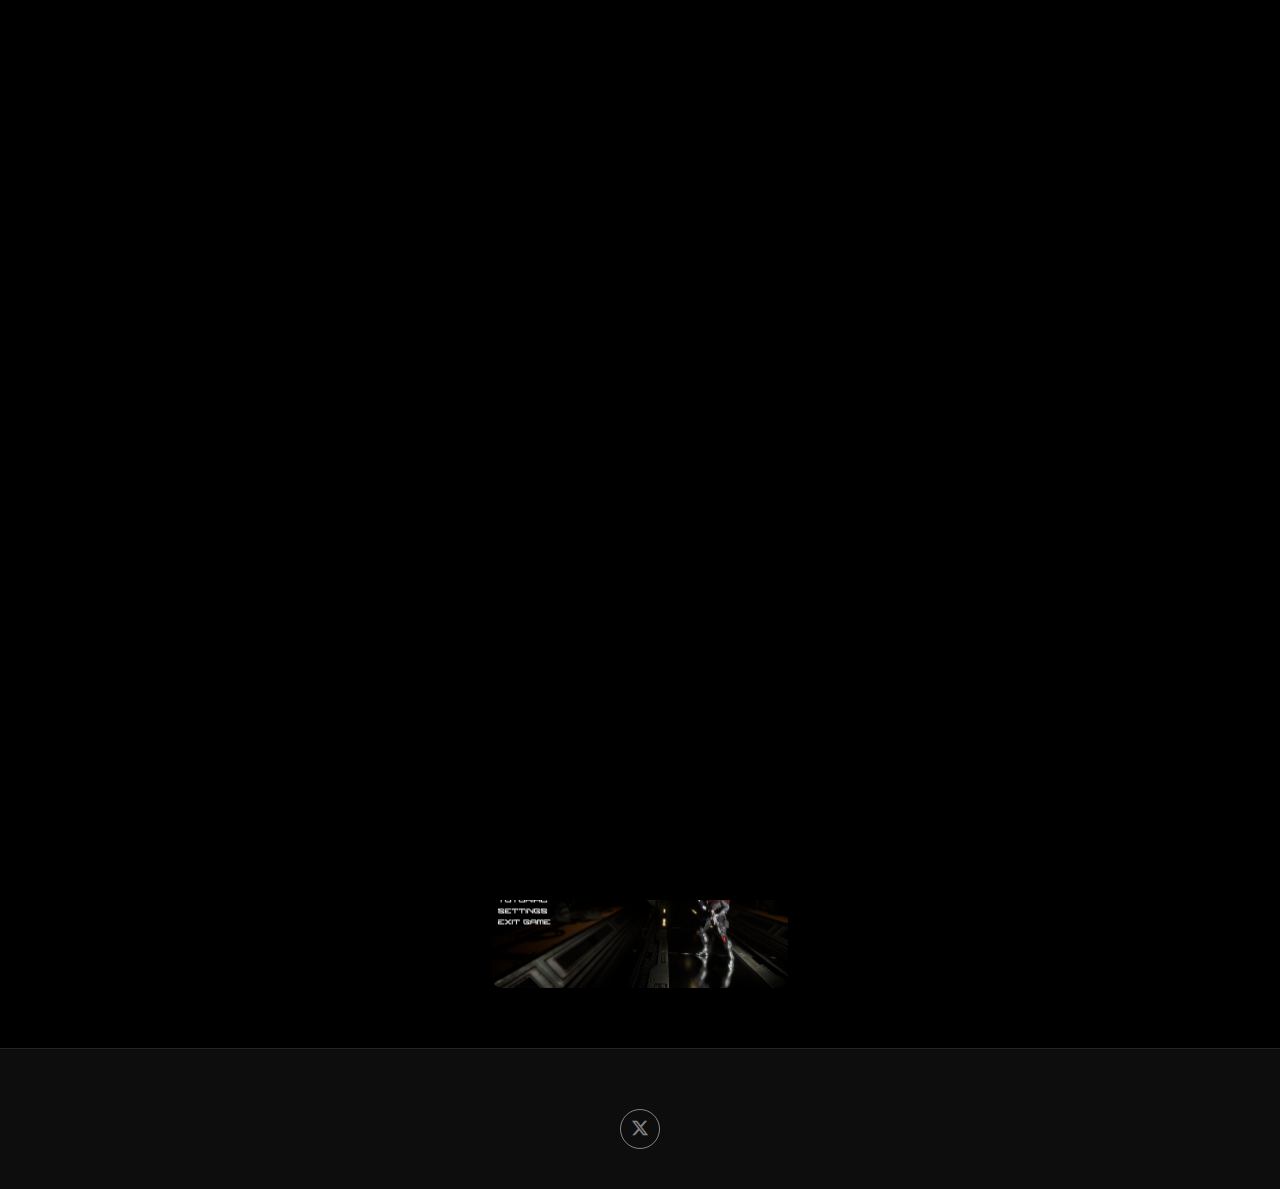
<file: index.html>
<!DOCTYPE html>
<html lang="en">

<head>
  <meta charset="utf-8">
  <meta content="width=device-width, initial-scale=1.0" name="viewport">
  <title>Home - Jimmy Hypi Portfolio</title>
  <meta name="description" content="">
  <meta name="keywords" content="">

  <!-- Favicons -->
  <link href="assets/img/favicon.png" rel="icon">
  <link href="assets/img/apple-touch-icon.png" rel="apple-touch-icon">

  <!-- Fonts -->
  <link href="https://fonts.googleapis.com" rel="preconnect">
  <link href="https://fonts.gstatic.com" rel="preconnect" crossorigin>
  <link
    href="https://fonts.googleapis.com/css2?family=Roboto:ital,wght@0,100;0,300;0,400;0,500;0,700;0,900;1,100;1,300;1,400;1,500;1,700;1,900&family=Inter:wght@100;200;300;400;500;600;700;800;900&family=Cardo:ital,wght@0,400;0,700;1,400;1,700&display=swap"
    rel="stylesheet">

  <!-- Vendor CSS Files -->
  <link href="assets/vendor/bootstrap/css/bootstrap.min.css" rel="stylesheet">
  <link href="assets/vendor/bootstrap-icons/bootstrap-icons.css" rel="stylesheet">
  <link href="assets/vendor/aos/aos.css" rel="stylesheet">
  <link href="assets/vendor/glightbox/css/glightbox.min.css" rel="stylesheet">
  <link href="assets/vendor/swiper/swiper-bundle.min.css" rel="stylesheet">

  <!-- Main CSS File -->
  <link href="assets/css/main.css" rel="stylesheet">

  <!-- =======================================================
  * Template Name: PhotoFolio
  * Template URL: https://bootstrapmade.com/photofolio-bootstrap-photography-website-template/
  * Updated: Aug 07 2024 with Bootstrap v5.3.3
  * Author: BootstrapMade.com
  * License: https://bootstrapmade.com/license/
  ======================================================== -->
</head>

<body class="index-page">

  <header id="header" class="header d-flex align-items-center sticky-top">
    <div class="container-fluid position-relative d-flex align-items-center justify-content-between">

      <a href="index.html" class="logo d-flex align-items-center me-auto me-xl-0 title-intro">
        <!-- Uncomment the line below if you also wish to use an image logo -->
        <!-- <img src="assets/img/logo.png" alt=""> -->
        <!-- <i class="bi bi-camera"></i> -->
        <h1 class="sitename"> Jimmy Hypi - Portfolio</h1>
      </a>

      <nav id="navmenu" class="navmenu">
        <ul>
          <li><a href="index.html" class="active">Home<br></a></li>
          <!--<li><a href="about.html">About</a></li>-->
          <!--<li class="dropdown"><a href="gallery.html"><span>Gallery</span> <i
                class="bi bi-chevron-down toggle-dropdown"></i></a>
            <ul>
              <li><a href="gallery.html">Nature</a></li>
              <li><a href="gallery.html">People</a></li>
              <li><a href="gallery.html">Architecture</a></li>
              <li><a href="gallery.html">Animals</a></li>
              <li><a href="gallery.html">Sports</a></li>
              <li><a href="gallery.html">Travel</a></li>
              <li class="dropdown"><a href="#"><span>Deep Dropdown</span> <i
                    class="bi bi-chevron-down toggle-dropdown"></i></a>
                <ul>
                  <li><a href="#">Deep Dropdown 1</a></li>
                  <li><a href="#">Deep Dropdown 2</a></li>
                  <li><a href="#">Deep Dropdown 3</a></li>
                  <li><a href="#">Deep Dropdown 4</a></li>
                  <li><a href="#">Deep Dropdown 5</a></li>
                </ul>
              </li>
            </ul>
          </li> -->
          <!--<li><a href="services.html">Services</a></li>-->
          <li><a href="contact.html">Contact</a></li>
        </ul>
        <i class="mobile-nav-toggle d-xl-none bi bi-list"></i>
      </nav>

      <div class="header-social-links">
        <a href="#" class="twitter"><i class="bi bi-twitter-x"></i></a>
        <!--<a href="#" class="facebook"><i class="bi bi-facebook"></i></a>-->
        <!--<a href="#" class="instagram"><i class="bi bi-instagram"></i></a>-->
        <!--<a href="#" class="linkedin"><i class="bi bi-linkedin"></i></a>-->
      </div>

    </div>
  </header>

  <main class="main">

    <!-- Hero Section -->
    <section id="hero" class="hero section">

      <div class="container">
        <div class="row justify-content-center">
          <div class="col-lg-6 text-center" data-aos="fade-up" data-aos-delay="100">
            <!--<h2><span>I'm </span><span class="underlight">Jimmy Hypi</span> a Professional<span> Photographer from New
                York City</span></h2>-->
            <h2>Selection of Projects</h2>
            <p>The following is a selection of projects that I find relevant in showcasing a part of my skillset</p>
            <a href="contact.html" class="btn-get-started">Available for Hire<br></a>
          </div>
        </div>
      </div>

    </section><!-- /Hero Section -->

    <!-- Gallery Section -->
    <section id="gallery" class="gallery section">

      <div class="container-fluid" data-aos="fade-up" data-aos-delay="100">

        <div class="row gy-4 justify-content-center">

          <div class="col-xl-3 col-lg-4 col-md-6">
            <div class="gallery-item h-100">
              <img src="assets/img/gallery/ai1.png" class="img-fluid" alt="">
              <div class="gallery-links d-flex align-items-center justify-content-center">
                <a href="assets/img/gallery/ai1.png" title="2D Renderer to implement an AI Technique"
                  class="glightbox preview-link"><i class="bi bi-arrows-angle-expand"></i></a>
                <a href="pokemonai.html" class="details-link"><i class="bi bi-link-45deg"></i></a>
              </div>
            </div>
          </div><!-- End Gallery Item -->

          <div class="col-xl-3 col-lg-4 col-md-6">
            <div class="gallery-item h-100">
              <img src="assets/img/gallery/lollo_g.jpg" class="img-fluid" alt="">
              <div class="gallery-links d-flex align-items-center justify-content-center">
                <a href="assets/img/gallery/lollo_g.jpg" title="Gallery 2" class="glightbox preview-link"><i
                    class="bi bi-arrows-angle-expand"></i></a>
                <a href="lollo.html" class="details-link"><i class="bi bi-link-45deg"></i></a>
              </div>
            </div>
          </div><!-- End Gallery Item -->

          <div class="col-xl-3 col-lg-4 col-md-6">
            <div class="gallery-item h-100">
              <img src="assets/img/gallery/software_renderer.png" class="img-fluid" alt="">
              <div class="gallery-links d-flex align-items-center justify-content-center">
                <a href="assets/img/gallery/software_renderer.png" title="Gallery 3" class="glightbox preview-link"><i
                    class="bi bi-arrows-angle-expand"></i></a>
                <a href="3drenderer.html" class="details-link"><i class="bi bi-link-45deg"></i></a>
              </div>
            </div>
          </div><!-- End Gallery Item -->

          <div class="col-xl-3 col-lg-4 col-md-6">
            <div class="gallery-item h-100">
              <img src="assets/img/gallery/open1.png" class="img-fluid" alt="">
              <div class="gallery-links d-flex align-items-center justify-content-center">
                <a href="assets/img/gallery/open1.png" title="Gallery 4" class="glightbox preview-link"><i
                    class="bi bi-arrows-angle-expand"></i></a>
                <a href="pesqinqe.html" class="details-link"><i class="bi bi-link-45deg"></i></a>
              </div>
            </div>
          </div><!-- End Gallery Item -->

          <div class="col-xl-3 col-lg-4 col-md-6">
            <div class="gallery-item h-100">
              <img src="assets/img/gallery/title.png" class="img-fluid" alt="">
              <div class="gallery-links d-flex align-items-center justify-content-center">
                <a href="assets/img/gallery/title.png" title="Gallery 5" class="glightbox preview-link"><i
                    class="bi bi-arrows-angle-expand"></i></a>
                <a href="mdsc.html" class="details-link"><i class="bi bi-link-45deg"></i></a>
              </div>
            </div>
          </div><!-- End Gallery Item -->

          <!--<div class="col-xl-3 col-lg-4 col-md-6">
            <div class="gallery-item h-100">
              <img src="assets/img/gallery/gallery-6.jpg" class="img-fluid" alt="">
              <div class="gallery-links d-flex align-items-center justify-content-center">
                <a href="assets/img/gallery/gallery-6.jpg" title="Gallery 6" class="glightbox preview-link"><i
                    class="bi bi-arrows-angle-expand"></i></a>
                <a href="gallery-single.html" class="details-link"><i class="bi bi-link-45deg"></i></a>
              </div>
            </div>
          </div>--><!-- End Gallery Item -->

          <!--<div class="col-xl-3 col-lg-4 col-md-6">
            <div class="gallery-item h-100">
              <img src="assets/img/gallery/gallery-7.jpg" class="img-fluid" alt="">
              <div class="gallery-links d-flex align-items-center justify-content-center">
                <a href="assets/img/gallery/gallery-7.jpg" title="Gallery 7" class="glightbox preview-link"><i
                    class="bi bi-arrows-angle-expand"></i></a>
                <a href="gallery-single.html" class="details-link"><i class="bi bi-link-45deg"></i></a>
              </div>
            </div>
          </div>--><!-- End Gallery Item -->

          <!--<div class="col-xl-3 col-lg-4 col-md-6">
            <div class="gallery-item h-100">
              <img src="assets/img/gallery/gallery-8-2.jpg" class="img-fluid" alt="">
              <div class="gallery-links d-flex align-items-center justify-content-center">
                <a href="assets/img/gallery/gallery-8-2.jpg" title="Gallery 8" class="glightbox preview-link"><i
                    class="bi bi-arrows-angle-expand"></i></a>
                <a href="gallery-single.html" class="details-link"><i class="bi bi-link-45deg"></i></a>
              </div>
            </div>
          </div>--><!-- End Gallery Item -->

        </div>

      </div>

    </section><!-- /Gallery Section -->
  </main>

  <footer id="footer" class="footer">

    <div class="container">
      <div class="copyright text-center ">
      </div>
      <div class="social-links d-flex justify-content-center">
        <a href=""><i class="bi bi-twitter-x"></i></a>
        <!--<a href=""><i class="bi bi-facebook"></i></a>
        <a href=""><i class="bi bi-instagram"></i></a>
        <a href=""><i class="bi bi-linkedin"></i></a>-->
      </div>
    </div>

  </footer>

  <!-- Scroll Top -->
  <a href="#" id="scroll-top" class="scroll-top d-flex align-items-center justify-content-center"><i
      class="bi bi-arrow-up-short"></i></a>

  <!-- Preloader -->
  <div id="preloader">
    <div class="line"></div>
  </div>

  <!-- Vendor JS Files -->
  <script src="assets/vendor/bootstrap/js/bootstrap.bundle.min.js"></script>
  <script src="assets/vendor/php-email-form/validate.js"></script>
  <script src="assets/vendor/aos/aos.js"></script>
  <script src="assets/vendor/glightbox/js/glightbox.min.js"></script>
  <script src="assets/vendor/swiper/swiper-bundle.min.js"></script>

  <!-- Main JS File -->
  <script src="assets/js/main.js"></script>

</body>

</html>
</file>
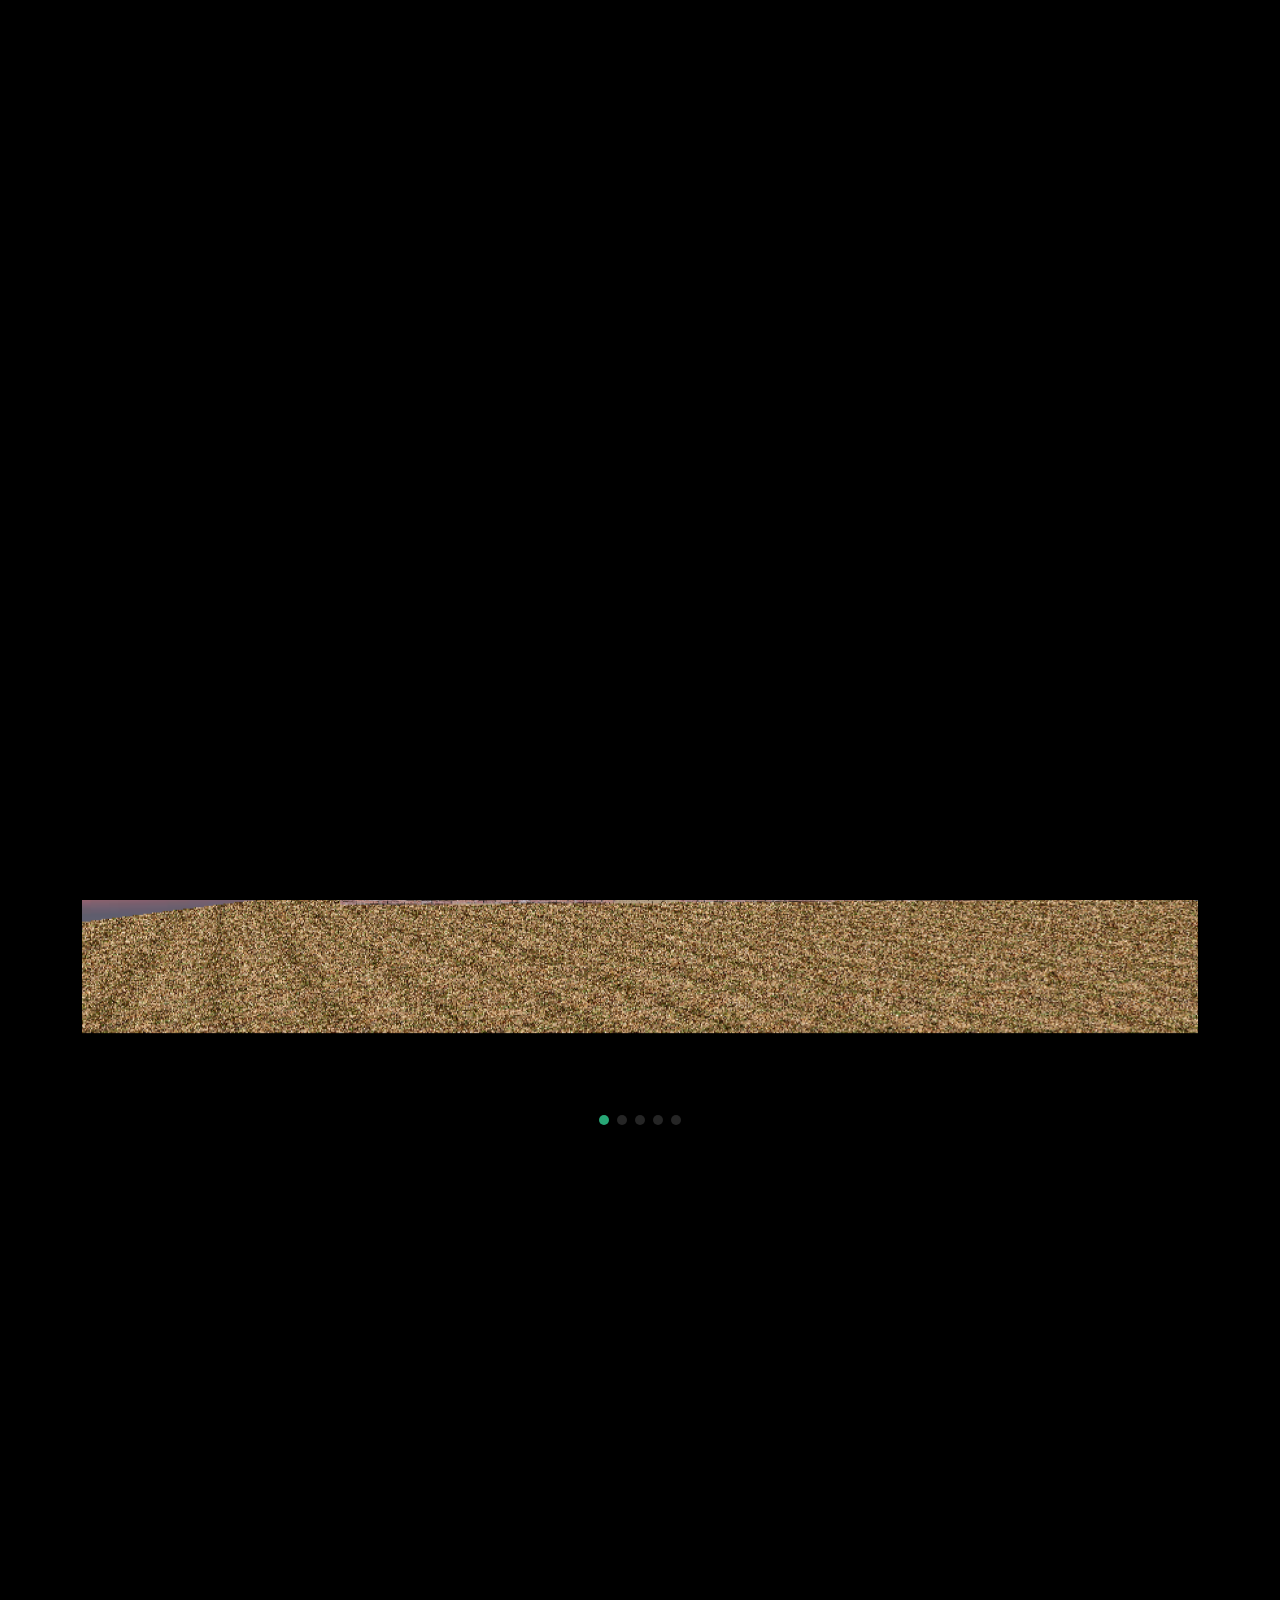
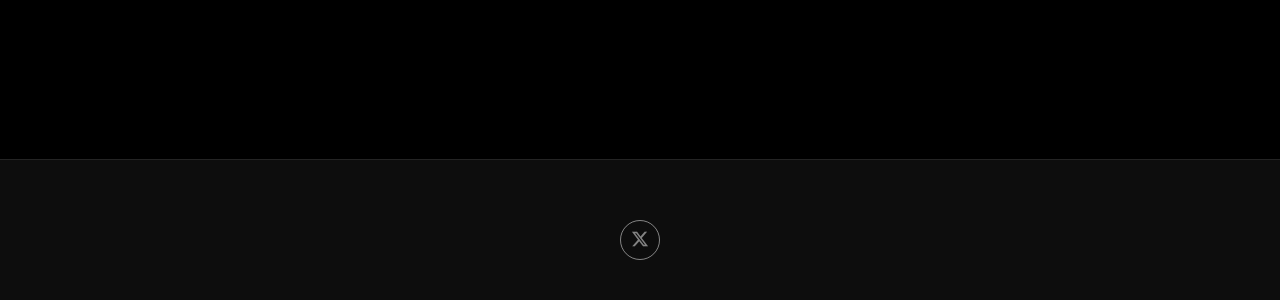
<file: 3drenderer.html>
<!DOCTYPE html>
<html lang="en">

<head>
  <meta charset="utf-8">
  <meta content="width=device-width, initial-scale=1.0" name="viewport">
  <title>3D Rendering Software - Jimmy Hypi Portfolio</title>
  <meta name="description" content="">
  <meta name="keywords" content="">

  <!-- Favicons -->
  <link href="assets/img/favicon.png" rel="icon">
  <link href="assets/img/apple-touch-icon.png" rel="apple-touch-icon">

  <!-- Fonts -->
  <link href="https://fonts.googleapis.com" rel="preconnect">
  <link href="https://fonts.gstatic.com" rel="preconnect" crossorigin>
  <link
    href="https://fonts.googleapis.com/css2?family=Roboto:ital,wght@0,100;0,300;0,400;0,500;0,700;0,900;1,100;1,300;1,400;1,500;1,700;1,900&family=Inter:wght@100;200;300;400;500;600;700;800;900&family=Cardo:ital,wght@0,400;0,700;1,400;1,700&display=swap"
    rel="stylesheet">

  <!-- Vendor CSS Files -->
  <link href="assets/vendor/bootstrap/css/bootstrap.min.css" rel="stylesheet">
  <link href="assets/vendor/bootstrap-icons/bootstrap-icons.css" rel="stylesheet">
  <link href="assets/vendor/aos/aos.css" rel="stylesheet">
  <link href="assets/vendor/glightbox/css/glightbox.min.css" rel="stylesheet">
  <link href="assets/vendor/swiper/swiper-bundle.min.css" rel="stylesheet">

  <!-- Main CSS File -->
  <link href="assets/css/main.css" rel="stylesheet">

  <!-- =======================================================
  * Template Name: PhotoFolio
  * Template URL: https://bootstrapmade.com/photofolio-bootstrap-photography-website-template/
  * Updated: Aug 07 2024 with Bootstrap v5.3.3
  * Author: BootstrapMade.com
  * License: https://bootstrapmade.com/license/
  ======================================================== -->
</head>

<body class="gallery-single-page">

  <header id="header" class="header d-flex align-items-center sticky-top">
    <div class="container-fluid position-relative d-flex align-items-center justify-content-between">

      <a href="index.html" class="logo d-flex align-items-center me-auto me-xl-0 title-intro">
        <!-- Uncomment the line below if you also wish to use an image logo -->
        <!-- <img src="assets/img/logo.png" alt=""> -->
        <h1 class="sitename">Jimmy Hypi - Portfolio</h1>
      </a>

      <nav id="navmenu" class="navmenu">
        <ul>
          <li><a href="index.html">Home<br></a></li>
          <!--<li><a href="about.html">About</a></li>-->
          <li><a href="contact.html">Contact</a></li>
        </ul>
        <i class="mobile-nav-toggle d-xl-none bi bi-list"></i>
      </nav>

      <div class="header-social-links">
        <a href="#" class="twitter"><i class="bi bi-twitter-x"></i></a>
        <!--<a href="#" class="facebook"><i class="bi bi-facebook"></i></a>
        <a href="#" class="instagram"><i class="bi bi-instagram"></i></a>
        <a href="#" class="linkedin"><i class="bi bi-linkedin"></i></a>-->
      </div>

    </div>
  </header>

  <main class="main">

    <!-- Page Title -->
    <div class="page-title" data-aos="fade">
      <div class="heading">
        <div class="container">
          <div class="row d-flex justify-content-center text-center">
            <div class="col-lg-8">
              <h1>3D Rendering Software</h1>
              <p class="mb-0"> In this project I used Rust to develop a 3D Rendering Application capable of creating a
                scene with different textured polygons rendered in a coherent 3D world.</p>
              <a href="contact.html" class="cta-btn">Available for Hire<br></a>
            </div>
          </div>
        </div>
      </div>
      <nav class="breadcrumbs">
        <div class="container">
          <ol>
            <li><a href="index.html">Home</a></li>
            <li class="current">3D Rendering Software</li>
          </ol>
        </div>
      </nav>
    </div><!-- End Page Title -->


    <!-- Gallery Details Section -->
    <section id="gallery-details" class="gallery-details section">

      <div class="container" data-aos="fade-up">

        <div class="portfolio-details-slider swiper init-swiper">
          <script type="application/json" class="swiper-config">
            {
              "loop": true,
              "speed": 600,
              "autoplay": {
                "delay": 5000
              },
              "slidesPerView": "auto",
              "navigation": {
                "nextEl": ".swiper-button-next",
                "prevEl": ".swiper-button-prev"
              },
              "pagination": {
                "el": ".swiper-pagination",
                "type": "bullets",
                "clickable": true
              }
            }
          </script>
          <div class="swiper-wrapper align-items-center">
            <div class="swiper-slide">
              <img src="assets/img/gallery/r2.png" alt="">
            </div>

            <div class="swiper-slide">
              <img src="assets/img/gallery/r3.png" alt="">
            </div>

            <div class="swiper-slide">
              <img src="assets/img/gallery/r1.png" alt="">
            </div>

            <div class="swiper-slide">
              <img src="assets/img/gallery/r4.png" alt="">
            </div>

            <div class="swiper-slide">
              <img src="assets/img/gallery/r5.png" alt="">
            </div>
            <!--
            <div class="swiper-slide">
              <img src="assets/img/gallery/gallery-11.jpg" alt="">
            </div>

            <div class="swiper-slide">
              <img src="assets/img/gallery/gallery-12.jpg" alt="">
            </div>

            <div class="swiper-slide">
              <img src="assets/img/gallery/gallery-13.jpg" alt="">
            </div>

            <div class="swiper-slide">
              <img src="assets/img/gallery/gallery-14.jpg" alt="">
            </div>
          -->
          </div>
          <div class="swiper-button-prev"></div>
          <div class="swiper-button-next"></div>
          <div class="swiper-pagination"></div>
        </div>

        <div class="row justify-content-between gy-4 mt-4">

          <div class="col-lg-8" data-aos="fade-up">
            <div class="portfolio-description">
              <h2>3D Rendering Software</h2>
              <p>
                In this project I decided to explore the challanges of computer graphics by developing a 3D renderer
                from scratch using Rust.
                No external graphics APIs are used, as drawing algorithms are implemented and shown in the screen using
                SDL2 that offers low-level access to the video buffer. The main goal of the project is to get expertise
                with 3D computer graphics that is at the core of Game Development. In particular, vector mathematics,
                polygon rasterization techniques, perspective projections and texture mapping.
              <ul>
                <li>Rust is not an Object Oriented Programming language: this required critical thinking on the design
                  of the code in terms of System Programming</li>
                <li>Renders polygons in the world and applies textures accounting for perspective corrections.</li>
                <li>Handles user input to get a first-person view over the world. The user can translate in the 3D space
                  and rotate along all 3 axis.</li>
                <li>Vector math implemented from scratch</li>
              </ul>
              </p>

              <h2>Expertise gained</h2>
              <ul>
                <li>Fundamentals of a Game Engine</li>
                <li>Hands-on experience on computer graphics fundamentals</li>
                <li>Challanges of 3D graphics</li>
              </ul>
            </div>
          </div>

          <div class="col-lg-3" data-aos="fade-up" data-aos-delay="100">
            <div class="portfolio-info">
              <h3>Project information</h3>
              <ul>
                <li><strong>Category</strong>Game Development Fundamentals</li>
                <li><strong>Project date</strong> September, 2022</li>
                <!--<li><strong>Project URL</strong> <a
                    href="https://github.com/jimmy-hypi/LorenzoIlMagnifico">https://github.com/jimmy-hypi/LorenzoIlMagnifico</a>
                </li>-->
                <!--<li><a href="#" class="btn-visit align-self-start">Visit Website</a></li>-->
              </ul>
            </div>
          </div>

        </div>

      </div>

    </section><!-- /Gallery Details Section -->

  </main>

  <footer id="footer" class="footer">

    <div class="container">
      <div class="copyright text-center ">
      </div>
      <div class="social-links d-flex justify-content-center">
        <a href=""><i class="bi bi-twitter-x"></i></a>
      </div>
    </div>

  </footer>

  <!-- Scroll Top -->
  <a href="#" id="scroll-top" class="scroll-top d-flex align-items-center justify-content-center"><i
      class="bi bi-arrow-up-short"></i></a>

  <!-- Preloader -->
  <div id="preloader">
    <div class="line"></div>
  </div>

  <!-- Vendor JS Files -->
  <script src="assets/vendor/bootstrap/js/bootstrap.bundle.min.js"></script>
  <script src="assets/vendor/php-email-form/validate.js"></script>
  <script src="assets/vendor/aos/aos.js"></script>
  <script src="assets/vendor/glightbox/js/glightbox.min.js"></script>
  <script src="assets/vendor/swiper/swiper-bundle.min.js"></script>

  <!-- Main JS File -->
  <script src="assets/js/main.js"></script>

</body>

</html>
</file>
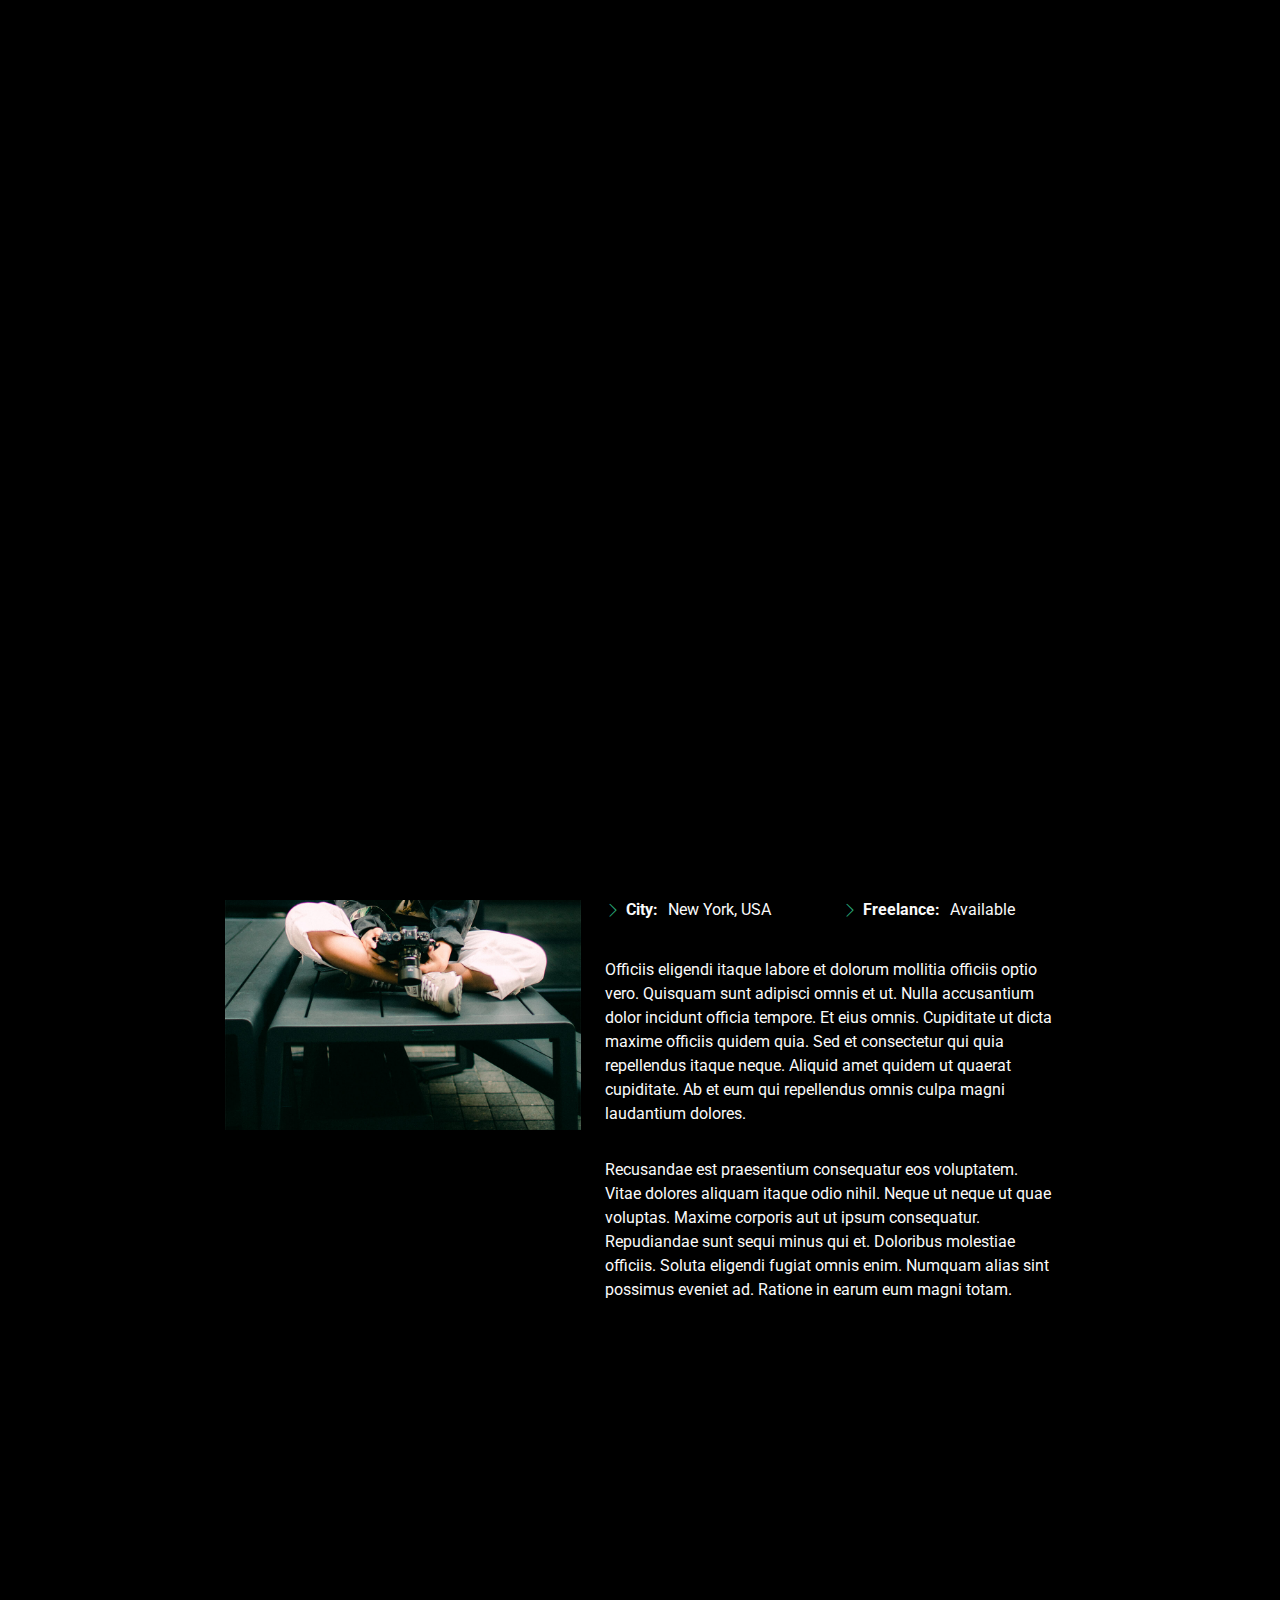
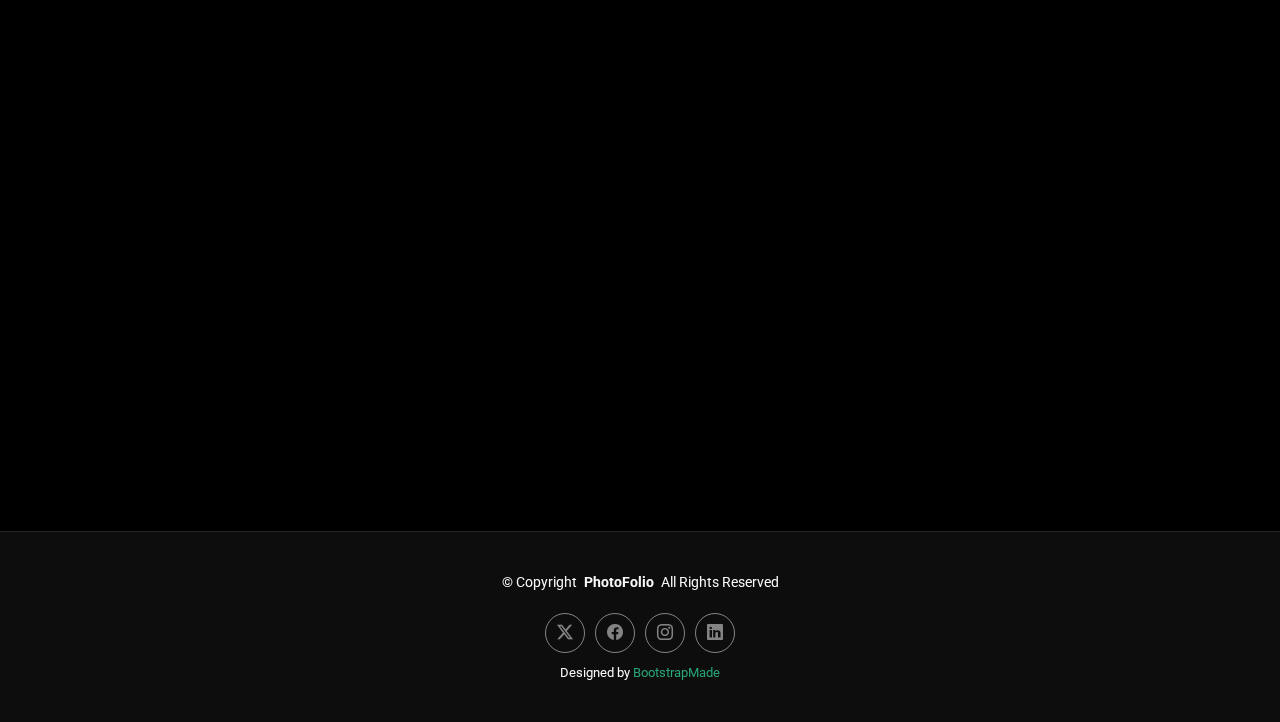
<file: about.html>
<!DOCTYPE html>
<html lang="en">

<head>
  <meta charset="utf-8">
  <meta content="width=device-width, initial-scale=1.0" name="viewport">
  <title>About - PhotoFolio Bootstrap Template</title>
  <meta name="description" content="">
  <meta name="keywords" content="">

  <!-- Favicons -->
  <link href="assets/img/favicon.png" rel="icon">
  <link href="assets/img/apple-touch-icon.png" rel="apple-touch-icon">

  <!-- Fonts -->
  <link href="https://fonts.googleapis.com" rel="preconnect">
  <link href="https://fonts.gstatic.com" rel="preconnect" crossorigin>
  <link href="https://fonts.googleapis.com/css2?family=Roboto:ital,wght@0,100;0,300;0,400;0,500;0,700;0,900;1,100;1,300;1,400;1,500;1,700;1,900&family=Inter:wght@100;200;300;400;500;600;700;800;900&family=Cardo:ital,wght@0,400;0,700;1,400;1,700&display=swap" rel="stylesheet">

  <!-- Vendor CSS Files -->
  <link href="assets/vendor/bootstrap/css/bootstrap.min.css" rel="stylesheet">
  <link href="assets/vendor/bootstrap-icons/bootstrap-icons.css" rel="stylesheet">
  <link href="assets/vendor/aos/aos.css" rel="stylesheet">
  <link href="assets/vendor/glightbox/css/glightbox.min.css" rel="stylesheet">
  <link href="assets/vendor/swiper/swiper-bundle.min.css" rel="stylesheet">

  <!-- Main CSS File -->
  <link href="assets/css/main.css" rel="stylesheet">

  <!-- =======================================================
  * Template Name: PhotoFolio
  * Template URL: https://bootstrapmade.com/photofolio-bootstrap-photography-website-template/
  * Updated: Aug 07 2024 with Bootstrap v5.3.3
  * Author: BootstrapMade.com
  * License: https://bootstrapmade.com/license/
  ======================================================== -->
</head>

<body class="about-page">

  <header id="header" class="header d-flex align-items-center sticky-top">
    <div class="container-fluid position-relative d-flex align-items-center justify-content-between">

      <a href="index.html" class="logo d-flex align-items-center me-auto me-xl-0">
        <!-- Uncomment the line below if you also wish to use an image logo -->
        <!-- <img src="assets/img/logo.png" alt=""> -->
        <i class="bi bi-camera"></i>
        <h1 class="sitename">PhotoFolio</h1>
      </a>

      <nav id="navmenu" class="navmenu">
        <ul>
          <li><a href="index.html">Home<br></a></li>
          <li><a href="about.html" class="active">About</a></li>
          <li class="dropdown"><a href="gallery.html"><span>Gallery</span> <i class="bi bi-chevron-down toggle-dropdown"></i></a>
            <ul>
              <li><a href="gallery.html">Nature</a></li>
              <li><a href="gallery.html">People</a></li>
              <li><a href="gallery.html">Architecture</a></li>
              <li><a href="gallery.html">Animals</a></li>
              <li><a href="gallery.html">Sports</a></li>
              <li><a href="gallery.html">Travel</a></li>
              <li class="dropdown"><a href="#"><span>Deep Dropdown</span> <i class="bi bi-chevron-down toggle-dropdown"></i></a>
                <ul>
                  <li><a href="#">Deep Dropdown 1</a></li>
                  <li><a href="#">Deep Dropdown 2</a></li>
                  <li><a href="#">Deep Dropdown 3</a></li>
                  <li><a href="#">Deep Dropdown 4</a></li>
                  <li><a href="#">Deep Dropdown 5</a></li>
                </ul>
              </li>
            </ul>
          </li>
          <li><a href="services.html">Services</a></li>
          <li><a href="contact.html">Contact</a></li>
        </ul>
        <i class="mobile-nav-toggle d-xl-none bi bi-list"></i>
      </nav>

      <div class="header-social-links">
        <a href="#" class="twitter"><i class="bi bi-twitter-x"></i></a>
        <a href="#" class="facebook"><i class="bi bi-facebook"></i></a>
        <a href="#" class="instagram"><i class="bi bi-instagram"></i></a>
        <a href="#" class="linkedin"><i class="bi bi-linkedin"></i></a>
      </div>

    </div>
  </header>

  <main class="main">

    <!-- Page Title -->
    <div class="page-title" data-aos="fade">
      <div class="heading">
        <div class="container">
          <div class="row d-flex justify-content-center text-center">
            <div class="col-lg-8">
              <h1>About</h1>
              <p class="mb-0">Odio et unde deleniti. Deserunt numquam exercitationem. Officiis quo odio sint voluptas consequatur ut a odio voluptatem. Sit dolorum debitis veritatis natus dolores. Quasi ratione sint. Sit quaerat ipsum dolorem.</p>
              <a href="contact.html" class="cta-btn">Available for Hire<br></a>
            </div>
          </div>
        </div>
      </div>
      <nav class="breadcrumbs">
        <div class="container">
          <ol>
            <li><a href="index.html">Home</a></li>
            <li class="current">About</li>
          </ol>
        </div>
      </nav>
    </div><!-- End Page Title -->

    <!-- About Section -->
    <section id="about" class="about section">

      <div class="container" data-aos="fade-up" data-aos-delay="100">

        <div class="row gy-4 justify-content-center">
          <div class="col-lg-4">
            <img src="assets/img/profile-img.jpg" class="img-fluid" alt="">
          </div>
          <div class="col-lg-5 content">
            <h2>UI/UX DesiProfessional Photographer from New Yorkgner &amp; Web Developer.</h2>
            <p class="fst-italic py-3">
              Lorem ipsum dolor sit amet, consectetur adipiscing elit, sed do eiusmod tempor incididunt ut labore et dolore
              magna aliqua.
            </p>
            <div class="row">
              <div class="col-lg-6">
                <ul>
                  <li><i class="bi bi-chevron-right"></i> <strong>Birthday:</strong> <span>1 May 1995</span></li>
                  <li><i class="bi bi-chevron-right"></i> <strong>Website:</strong> <span>www.example.com</span></li>
                  <li><i class="bi bi-chevron-right"></i> <strong>Phone:</strong> <span>+123 456 7890</span></li>
                  <li><i class="bi bi-chevron-right"></i> <strong>City:</strong> <span>New York, USA</span></li>
                </ul>
              </div>
              <div class="col-lg-6">
                <ul>
                  <li><i class="bi bi-chevron-right"></i> <strong>Age:</strong> <span>30</span></li>
                  <li><i class="bi bi-chevron-right"></i> <strong>Degree:</strong> <span>Master</span></li>
                  <li><i class="bi bi-chevron-right"></i> <strong>Email:</strong> <span>email@example.com</span></li>
                  <li><i class="bi bi-chevron-right"></i> <strong>Freelance:</strong> <span>Available</span></li>
                </ul>
              </div>
            </div>
            <p class="py-3">
              Officiis eligendi itaque labore et dolorum mollitia officiis optio vero. Quisquam sunt adipisci omnis et ut. Nulla accusantium dolor incidunt officia tempore. Et eius omnis.
              Cupiditate ut dicta maxime officiis quidem quia. Sed et consectetur qui quia repellendus itaque neque. Aliquid amet quidem ut quaerat cupiditate. Ab et eum qui repellendus omnis culpa magni laudantium dolores.
            </p>
            <p class="m-0">
              Recusandae est praesentium consequatur eos voluptatem. Vitae dolores aliquam itaque odio nihil. Neque ut neque ut quae voluptas. Maxime corporis aut ut ipsum consequatur. Repudiandae sunt sequi minus qui et. Doloribus molestiae officiis.
              Soluta eligendi fugiat omnis enim. Numquam alias sint possimus eveniet ad. Ratione in earum eum magni totam.
            </p>
          </div>
        </div>

      </div>

    </section><!-- /About Section -->

    <!-- Testimonials Section -->
    <section id="testimonials" class="testimonials section">

      <!-- Section Title -->
      <div class="container section-title" data-aos="fade-up">
        <h2>Testimonials</h2>
        <p>What they are saying</p>
      </div><!-- End Section Title -->

      <div class="container" data-aos="fade-up" data-aos-delay="100">

        <div class="swiper init-swiper">
          <script type="application/json" class="swiper-config">
            {
              "loop": true,
              "speed": 600,
              "autoplay": {
                "delay": 5000
              },
              "slidesPerView": "auto",
              "pagination": {
                "el": ".swiper-pagination",
                "type": "bullets",
                "clickable": true
              },
              "breakpoints": {
                "320": {
                  "slidesPerView": 1,
                  "spaceBetween": 40
                },
                "1200": {
                  "slidesPerView": 3,
                  "spaceBetween": 1
                }
              }
            }
          </script>
          <div class="swiper-wrapper">

            <div class="swiper-slide">
              <div class="testimonial-item">
                <div class="stars">
                  <i class="bi bi-star-fill"></i><i class="bi bi-star-fill"></i><i class="bi bi-star-fill"></i><i class="bi bi-star-fill"></i><i class="bi bi-star-fill"></i>
                </div>
                <p>
                  Proin iaculis purus consequat sem cure digni ssim donec porttitora entum suscipit rhoncus. Accusantium quam, ultricies eget id, aliquam eget nibh et. Maecen aliquam, risus at semper.
                </p>
                <div class="profile mt-auto">
                  <img src="assets/img/testimonials/testimonials-1.jpg" class="testimonial-img" alt="">
                  <h3>Saul Goodman</h3>
                  <h4>Ceo &amp; Founder</h4>
                </div>
              </div>
            </div><!-- End testimonial item -->

            <div class="swiper-slide">
              <div class="testimonial-item">
                <div class="stars">
                  <i class="bi bi-star-fill"></i><i class="bi bi-star-fill"></i><i class="bi bi-star-fill"></i><i class="bi bi-star-fill"></i><i class="bi bi-star-fill"></i>
                </div>
                <p>
                  Export tempor illum tamen malis malis eram quae irure esse labore quem cillum quid cillum eram malis quorum velit fore eram velit sunt aliqua noster fugiat irure amet legam anim culpa.
                </p>
                <div class="profile mt-auto">
                  <img src="assets/img/testimonials/testimonials-2.jpg" class="testimonial-img" alt="">
                  <h3>Sara Wilsson</h3>
                  <h4>Designer</h4>
                </div>
              </div>
            </div><!-- End testimonial item -->

            <div class="swiper-slide">
              <div class="testimonial-item">
                <div class="stars">
                  <i class="bi bi-star-fill"></i><i class="bi bi-star-fill"></i><i class="bi bi-star-fill"></i><i class="bi bi-star-fill"></i><i class="bi bi-star-fill"></i>
                </div>
                <p>
                  Enim nisi quem export duis labore cillum quae magna enim sint quorum nulla quem veniam duis minim tempor labore quem eram duis noster aute amet eram fore quis sint minim.
                </p>
                <div class="profile mt-auto">
                  <img src="assets/img/testimonials/testimonials-3.jpg" class="testimonial-img" alt="">
                  <h3>Jena Karlis</h3>
                  <h4>Store Owner</h4>
                </div>
              </div>
            </div><!-- End testimonial item -->

            <div class="swiper-slide">
              <div class="testimonial-item">
                <div class="stars">
                  <i class="bi bi-star-fill"></i><i class="bi bi-star-fill"></i><i class="bi bi-star-fill"></i><i class="bi bi-star-fill"></i><i class="bi bi-star-fill"></i>
                </div>
                <p>
                  Fugiat enim eram quae cillum dolore dolor amet nulla culpa multos export minim fugiat minim velit minim dolor enim duis veniam ipsum anim magna sunt elit fore quem dolore labore illum veniam.
                </p>
                <div class="profile mt-auto">
                  <img src="assets/img/testimonials/testimonials-4.jpg" class="testimonial-img" alt="">
                  <h3>Matt Brandon</h3>
                  <h4>Freelancer</h4>
                </div>
              </div>
            </div><!-- End testimonial item -->

            <div class="swiper-slide">
              <div class="testimonial-item">
                <div class="stars">
                  <i class="bi bi-star-fill"></i><i class="bi bi-star-fill"></i><i class="bi bi-star-fill"></i><i class="bi bi-star-fill"></i><i class="bi bi-star-fill"></i>
                </div>
                <p>
                  Quis quorum aliqua sint quem legam fore sunt eram irure aliqua veniam tempor noster veniam enim culpa labore duis sunt culpa nulla illum cillum fugiat legam esse veniam culpa fore nisi cillum quid.
                </p>
                <div class="profile mt-auto">
                  <img src="assets/img/testimonials/testimonials-5.jpg" class="testimonial-img" alt="">
                  <h3>John Larson</h3>
                  <h4>Entrepreneur</h4>
                </div>
              </div>
            </div><!-- End testimonial item -->

          </div>
          <div class="swiper-pagination"></div>
        </div>

      </div>

    </section><!-- /Testimonials Section -->

  </main>

  <footer id="footer" class="footer">

    <div class="container">
      <div class="copyright text-center ">
        <p>© <span>Copyright</span> <strong class="px-1 sitename">PhotoFolio</strong> <span>All Rights Reserved</span></p>
      </div>
      <div class="social-links d-flex justify-content-center">
        <a href=""><i class="bi bi-twitter-x"></i></a>
        <a href=""><i class="bi bi-facebook"></i></a>
        <a href=""><i class="bi bi-instagram"></i></a>
        <a href=""><i class="bi bi-linkedin"></i></a>
      </div>
      <div class="credits">
        <!-- All the links in the footer should remain intact. -->
        <!-- You can delete the links only if you've purchased the pro version. -->
        <!-- Licensing information: https://bootstrapmade.com/license/ -->
        <!-- Purchase the pro version with working PHP/AJAX contact form: [buy-url] -->
        Designed by <a href="https://bootstrapmade.com/">BootstrapMade</a>
      </div>
    </div>

  </footer>

  <!-- Scroll Top -->
  <a href="#" id="scroll-top" class="scroll-top d-flex align-items-center justify-content-center"><i class="bi bi-arrow-up-short"></i></a>

  <!-- Preloader -->
  <div id="preloader">
    <div class="line"></div>
  </div>

  <!-- Vendor JS Files -->
  <script src="assets/vendor/bootstrap/js/bootstrap.bundle.min.js"></script>
  <script src="assets/vendor/php-email-form/validate.js"></script>
  <script src="assets/vendor/aos/aos.js"></script>
  <script src="assets/vendor/glightbox/js/glightbox.min.js"></script>
  <script src="assets/vendor/swiper/swiper-bundle.min.js"></script>

  <!-- Main JS File -->
  <script src="assets/js/main.js"></script>

</body>

</html>
</file>
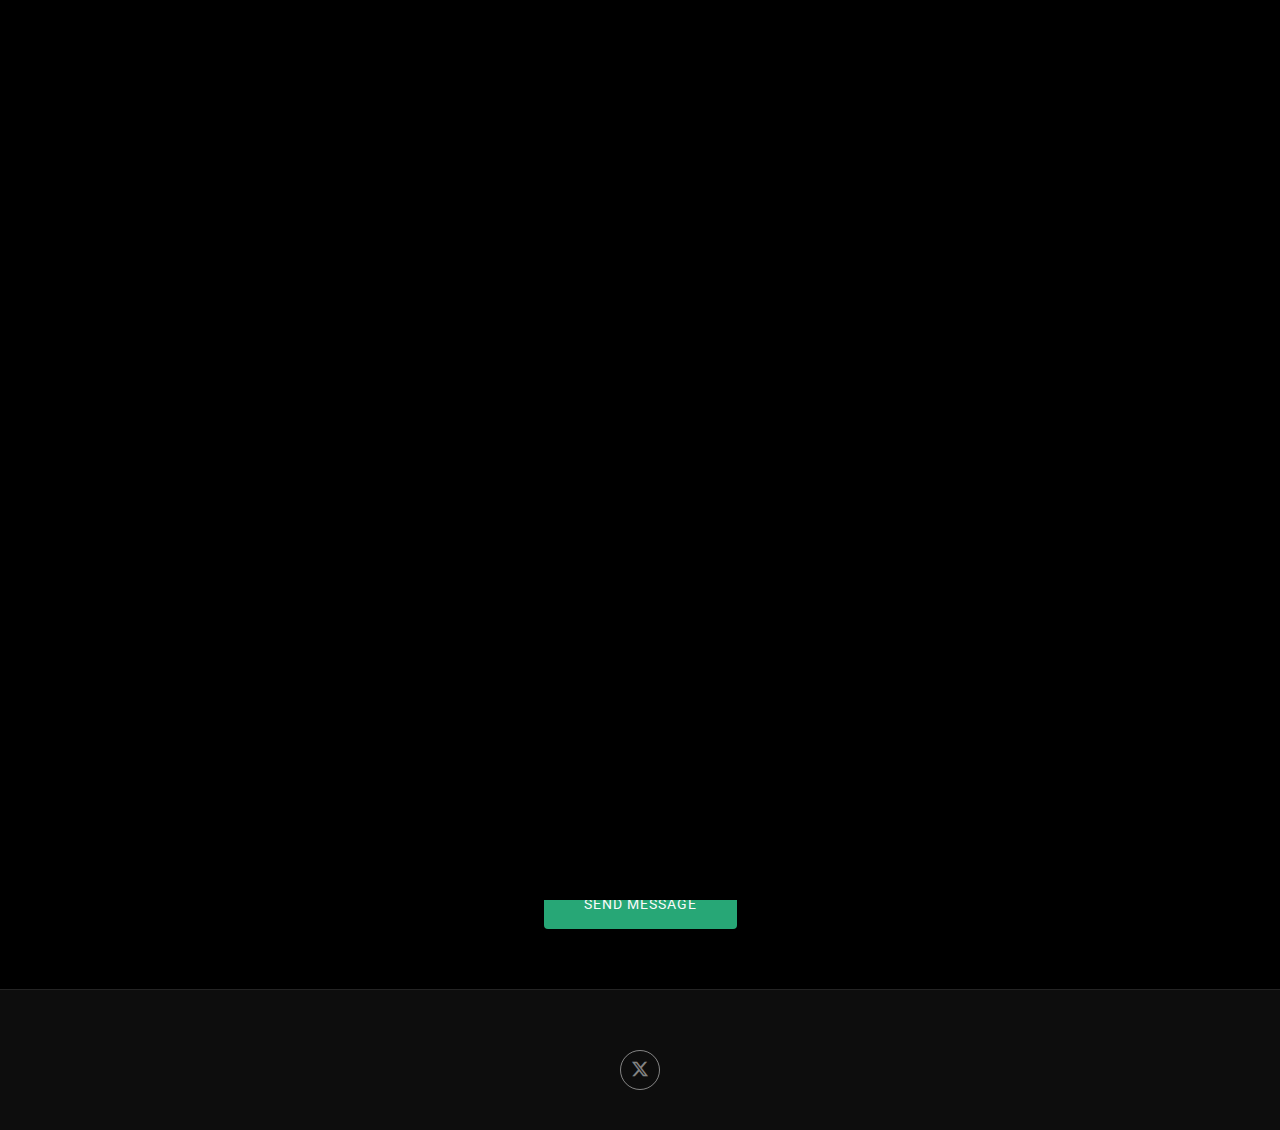
<file: contact.html>
<!DOCTYPE html>
<html lang="en">

<head>
  <meta charset="utf-8">
  <meta content="width=device-width, initial-scale=1.0" name="viewport">
  <title>Contact - Jimmy Hypi Portfolio</title>
  <meta name="description" content="">
  <meta name="keywords" content="">

  <!-- Favicons -->
  <link href="assets/img/favicon.png" rel="icon">
  <link href="assets/img/apple-touch-icon.png" rel="apple-touch-icon">

  <!-- Fonts -->
  <link href="https://fonts.googleapis.com" rel="preconnect">
  <link href="https://fonts.gstatic.com" rel="preconnect" crossorigin>
  <link
    href="https://fonts.googleapis.com/css2?family=Roboto:ital,wght@0,100;0,300;0,400;0,500;0,700;0,900;1,100;1,300;1,400;1,500;1,700;1,900&family=Inter:wght@100;200;300;400;500;600;700;800;900&family=Cardo:ital,wght@0,400;0,700;1,400;1,700&display=swap"
    rel="stylesheet">

  <!-- Vendor CSS Files -->
  <link href="assets/vendor/bootstrap/css/bootstrap.min.css" rel="stylesheet">
  <link href="assets/vendor/bootstrap-icons/bootstrap-icons.css" rel="stylesheet">
  <link href="assets/vendor/aos/aos.css" rel="stylesheet">
  <link href="assets/vendor/glightbox/css/glightbox.min.css" rel="stylesheet">
  <link href="assets/vendor/swiper/swiper-bundle.min.css" rel="stylesheet">

  <!-- Main CSS File -->
  <link href="assets/css/main.css" rel="stylesheet">

  <!-- =======================================================
  * Template Name: PhotoFolio
  * Template URL: https://bootstrapmade.com/photofolio-bootstrap-photography-website-template/
  * Updated: Aug 07 2024 with Bootstrap v5.3.3
  * Author: BootstrapMade.com
  * License: https://bootstrapmade.com/license/
  ======================================================== -->
</head>

<body class="contact-page">

  <header id="header" class="header d-flex align-items-center sticky-top">
    <div class="container-fluid position-relative d-flex align-items-center justify-content-between">

      <a href="index.html" class="logo d-flex align-items-center me-auto me-xl-0">
        <!-- Uncomment the line below if you also wish to use an image logo -->
        <!-- <img src="assets/img/logo.png" alt=""> -->
        <!--<i class="bi bi-camera"></i>-->
        <h1 class="sitename">Jimmy Hypi - Portfolio</h1>
      </a>

      <nav id="navmenu" class="navmenu">
        <ul>
          <li><a href="index.html">Home<br></a></li>
          <!--<li><a href="about.html">About</a></li>-->
          <!--          <li class="dropdown"><a href="gallery.html"><span>Gallery</span> <i
                class="bi bi-chevron-down toggle-dropdown"></i></a>
            <ul>
              <li><a href="gallery.html">Nature</a></li>
              <li><a href="gallery.html">People</a></li>
              <li><a href="gallery.html">Architecture</a></li>
              <li><a href="gallery.html">Animals</a></li>
              <li><a href="gallery.html">Sports</a></li>
              <li><a href="gallery.html">Travel</a></li>
              <li class="dropdown"><a href="#"><span>Deep Dropdown</span> <i
                    class="bi bi-chevron-down toggle-dropdown"></i></a>
                <ul>
                  <li><a href="#">Deep Dropdown 1</a></li>
                  <li><a href="#">Deep Dropdown 2</a></li>
                  <li><a href="#">Deep Dropdown 3</a></li>
                  <li><a href="#">Deep Dropdown 4</a></li>
                  <li><a href="#">Deep Dropdown 5</a></li>
                </ul>
              </li>
            </ul>
          </li>
          <li><a href="services.html">Services</a></li>-->
          <li><a href="contact.html" class="active">Contact</a></li>
        </ul>
        <i class="mobile-nav-toggle d-xl-none bi bi-list"></i>
      </nav>

      <div class="header-social-links">
        <a href="#" class="twitter"><i class="bi bi-twitter-x"></i></a>
        <!--<a href="#" class="facebook"><i class="bi bi-facebook"></i></a>
        <a href="#" class="instagram"><i class="bi bi-instagram"></i></a>
        <a href="#" class="linkedin"><i class="bi bi-linkedin"></i></a>-->
      </div>

    </div>
  </header>

  <main class="main">

    <!-- Page Title -->
    <div class="page-title" data-aos="fade">
      <div class="heading">
        <div class="container">
          <div class="row d-flex justify-content-center text-center">
            <div class="col-lg-8">
              <h1>Contact</h1>
              <p class="mb-0"></p>
            </div>
          </div>
        </div>
      </div>
      <nav class="breadcrumbs">
        <div class="container">
          <ol>
            <li><a href="index.html">Home</a></li>
            <li class="current">Contact</li>
          </ol>
        </div>
      </nav>
    </div><!-- End Page Title -->

    <!-- Contact Section -->
    <section id="contact" class="contact section">

      <div class="container" data-aos="fade-up" data-aos-delay="100">

        <div class="info-wrap" data-aos="fade-up" data-aos-delay="200">
          <div class="row gy-5">

            <div class="col-lg-4">
              <div class="info-item d-flex align-items-center">
                <i class="bi bi-geo-alt flex-shrink-0"></i>
                <div>
                  <h3>Location</h3>
                  <p>San Francisco, CA 94158</p>
                </div>
              </div>
            </div><!-- End Info Item -->

            <div class="col-lg-4">
              <div class="info-item d-flex align-items-center">
                <i class="bi bi-telephone flex-shrink-0"></i>
                <div>
                  <h3>Call</h3>
                  <p>+1 (424)415-2101</p>
                </div>
              </div>
            </div><!-- End Info Item -->

            <div class="col-lg-4">
              <div class="info-item d-flex align-items-center">
                <i class="bi bi-envelope flex-shrink-0"></i>
                <div>
                  <h3>Email</h3>
                  <p>jimmy.hypi@gmail.com</p>
                </div>
              </div>
            </div><!-- End Info Item -->

          </div>
        </div>

        <form action="forms/contact.php" method="post" class="php-email-form" data-aos="fade-up" data-aos-delay="300">
          <div class="row gy-4">

            <div class="col-md-6">
              <input type="text" name="name" class="form-control" placeholder="Your Name" required="">
            </div>

            <div class="col-md-6 ">
              <input type="email" class="form-control" name="email" placeholder="Your Email" required="">
            </div>

            <div class="col-md-12">
              <input type="text" class="form-control" name="subject" placeholder="Subject" required="">
            </div>

            <div class="col-md-12">
              <textarea class="form-control" name="message" rows="6" placeholder="Message" required=""></textarea>
            </div>

            <div class="col-md-12 text-center">
              <div class="loading">Loading</div>
              <div class="error-message"></div>
              <div class="sent-message">Your message has been sent. Thank you!</div>

              <button type="submit">Send Message</button>
            </div>

          </div>
        </form><!-- End Contact Form -->

      </div>

    </section><!-- /Contact Section -->

  </main>

  <footer id="footer" class="footer">

    <div class="container">
      <div class="copyright text-center ">
      </div>
      <div class="social-links d-flex justify-content-center">
        <a href=""><i class="bi bi-twitter-x"></i></a>
        <!--<a href=""><i class="bi bi-facebook"></i></a>
        <a href=""><i class="bi bi-instagram"></i></a>
        <a href=""><i class="bi bi-linkedin"></i></a>-->
      </div>
    </div>

  </footer>

  <!-- Scroll Top -->
  <a href="#" id="scroll-top" class="scroll-top d-flex align-items-center justify-content-center"><i
      class="bi bi-arrow-up-short"></i></a>

  <!-- Preloader -->
  <div id="preloader">
    <div class="line"></div>
  </div>

  <!-- Vendor JS Files -->
  <script src="assets/vendor/bootstrap/js/bootstrap.bundle.min.js"></script>
  <script src="assets/vendor/php-email-form/validate.js"></script>
  <script src="assets/vendor/aos/aos.js"></script>
  <script src="assets/vendor/glightbox/js/glightbox.min.js"></script>
  <script src="assets/vendor/swiper/swiper-bundle.min.js"></script>

  <!-- Main JS File -->
  <script src="assets/js/main.js"></script>

</body>

</html>
</file>
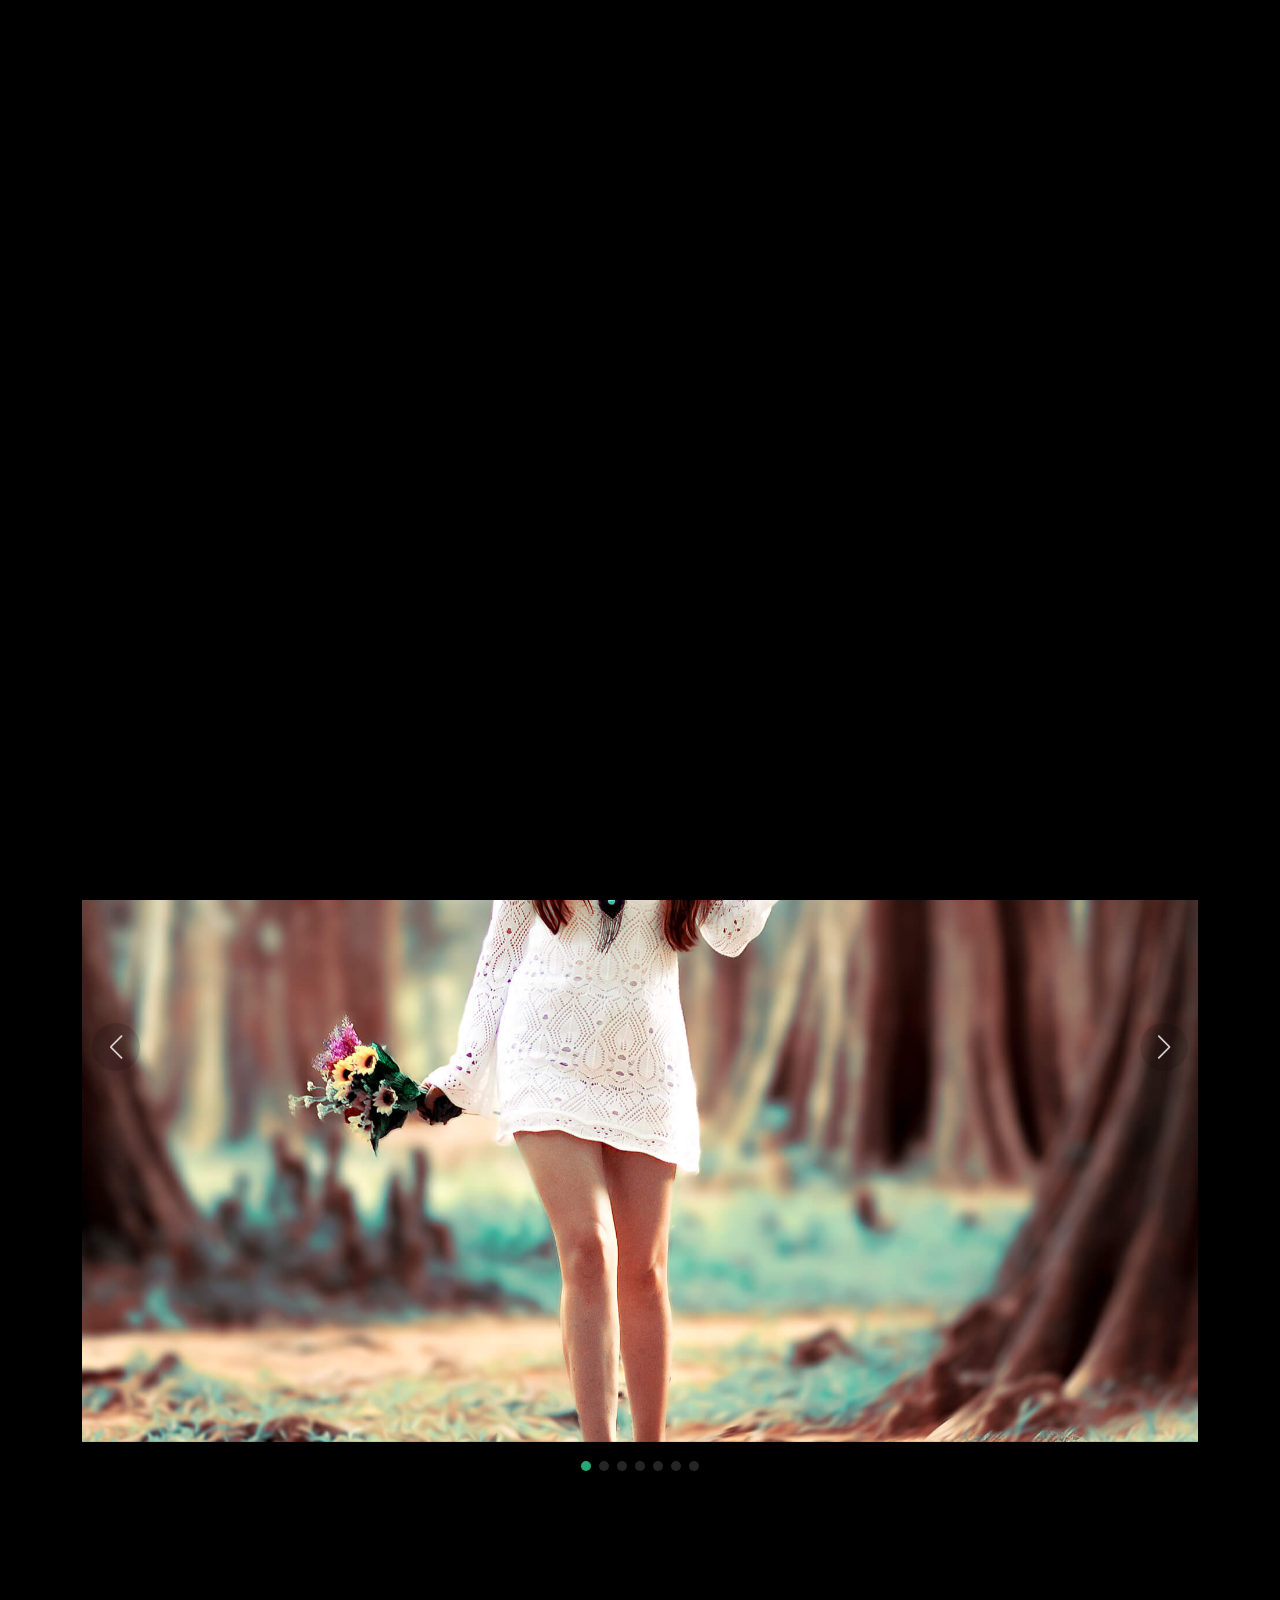
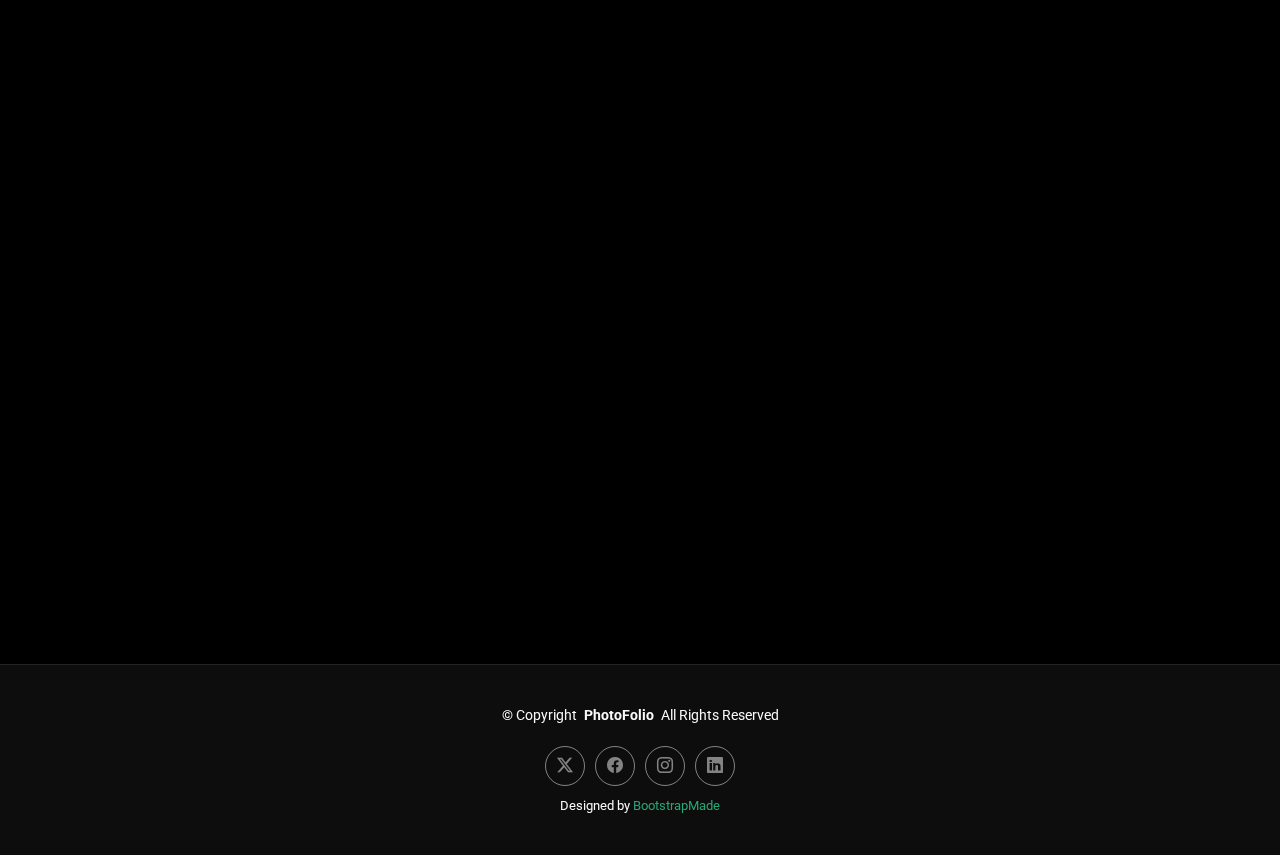
<file: gallery-single.html>
<!DOCTYPE html>
<html lang="en">

<head>
  <meta charset="utf-8">
  <meta content="width=device-width, initial-scale=1.0" name="viewport">
  <title>Gallery Single - PhotoFolio Bootstrap Template</title>
  <meta name="description" content="">
  <meta name="keywords" content="">

  <!-- Favicons -->
  <link href="assets/img/favicon.png" rel="icon">
  <link href="assets/img/apple-touch-icon.png" rel="apple-touch-icon">

  <!-- Fonts -->
  <link href="https://fonts.googleapis.com" rel="preconnect">
  <link href="https://fonts.gstatic.com" rel="preconnect" crossorigin>
  <link href="https://fonts.googleapis.com/css2?family=Roboto:ital,wght@0,100;0,300;0,400;0,500;0,700;0,900;1,100;1,300;1,400;1,500;1,700;1,900&family=Inter:wght@100;200;300;400;500;600;700;800;900&family=Cardo:ital,wght@0,400;0,700;1,400;1,700&display=swap" rel="stylesheet">

  <!-- Vendor CSS Files -->
  <link href="assets/vendor/bootstrap/css/bootstrap.min.css" rel="stylesheet">
  <link href="assets/vendor/bootstrap-icons/bootstrap-icons.css" rel="stylesheet">
  <link href="assets/vendor/aos/aos.css" rel="stylesheet">
  <link href="assets/vendor/glightbox/css/glightbox.min.css" rel="stylesheet">
  <link href="assets/vendor/swiper/swiper-bundle.min.css" rel="stylesheet">

  <!-- Main CSS File -->
  <link href="assets/css/main.css" rel="stylesheet">

  <!-- =======================================================
  * Template Name: PhotoFolio
  * Template URL: https://bootstrapmade.com/photofolio-bootstrap-photography-website-template/
  * Updated: Aug 07 2024 with Bootstrap v5.3.3
  * Author: BootstrapMade.com
  * License: https://bootstrapmade.com/license/
  ======================================================== -->
</head>

<body class="gallery-single-page">

  <header id="header" class="header d-flex align-items-center sticky-top">
    <div class="container-fluid position-relative d-flex align-items-center justify-content-between">

      <a href="index.html" class="logo d-flex align-items-center me-auto me-xl-0">
        <!-- Uncomment the line below if you also wish to use an image logo -->
        <!-- <img src="assets/img/logo.png" alt=""> -->
        <i class="bi bi-camera"></i>
        <h1 class="sitename">PhotoFolio</h1>
      </a>

      <nav id="navmenu" class="navmenu">
        <ul>
          <li><a href="index.html">Home<br></a></li>
          <li><a href="about.html">About</a></li>
          <li class="dropdown"><a href="gallery.html"><span>Gallery</span> <i class="bi bi-chevron-down toggle-dropdown"></i></a>
            <ul>
              <li><a href="gallery.html">Nature</a></li>
              <li><a href="gallery.html">People</a></li>
              <li><a href="gallery.html">Architecture</a></li>
              <li><a href="gallery.html">Animals</a></li>
              <li><a href="gallery.html">Sports</a></li>
              <li><a href="gallery.html">Travel</a></li>
              <li class="dropdown"><a href="#"><span>Deep Dropdown</span> <i class="bi bi-chevron-down toggle-dropdown"></i></a>
                <ul>
                  <li><a href="#">Deep Dropdown 1</a></li>
                  <li><a href="#">Deep Dropdown 2</a></li>
                  <li><a href="#">Deep Dropdown 3</a></li>
                  <li><a href="#">Deep Dropdown 4</a></li>
                  <li><a href="#">Deep Dropdown 5</a></li>
                </ul>
              </li>
            </ul>
          </li>
          <li><a href="services.html">Services</a></li>
          <li><a href="contact.html">Contact</a></li>
        </ul>
        <i class="mobile-nav-toggle d-xl-none bi bi-list"></i>
      </nav>

      <div class="header-social-links">
        <a href="#" class="twitter"><i class="bi bi-twitter-x"></i></a>
        <a href="#" class="facebook"><i class="bi bi-facebook"></i></a>
        <a href="#" class="instagram"><i class="bi bi-instagram"></i></a>
        <a href="#" class="linkedin"><i class="bi bi-linkedin"></i></a>
      </div>

    </div>
  </header>

  <main class="main">

    <!-- Page Title -->
    <div class="page-title" data-aos="fade">
      <div class="heading">
        <div class="container">
          <div class="row d-flex justify-content-center text-center">
            <div class="col-lg-8">
              <h1>Gallery Single</h1>
              <p class="mb-0">Odio et unde deleniti. Deserunt numquam exercitationem. Officiis quo odio sint voluptas consequatur ut a odio voluptatem. Sit dolorum debitis veritatis natus dolores. Quasi ratione sint. Sit quaerat ipsum dolorem.</p>
              <a href="contact.html" class="cta-btn">Available for Hire<br></a>
            </div>
          </div>
        </div>
      </div>
      <nav class="breadcrumbs">
        <div class="container">
          <ol>
            <li><a href="index.html">Home</a></li>
            <li class="current">Gallery Single</li>
          </ol>
        </div>
      </nav>
    </div><!-- End Page Title -->

    <!-- Gallery Details Section -->
    <section id="gallery-details" class="gallery-details section">

      <div class="container" data-aos="fade-up">

        <div class="portfolio-details-slider swiper init-swiper">
          <script type="application/json" class="swiper-config">
            {
              "loop": true,
              "speed": 600,
              "autoplay": {
                "delay": 5000
              },
              "slidesPerView": "auto",
              "navigation": {
                "nextEl": ".swiper-button-next",
                "prevEl": ".swiper-button-prev"
              },
              "pagination": {
                "el": ".swiper-pagination",
                "type": "bullets",
                "clickable": true
              }
            }
          </script>
          <div class="swiper-wrapper align-items-center">

            <div class="swiper-slide">
              <img src="assets/img/gallery/gallery-8.jpg" alt="">
            </div>

            <div class="swiper-slide">
              <img src="assets/img/gallery/gallery-9.jpg" alt="">
            </div>

            <div class="swiper-slide">
              <img src="assets/img/gallery/gallery-10.jpg" alt="">
            </div>

            <div class="swiper-slide">
              <img src="assets/img/gallery/gallery-11.jpg" alt="">
            </div>

            <div class="swiper-slide">
              <img src="assets/img/gallery/gallery-12.jpg" alt="">
            </div>

            <div class="swiper-slide">
              <img src="assets/img/gallery/gallery-13.jpg" alt="">
            </div>

            <div class="swiper-slide">
              <img src="assets/img/gallery/gallery-14.jpg" alt="">
            </div>

          </div>
          <div class="swiper-button-prev"></div>
          <div class="swiper-button-next"></div>
          <div class="swiper-pagination"></div>
        </div>

        <div class="row justify-content-between gy-4 mt-4">

          <div class="col-lg-8" data-aos="fade-up">
            <div class="portfolio-description">
              <h2>This is an example of portfolio details</h2>
              <p>
                Autem ipsum nam porro corporis rerum. Quis eos dolorem eos itaque inventore commodi labore quia quia. Exercitationem repudiandae officiis neque suscipit non officia eaque itaque enim. Voluptatem officia accusantium nesciunt est omnis tempora consectetur dignissimos. Sequi nulla at esse enim cum deserunt eius.
              </p>
              <p>
                Amet consequatur qui dolore veniam voluptatem voluptatem sit. Non aspernatur atque natus ut cum nam et. Praesentium error dolores rerum minus sequi quia veritatis eum. Eos et doloribus doloremque nesciunt molestiae laboriosam.
              </p>

              <div class="testimonial-item">
                <p>
                  <i class="bi bi-quote quote-icon-left"></i>
                  <span>Export tempor illum tamen malis malis eram quae irure esse labore quem cillum quid cillum eram malis quorum velit fore eram velit sunt aliqua noster fugiat irure amet legam anim culpa.</span>
                  <i class="bi bi-quote quote-icon-right"></i>
                </p>
                <div>
                  <img src="assets/img/testimonials/testimonials-2.jpg" class="testimonial-img" alt="">
                  <h3>Sara Wilsson</h3>
                  <h4>Designer</h4>
                </div>
              </div>

              <p>
                Impedit ipsum quae et aliquid doloribus et voluptatem quasi. Perspiciatis occaecati earum et magnam animi. Quibusdam non qui ea vitae suscipit vitae sunt. Repudiandae incidunt cumque minus deserunt assumenda tempore. Delectus voluptas necessitatibus est.
              </p>

              <p>
                Sunt voluptatum sapiente facilis quo odio aut ipsum repellat debitis. Molestiae et autem libero. Explicabo et quod necessitatibus similique quis dolor eum. Numquam eaque praesentium rem et qui nesciunt.
              </p>

            </div>
          </div>

          <div class="col-lg-3" data-aos="fade-up" data-aos-delay="100">
            <div class="portfolio-info">
              <h3>Project information</h3>
              <ul>
                <li><strong>Category</strong> Web design</li>
                <li><strong>Client</strong> ASU Company</li>
                <li><strong>Project date</strong> 01 March, 2020</li>
                <li><strong>Project URL</strong> <a href="#">www.example.com</a></li>
                <li><a href="#" class="btn-visit align-self-start">Visit Website</a></li>
              </ul>
            </div>
          </div>

        </div>

      </div>

    </section><!-- /Gallery Details Section -->

  </main>

  <footer id="footer" class="footer">

    <div class="container">
      <div class="copyright text-center ">
        <p>© <span>Copyright</span> <strong class="px-1 sitename">PhotoFolio</strong> <span>All Rights Reserved</span></p>
      </div>
      <div class="social-links d-flex justify-content-center">
        <a href=""><i class="bi bi-twitter-x"></i></a>
        <a href=""><i class="bi bi-facebook"></i></a>
        <a href=""><i class="bi bi-instagram"></i></a>
        <a href=""><i class="bi bi-linkedin"></i></a>
      </div>
      <div class="credits">
        <!-- All the links in the footer should remain intact. -->
        <!-- You can delete the links only if you've purchased the pro version. -->
        <!-- Licensing information: https://bootstrapmade.com/license/ -->
        <!-- Purchase the pro version with working PHP/AJAX contact form: [buy-url] -->
        Designed by <a href="https://bootstrapmade.com/">BootstrapMade</a>
      </div>
    </div>

  </footer>

  <!-- Scroll Top -->
  <a href="#" id="scroll-top" class="scroll-top d-flex align-items-center justify-content-center"><i class="bi bi-arrow-up-short"></i></a>

  <!-- Preloader -->
  <div id="preloader">
    <div class="line"></div>
  </div>

  <!-- Vendor JS Files -->
  <script src="assets/vendor/bootstrap/js/bootstrap.bundle.min.js"></script>
  <script src="assets/vendor/php-email-form/validate.js"></script>
  <script src="assets/vendor/aos/aos.js"></script>
  <script src="assets/vendor/glightbox/js/glightbox.min.js"></script>
  <script src="assets/vendor/swiper/swiper-bundle.min.js"></script>

  <!-- Main JS File -->
  <script src="assets/js/main.js"></script>

</body>

</html>
</file>
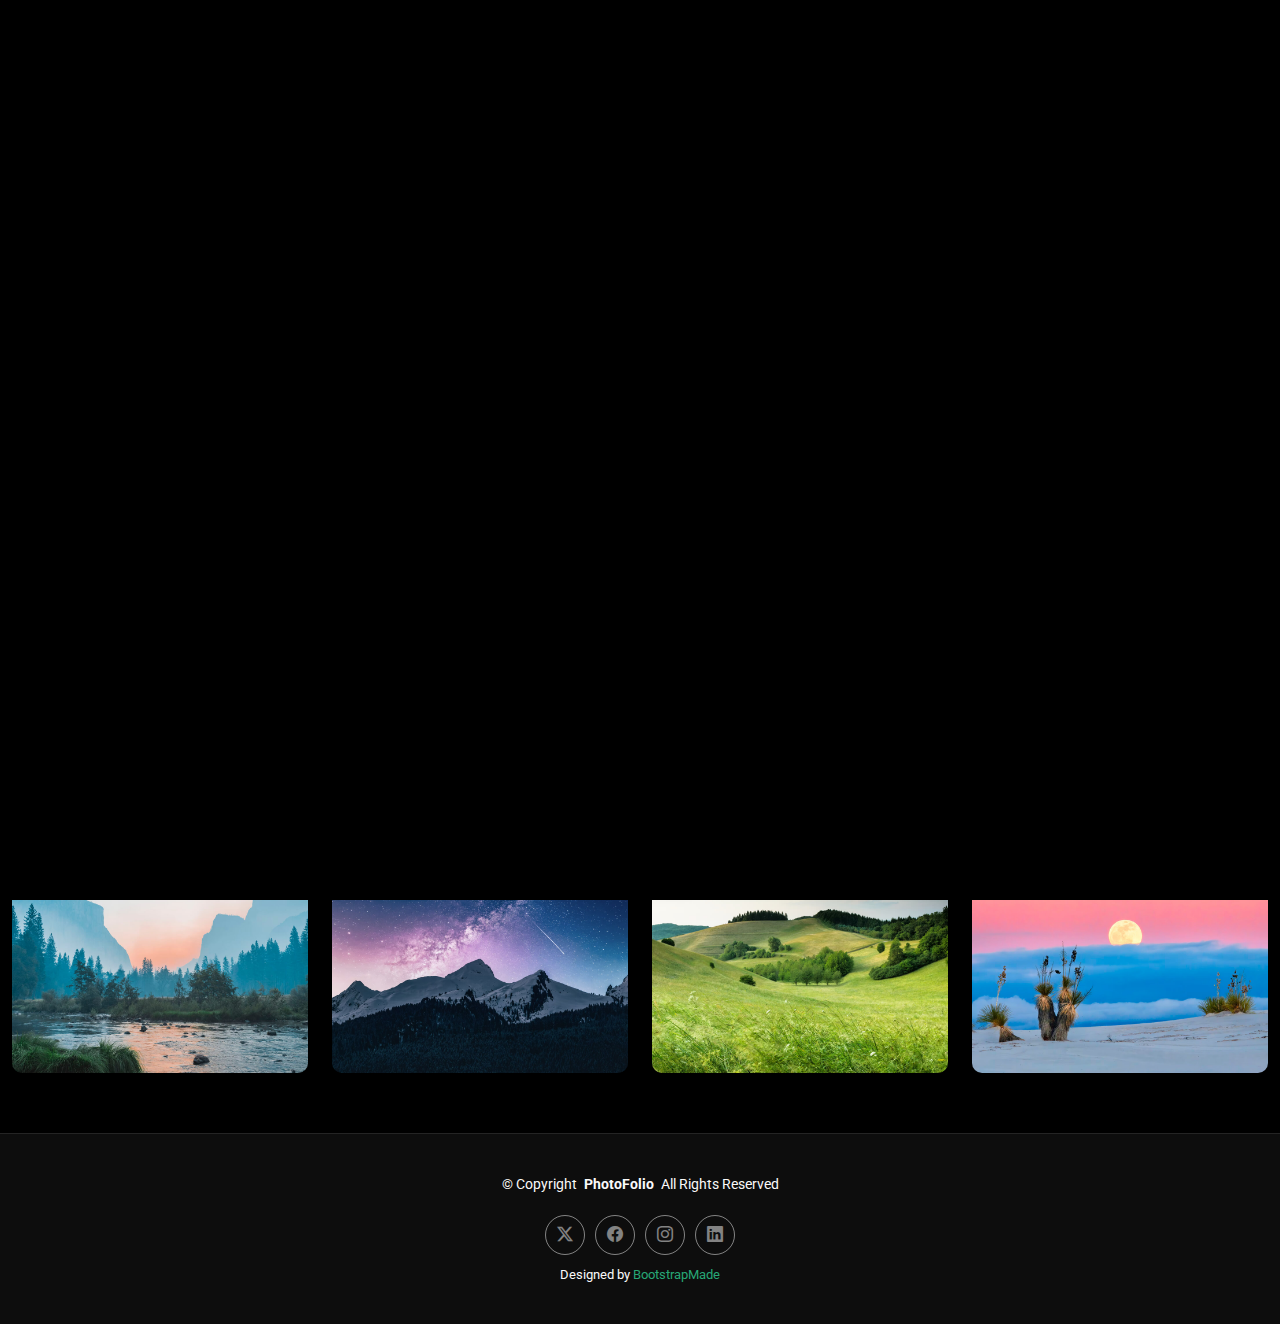
<file: gallery.html>
<!DOCTYPE html>
<html lang="en">

<head>
  <meta charset="utf-8">
  <meta content="width=device-width, initial-scale=1.0" name="viewport">
  <title>Gallery - PhotoFolio Bootstrap Template</title>
  <meta name="description" content="">
  <meta name="keywords" content="">

  <!-- Favicons -->
  <link href="assets/img/favicon.png" rel="icon">
  <link href="assets/img/apple-touch-icon.png" rel="apple-touch-icon">

  <!-- Fonts -->
  <link href="https://fonts.googleapis.com" rel="preconnect">
  <link href="https://fonts.gstatic.com" rel="preconnect" crossorigin>
  <link href="https://fonts.googleapis.com/css2?family=Roboto:ital,wght@0,100;0,300;0,400;0,500;0,700;0,900;1,100;1,300;1,400;1,500;1,700;1,900&family=Inter:wght@100;200;300;400;500;600;700;800;900&family=Cardo:ital,wght@0,400;0,700;1,400;1,700&display=swap" rel="stylesheet">

  <!-- Vendor CSS Files -->
  <link href="assets/vendor/bootstrap/css/bootstrap.min.css" rel="stylesheet">
  <link href="assets/vendor/bootstrap-icons/bootstrap-icons.css" rel="stylesheet">
  <link href="assets/vendor/aos/aos.css" rel="stylesheet">
  <link href="assets/vendor/glightbox/css/glightbox.min.css" rel="stylesheet">
  <link href="assets/vendor/swiper/swiper-bundle.min.css" rel="stylesheet">

  <!-- Main CSS File -->
  <link href="assets/css/main.css" rel="stylesheet">

  <!-- =======================================================
  * Template Name: PhotoFolio
  * Template URL: https://bootstrapmade.com/photofolio-bootstrap-photography-website-template/
  * Updated: Aug 07 2024 with Bootstrap v5.3.3
  * Author: BootstrapMade.com
  * License: https://bootstrapmade.com/license/
  ======================================================== -->
</head>

<body class="gallery-page">

  <header id="header" class="header d-flex align-items-center sticky-top">
    <div class="container-fluid position-relative d-flex align-items-center justify-content-between">

      <a href="index.html" class="logo d-flex align-items-center me-auto me-xl-0">
        <!-- Uncomment the line below if you also wish to use an image logo -->
        <!-- <img src="assets/img/logo.png" alt=""> -->
        <i class="bi bi-camera"></i>
        <h1 class="sitename">PhotoFolio</h1>
      </a>

      <nav id="navmenu" class="navmenu">
        <ul>
          <li><a href="index.html">Home<br></a></li>
          <li><a href="about.html">About</a></li>
          <li class="dropdown"><a href="gallery.html" class="active"><span>Gallery</span> <i class="bi bi-chevron-down toggle-dropdown"></i></a>
            <ul>
              <li><a href="gallery.html" class="active">Nature</a></li>
              <li><a href="gallery.html" class="active">People</a></li>
              <li><a href="gallery.html" class="active">Architecture</a></li>
              <li><a href="gallery.html" class="active">Animals</a></li>
              <li><a href="gallery.html" class="active">Sports</a></li>
              <li><a href="gallery.html" class="active">Travel</a></li>
              <li class="dropdown"><a href="#"><span>Deep Dropdown</span> <i class="bi bi-chevron-down toggle-dropdown"></i></a>
                <ul>
                  <li><a href="#">Deep Dropdown 1</a></li>
                  <li><a href="#">Deep Dropdown 2</a></li>
                  <li><a href="#">Deep Dropdown 3</a></li>
                  <li><a href="#">Deep Dropdown 4</a></li>
                  <li><a href="#">Deep Dropdown 5</a></li>
                </ul>
              </li>
            </ul>
          </li>
          <li><a href="services.html">Services</a></li>
          <li><a href="contact.html">Contact</a></li>
        </ul>
        <i class="mobile-nav-toggle d-xl-none bi bi-list"></i>
      </nav>

      <div class="header-social-links">
        <a href="#" class="twitter"><i class="bi bi-twitter-x"></i></a>
        <a href="#" class="facebook"><i class="bi bi-facebook"></i></a>
        <a href="#" class="instagram"><i class="bi bi-instagram"></i></a>
        <a href="#" class="linkedin"><i class="bi bi-linkedin"></i></a>
      </div>

    </div>
  </header>

  <main class="main">

    <!-- Page Title -->
    <div class="page-title" data-aos="fade">
      <div class="heading">
        <div class="container">
          <div class="row d-flex justify-content-center text-center">
            <div class="col-lg-8">
              <h1>Gallery</h1>
              <p class="mb-0">Odio et unde deleniti. Deserunt numquam exercitationem. Officiis quo odio sint voluptas consequatur ut a odio voluptatem. Sit dolorum debitis veritatis natus dolores. Quasi ratione sint. Sit quaerat ipsum dolorem.</p>
              <a href="contact.html" class="cta-btn">Available for Hire<br></a>
            </div>
          </div>
        </div>
      </div>
      <nav class="breadcrumbs">
        <div class="container">
          <ol>
            <li><a href="index.html">Home</a></li>
            <li class="current">Gallery</li>
          </ol>
        </div>
      </nav>
    </div><!-- End Page Title -->

    <!-- Gallery Section -->
    <section id="gallery" class="gallery section">

      <div class="container-fluid" data-aos="fade-up" data-aos-delay="100">

        <div class="row gy-4 justify-content-center">

          <div class="col-xl-3 col-lg-4 col-md-6">
            <div class="gallery-item h-100">
              <img src="assets/img/gallery/gallery-1.jpg" class="img-fluid" alt="">
              <div class="gallery-links d-flex align-items-center justify-content-center">
                <a href="assets/img/gallery/gallery-1.jpg" title="Gallery 1" class="glightbox preview-link"><i class="bi bi-arrows-angle-expand"></i></a>
                <a href="gallery-single.html" class="details-link"><i class="bi bi-link-45deg"></i></a>
              </div>
            </div>
          </div><!-- End Gallery Item -->

          <div class="col-xl-3 col-lg-4 col-md-6">
            <div class="gallery-item h-100">
              <img src="assets/img/gallery/gallery-2.jpg" class="img-fluid" alt="">
              <div class="gallery-links d-flex align-items-center justify-content-center">
                <a href="assets/img/gallery/gallery-2.jpg" title="Gallery 2" class="glightbox preview-link"><i class="bi bi-arrows-angle-expand"></i></a>
                <a href="gallery-single.html" class="details-link"><i class="bi bi-link-45deg"></i></a>
              </div>
            </div>
          </div><!-- End Gallery Item -->

          <div class="col-xl-3 col-lg-4 col-md-6">
            <div class="gallery-item h-100">
              <img src="assets/img/gallery/gallery-3.jpg" class="img-fluid" alt="">
              <div class="gallery-links d-flex align-items-center justify-content-center">
                <a href="assets/img/gallery/gallery-3.jpg" title="Gallery 3" class="glightbox preview-link"><i class="bi bi-arrows-angle-expand"></i></a>
                <a href="gallery-single.html" class="details-link"><i class="bi bi-link-45deg"></i></a>
              </div>
            </div>
          </div><!-- End Gallery Item -->

          <div class="col-xl-3 col-lg-4 col-md-6">
            <div class="gallery-item h-100">
              <img src="assets/img/gallery/gallery-4.jpg" class="img-fluid" alt="">
              <div class="gallery-links d-flex align-items-center justify-content-center">
                <a href="assets/img/gallery/gallery-4.jpg" title="Gallery 4" class="glightbox preview-link"><i class="bi bi-arrows-angle-expand"></i></a>
                <a href="gallery-single.html" class="details-link"><i class="bi bi-link-45deg"></i></a>
              </div>
            </div>
          </div><!-- End Gallery Item -->

          <div class="col-xl-3 col-lg-4 col-md-6">
            <div class="gallery-item h-100">
              <img src="assets/img/gallery/gallery-5.jpg" class="img-fluid" alt="">
              <div class="gallery-links d-flex align-items-center justify-content-center">
                <a href="assets/img/gallery/gallery-5.jpg" title="Gallery 5" class="glightbox preview-link"><i class="bi bi-arrows-angle-expand"></i></a>
                <a href="gallery-single.html" class="details-link"><i class="bi bi-link-45deg"></i></a>
              </div>
            </div>
          </div><!-- End Gallery Item -->

          <div class="col-xl-3 col-lg-4 col-md-6">
            <div class="gallery-item h-100">
              <img src="assets/img/gallery/gallery-6.jpg" class="img-fluid" alt="">
              <div class="gallery-links d-flex align-items-center justify-content-center">
                <a href="assets/img/gallery/gallery-6.jpg" title="Gallery 6" class="glightbox preview-link"><i class="bi bi-arrows-angle-expand"></i></a>
                <a href="gallery-single.html" class="details-link"><i class="bi bi-link-45deg"></i></a>
              </div>
            </div>
          </div><!-- End Gallery Item -->

          <div class="col-xl-3 col-lg-4 col-md-6">
            <div class="gallery-item h-100">
              <img src="assets/img/gallery/gallery-7.jpg" class="img-fluid" alt="">
              <div class="gallery-links d-flex align-items-center justify-content-center">
                <a href="assets/img/gallery/gallery-7.jpg" title="Gallery 7" class="glightbox preview-link"><i class="bi bi-arrows-angle-expand"></i></a>
                <a href="gallery-single.html" class="details-link"><i class="bi bi-link-45deg"></i></a>
              </div>
            </div>
          </div><!-- End Gallery Item -->

          <div class="col-xl-3 col-lg-4 col-md-6">
            <div class="gallery-item h-100">
              <img src="assets/img/gallery/gallery-8-2.jpg" class="img-fluid" alt="">
              <div class="gallery-links d-flex align-items-center justify-content-center">
                <a href="assets/img/gallery/gallery-8-2.jpg" title="Gallery 8" class="glightbox preview-link"><i class="bi bi-arrows-angle-expand"></i></a>
                <a href="gallery-single.html" class="details-link"><i class="bi bi-link-45deg"></i></a>
              </div>
            </div>
          </div><!-- End Gallery Item -->

        </div>

      </div>

    </section><!-- /Gallery Section -->

  </main>

  <footer id="footer" class="footer">

    <div class="container">
      <div class="copyright text-center ">
        <p>© <span>Copyright</span> <strong class="px-1 sitename">PhotoFolio</strong> <span>All Rights Reserved</span></p>
      </div>
      <div class="social-links d-flex justify-content-center">
        <a href=""><i class="bi bi-twitter-x"></i></a>
        <a href=""><i class="bi bi-facebook"></i></a>
        <a href=""><i class="bi bi-instagram"></i></a>
        <a href=""><i class="bi bi-linkedin"></i></a>
      </div>
      <div class="credits">
        <!-- All the links in the footer should remain intact. -->
        <!-- You can delete the links only if you've purchased the pro version. -->
        <!-- Licensing information: https://bootstrapmade.com/license/ -->
        <!-- Purchase the pro version with working PHP/AJAX contact form: [buy-url] -->
        Designed by <a href="https://bootstrapmade.com/">BootstrapMade</a>
      </div>
    </div>

  </footer>

  <!-- Scroll Top -->
  <a href="#" id="scroll-top" class="scroll-top d-flex align-items-center justify-content-center"><i class="bi bi-arrow-up-short"></i></a>

  <!-- Preloader -->
  <div id="preloader">
    <div class="line"></div>
  </div>

  <!-- Vendor JS Files -->
  <script src="assets/vendor/bootstrap/js/bootstrap.bundle.min.js"></script>
  <script src="assets/vendor/php-email-form/validate.js"></script>
  <script src="assets/vendor/aos/aos.js"></script>
  <script src="assets/vendor/glightbox/js/glightbox.min.js"></script>
  <script src="assets/vendor/swiper/swiper-bundle.min.js"></script>

  <!-- Main JS File -->
  <script src="assets/js/main.js"></script>

</body>

</html>
</file>
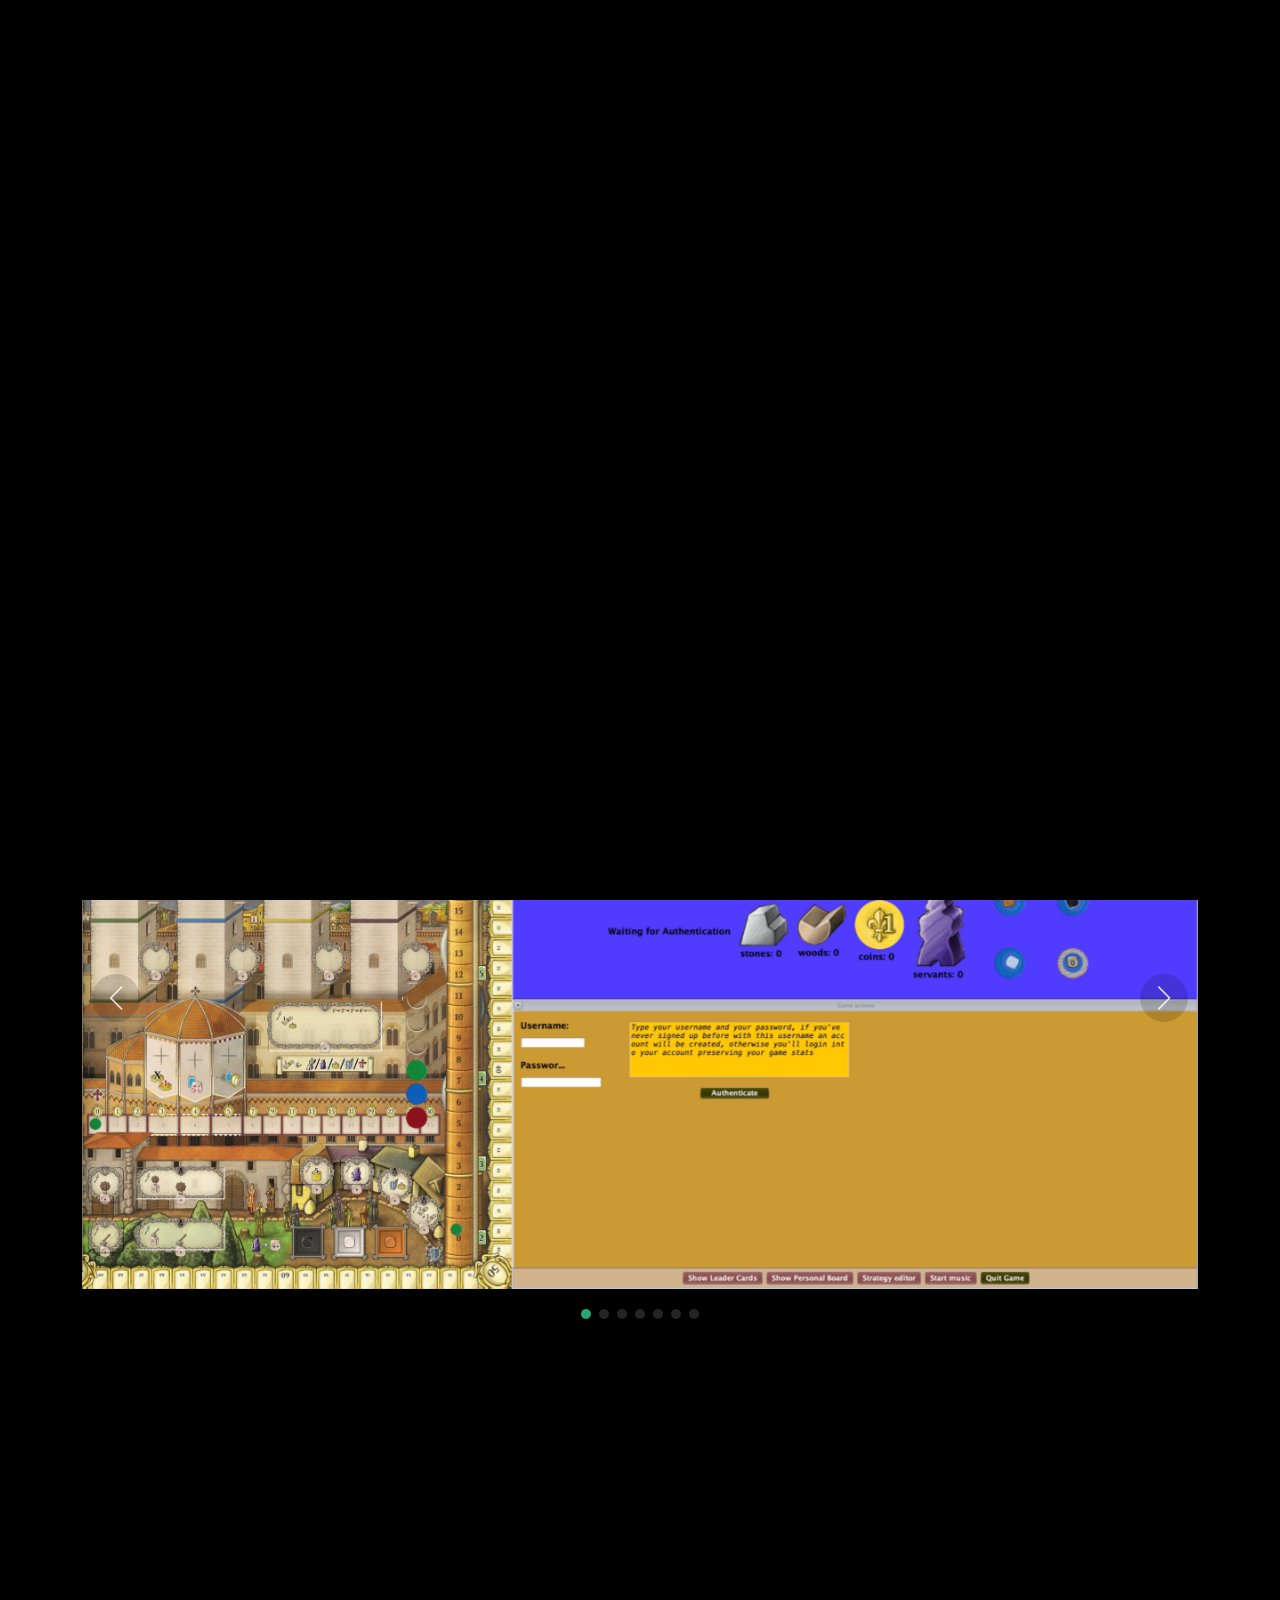
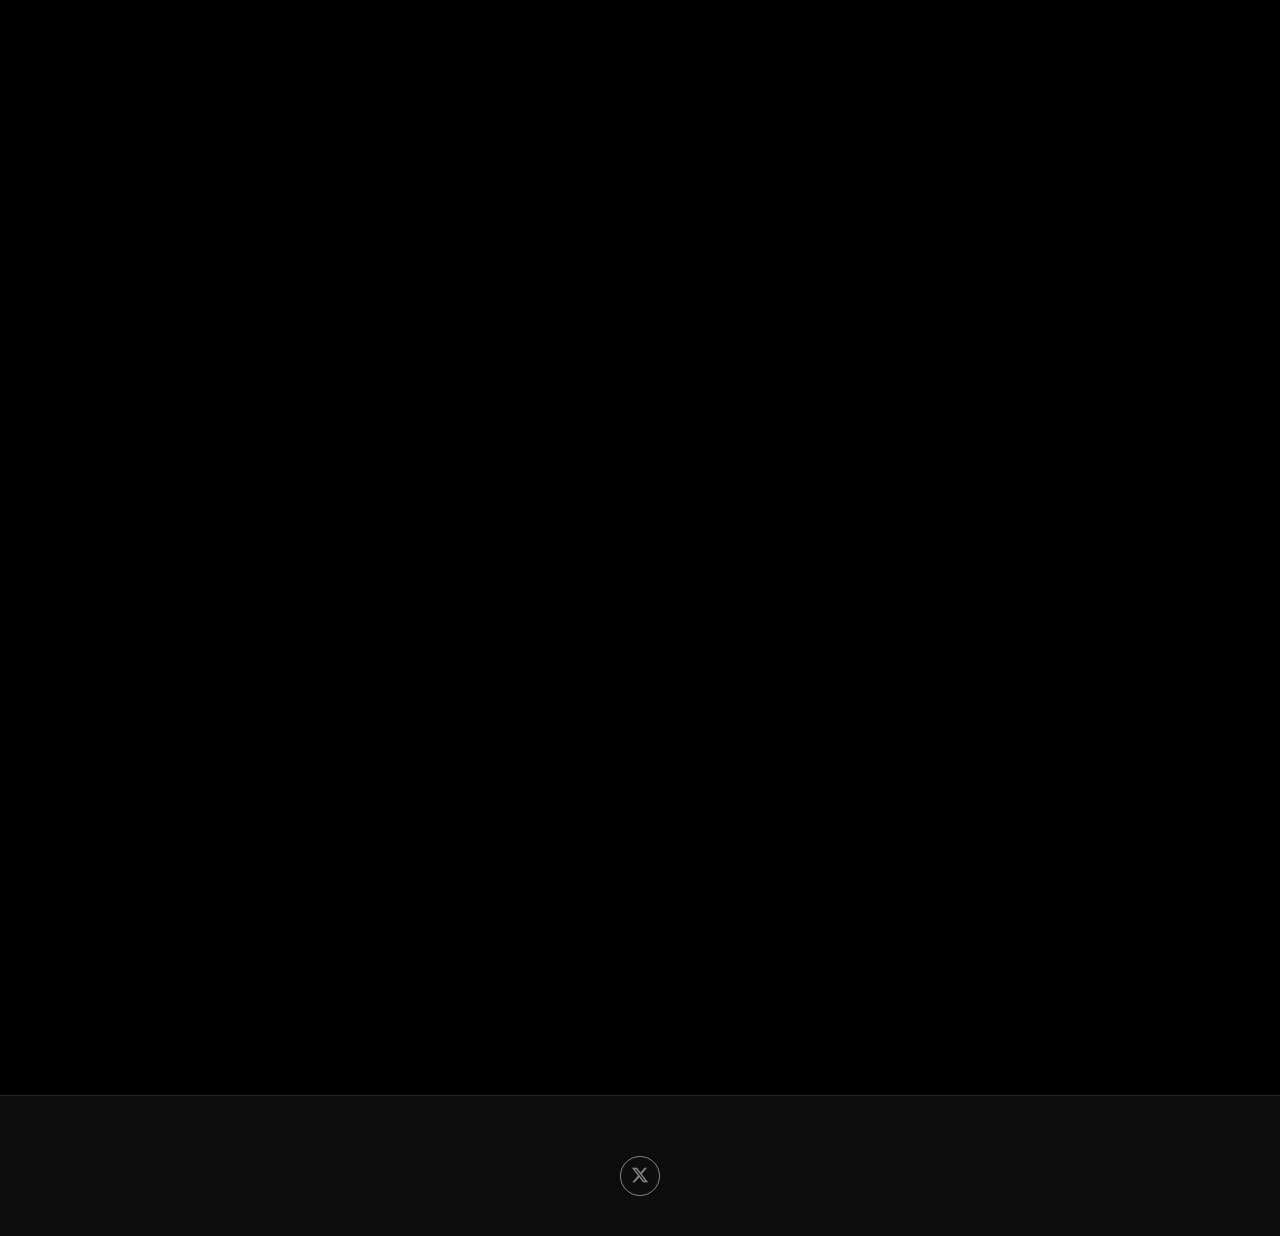
<file: lollo.html>
<!DOCTYPE html>
<html lang="en">

<head>
  <meta charset="utf-8">
  <meta content="width=device-width, initial-scale=1.0" name="viewport">
  <title>Lorenzo il Magnifico - Jimmy Hypi Portfolio</title>
  <meta name="description" content="">
  <meta name="keywords" content="">

  <!-- Favicons -->
  <link href="assets/img/favicon.png" rel="icon">
  <link href="assets/img/apple-touch-icon.png" rel="apple-touch-icon">

  <!-- Fonts -->
  <link href="https://fonts.googleapis.com" rel="preconnect">
  <link href="https://fonts.gstatic.com" rel="preconnect" crossorigin>
  <link
    href="https://fonts.googleapis.com/css2?family=Roboto:ital,wght@0,100;0,300;0,400;0,500;0,700;0,900;1,100;1,300;1,400;1,500;1,700;1,900&family=Inter:wght@100;200;300;400;500;600;700;800;900&family=Cardo:ital,wght@0,400;0,700;1,400;1,700&display=swap"
    rel="stylesheet">

  <!-- Vendor CSS Files -->
  <link href="assets/vendor/bootstrap/css/bootstrap.min.css" rel="stylesheet">
  <link href="assets/vendor/bootstrap-icons/bootstrap-icons.css" rel="stylesheet">
  <link href="assets/vendor/aos/aos.css" rel="stylesheet">
  <link href="assets/vendor/glightbox/css/glightbox.min.css" rel="stylesheet">
  <link href="assets/vendor/swiper/swiper-bundle.min.css" rel="stylesheet">

  <!-- Main CSS File -->
  <link href="assets/css/main.css" rel="stylesheet">

  <!-- =======================================================
  * Template Name: PhotoFolio
  * Template URL: https://bootstrapmade.com/photofolio-bootstrap-photography-website-template/
  * Updated: Aug 07 2024 with Bootstrap v5.3.3
  * Author: BootstrapMade.com
  * License: https://bootstrapmade.com/license/
  ======================================================== -->
</head>

<body class="gallery-single-page">

  <header id="header" class="header d-flex align-items-center sticky-top">
    <div class="container-fluid position-relative d-flex align-items-center justify-content-between">

      <a href="index.html" class="logo d-flex align-items-center me-auto me-xl-0 title-intro">
        <!-- Uncomment the line below if you also wish to use an image logo -->
        <!-- <img src="assets/img/logo.png" alt=""> -->
        <h1 class="sitename">Jimmy Hypi - Portfolio</h1>
      </a>

      <nav id="navmenu" class="navmenu">
        <ul>
          <li><a href="index.html">Home<br></a></li>
          <!--<li><a href="about.html">About</a></li>-->
          <li><a href="contact.html">Contact</a></li>
        </ul>
        <i class="mobile-nav-toggle d-xl-none bi bi-list"></i>
      </nav>

      <div class="header-social-links">
        <a href="#" class="twitter"><i class="bi bi-twitter-x"></i></a>
        <!--<a href="#" class="facebook"><i class="bi bi-facebook"></i></a>
        <a href="#" class="instagram"><i class="bi bi-instagram"></i></a>
        <a href="#" class="linkedin"><i class="bi bi-linkedin"></i></a>-->
      </div>

    </div>
  </header>

  <main class="main">

    <!-- Page Title -->
    <div class="page-title" data-aos="fade">
      <div class="heading">
        <div class="container">
          <div class="row d-flex justify-content-center text-center">
            <div class="col-lg-8">
              <h1>Lorenzo il Magnifico<br>The Board Game</h1>
              <p class="mb-0"> The focus of the project is to leverage Object Oriented Programming and Design Patterns
                to develop a multiplayer game of <a
                  href="https://craniocreations.it/en/product/lorenzo-il-magnifico-new-edition"> Lorenzo il Magnifico
                </a>.</p>
              <a href="contact.html" class="cta-btn">Available for Hire<br></a>
            </div>
          </div>
        </div>
      </div>
      <nav class="breadcrumbs">
        <div class="container">
          <ol>
            <li><a href="index.html">Home</a></li>
            <li class="current">Lorenzo il Magnifico</li>
          </ol>
        </div>
      </nav>
    </div><!-- End Page Title -->


    <!-- Gallery Details Section -->
    <section id="gallery-details" class="gallery-details section">

      <div class="container" data-aos="fade-up">

        <div class="portfolio-details-slider swiper init-swiper">
          <script type="application/json" class="swiper-config">
            {
              "loop": true,
              "speed": 600,
              "autoplay": {
                "delay": 5000
              },
              "slidesPerView": "auto",
              "navigation": {
                "nextEl": ".swiper-button-next",
                "prevEl": ".swiper-button-prev"
              },
              "pagination": {
                "el": ".swiper-pagination",
                "type": "bullets",
                "clickable": true
              }
            }
          </script>
          <div class="swiper-wrapper align-items-center">
            <div class="swiper-slide">
              <img src="assets/img/gallery/due.jpeg" alt="">
            </div>

            <div class="swiper-slide">
              <img src="assets/img/gallery/tre.jpeg" alt="">
            </div>

            <div class="swiper-slide">
              <img src="assets/img/gallery/quattro.jpeg" alt="">
            </div>

            <div class="swiper-slide">
              <img src="assets/img/gallery/cinque.jpeg" alt="">
            </div>

            <div class="swiper-slide">
              <img src="assets/img/gallery/sei.jpeg" alt="">
            </div>

            <div class="swiper-slide">
              <img src="assets/img/gallery/sette.jpeg" alt="">
            </div>

            <div class="swiper-slide">
              <img src="assets/img/gallery/otto.jpeg" alt="">
            </div>
            <!--
            <div class="swiper-slide">
              <img src="assets/img/gallery/gallery-11.jpg" alt="">
            </div>

            <div class="swiper-slide">
              <img src="assets/img/gallery/gallery-12.jpg" alt="">
            </div>

            <div class="swiper-slide">
              <img src="assets/img/gallery/gallery-13.jpg" alt="">
            </div>

            <div class="swiper-slide">
              <img src="assets/img/gallery/gallery-14.jpg" alt="">
            </div>
          -->
          </div>
          <div class="swiper-button-prev"></div>
          <div class="swiper-button-next"></div>
          <div class="swiper-pagination"></div>
        </div>

        <div class="row justify-content-between gy-4 mt-4">

          <div class="col-lg-8" data-aos="fade-up">
            <div class="portfolio-description">
              <h2>Lorenzo il Magnifico</h2>
              <p>
                This work represents the Bachelor Degree project at Polytechnic University of Milan. The Software was
                developed by a team of three people, where we had to apply Software Engineering principles in the
                context of Object Oriented Programming learned during the Undergraduate program. The design and
                structure of the code were elaborated by all three members and the implementation of different
                components and
                tasks were dispatched among them to resemble team dynamics.
                Some highlights of the application:
              <ul>
                <li>Makes heavy use of Object Oriented Programming best practices to favor extensibility and readabiliy
                </li>
                <li>Application uses abstraction to accept both GUI or CLI user interfaces</li>
                <li>Application uses abstraction to support both Socket server connection or RMI to start a game</li>
                <li>In game chat box</li>
                <li>Gameplay and win conditions</li>
              </ul>
              </p>
              <p>
                The project makes heavy use of Object Oriented Programming principles and Design Patterns, with
                particular focus on design as shown by the following UML class diagrams.
              </p>
              <div class="portfolio-details-slider swiper init-swiper">
                <script type="application/json" class="swiper-config">
            {
              "loop": true,
              "speed": 600,
              "autoplay": {
                "delay": 5000
              },
              "slidesPerView": "auto",
              "navigation": {
                "nextEl": ".swiper-button-next",
                "prevEl": ".swiper-button-prev"
              },
              "pagination": {
                "el": ".swiper-pagination",
                "type": "bullets",
                "clickable": true
              }
            }
          </script>
                <div class="swiper-wrapper align-items-center">
                  <div class="swiper-slide">
                    <img src="assets/img/gallery/ClientUMLs.png" alt="">
                  </div>

                  <div class="swiper-slide">
                    <img src="assets/img/gallery/ServerUML.png" alt="">
                  </div>

                  <div class="swiper-slide">
                    <img src="assets/img/gallery/highleveluml.png" alt="">
                  </div>
                </div>
                <div class="swiper-button-prev"></div>
                <div class="swiper-button-next"></div>
                <div class="swiper-pagination"></div>
              </div>
              <h2>Expertise gained</h2>
              <ul>
                <li>Design of large software base</li>
                <li>Networking principles for multiplayer games</li>
                <li>Design Patterns</li>
                <li>Object Oriented Programming skills</li>
                <li>User Interfaces </li>
                <li>Team dynamics</li>
              </ul>
            </div>
          </div>

          <div class="col-lg-3" data-aos="fade-up" data-aos-delay="100">
            <div class="portfolio-info">
              <h3>Project information</h3>
              <ul>
                <li><strong>Category</strong>Board Game Development</li>
                <li><strong>Project date</strong> September, 2017</li>
                <li><strong>Project URL</strong> <a
                    href="https://github.com/jimmy-hypi/LorenzoIlMagnifico">https://github.com/jimmy-hypi/LorenzoIlMagnifico</a>
                </li>
                <!--<li><a href="#" class="btn-visit align-self-start">Visit Website</a></li>-->
              </ul>
            </div>
          </div>

        </div>

      </div>

    </section><!-- /Gallery Details Section -->

  </main>

  <footer id="footer" class="footer">

    <div class="container">
      <div class="copyright text-center ">
      </div>
      <div class="social-links d-flex justify-content-center">
        <a href=""><i class="bi bi-twitter-x"></i></a>
      </div>
    </div>

  </footer>

  <!-- Scroll Top -->
  <a href="#" id="scroll-top" class="scroll-top d-flex align-items-center justify-content-center"><i
      class="bi bi-arrow-up-short"></i></a>

  <!-- Preloader -->
  <div id="preloader">
    <div class="line"></div>
  </div>

  <!-- Vendor JS Files -->
  <script src="assets/vendor/bootstrap/js/bootstrap.bundle.min.js"></script>
  <script src="assets/vendor/php-email-form/validate.js"></script>
  <script src="assets/vendor/aos/aos.js"></script>
  <script src="assets/vendor/glightbox/js/glightbox.min.js"></script>
  <script src="assets/vendor/swiper/swiper-bundle.min.js"></script>

  <!-- Main JS File -->
  <script src="assets/js/main.js"></script>

</body>

</html>
</file>
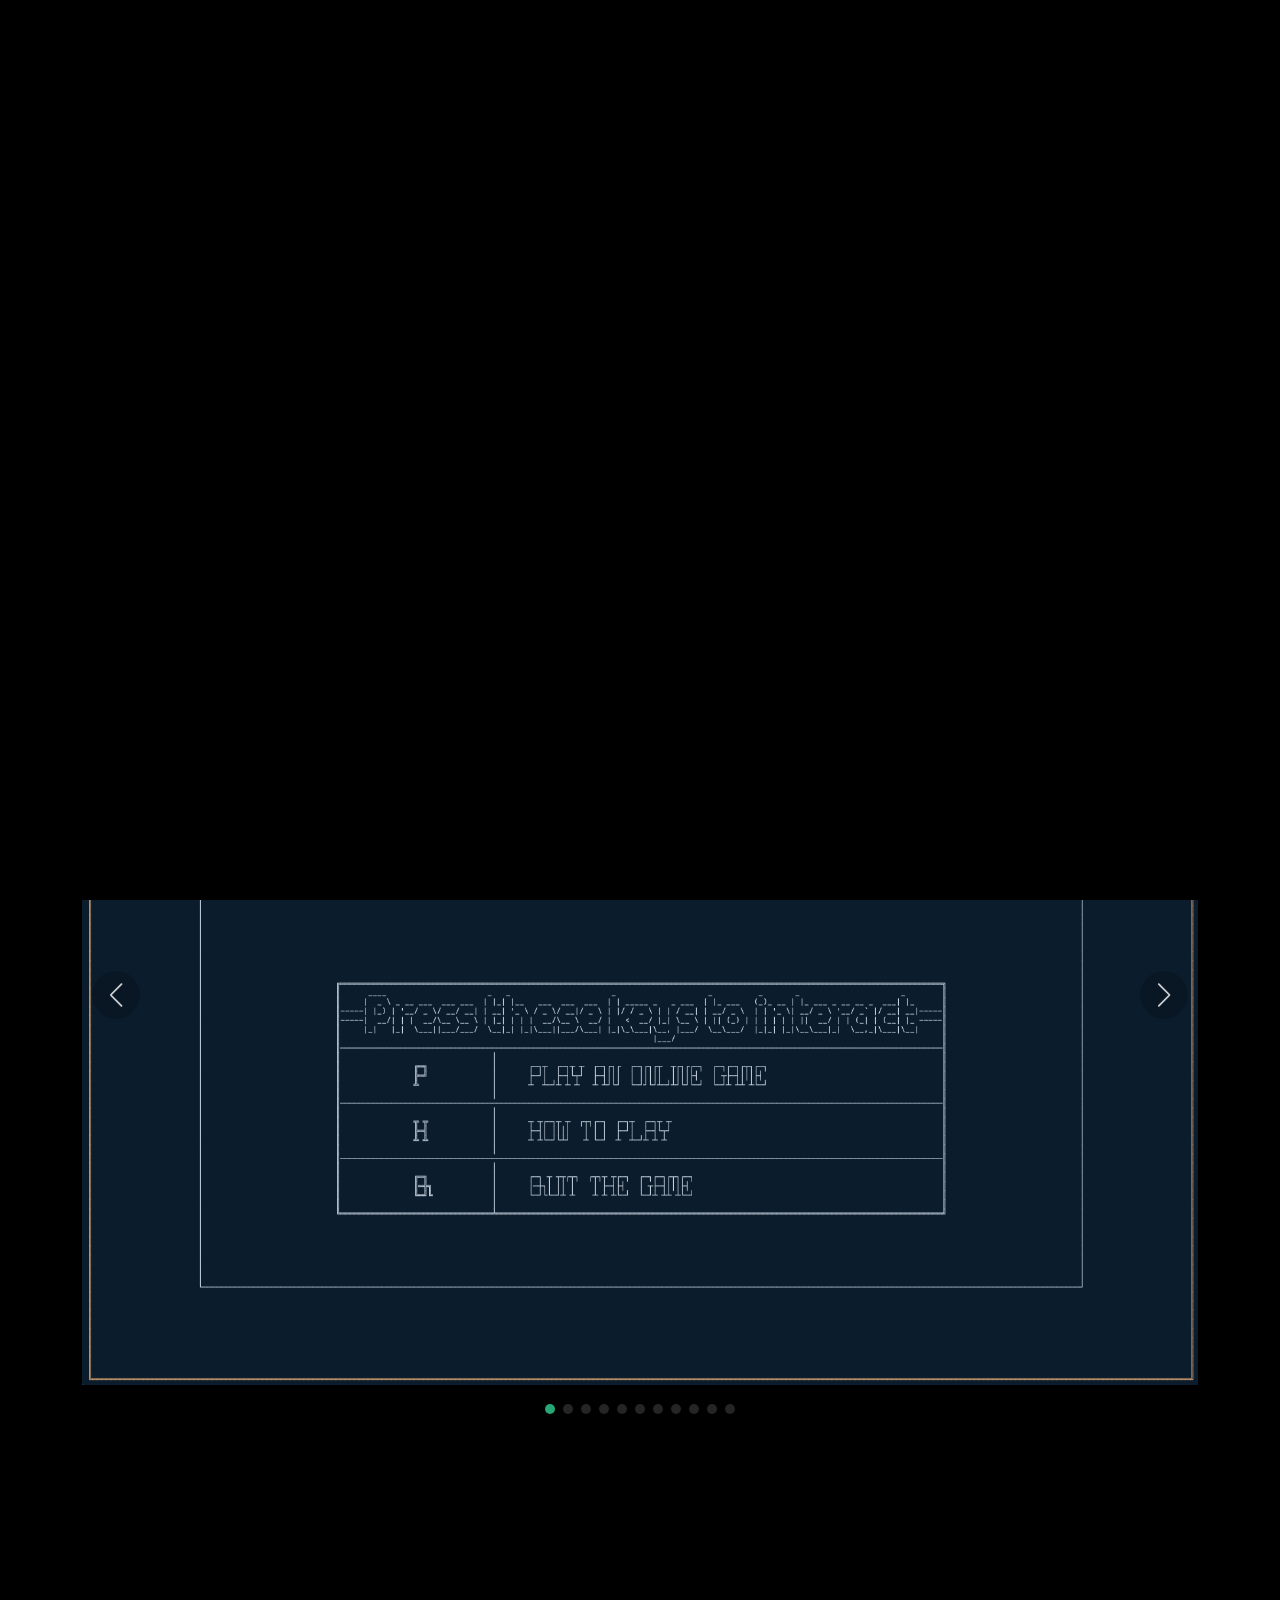
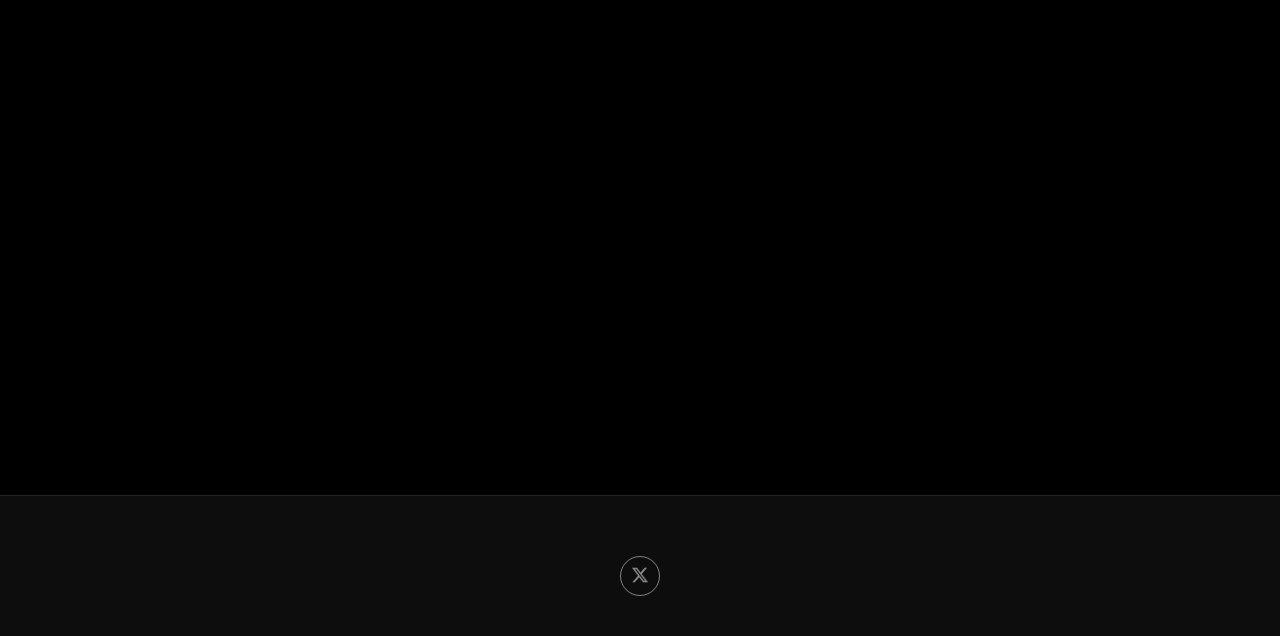
<file: pesqinqe.html>
<!DOCTYPE html>
<html lang="en">

<head>
  <meta charset="utf-8">
  <meta content="width=device-width, initial-scale=1.0" name="viewport">
  <title>Pesqinqe - Jimmy Hypi Portfolio</title>
  <meta name="description" content="">
  <meta name="keywords" content="">

  <!-- Favicons -->
  <link href="assets/img/favicon.png" rel="icon">
  <link href="assets/img/apple-touch-icon.png" rel="apple-touch-icon">

  <!-- Fonts -->
  <link href="https://fonts.googleapis.com" rel="preconnect">
  <link href="https://fonts.gstatic.com" rel="preconnect" crossorigin>
  <link
    href="https://fonts.googleapis.com/css2?family=Roboto:ital,wght@0,100;0,300;0,400;0,500;0,700;0,900;1,100;1,300;1,400;1,500;1,700;1,900&family=Inter:wght@100;200;300;400;500;600;700;800;900&family=Cardo:ital,wght@0,400;0,700;1,400;1,700&display=swap"
    rel="stylesheet">

  <!-- Vendor CSS Files -->
  <link href="assets/vendor/bootstrap/css/bootstrap.min.css" rel="stylesheet">
  <link href="assets/vendor/bootstrap-icons/bootstrap-icons.css" rel="stylesheet">
  <link href="assets/vendor/aos/aos.css" rel="stylesheet">
  <link href="assets/vendor/glightbox/css/glightbox.min.css" rel="stylesheet">
  <link href="assets/vendor/swiper/swiper-bundle.min.css" rel="stylesheet">

  <!-- Main CSS File -->
  <link href="assets/css/main.css" rel="stylesheet">

  <!-- =======================================================
  * Template Name: PhotoFolio
  * Template URL: https://bootstrapmade.com/photofolio-bootstrap-photography-website-template/
  * Updated: Aug 07 2024 with Bootstrap v5.3.3
  * Author: BootstrapMade.com
  * License: https://bootstrapmade.com/license/
  ======================================================== -->
</head>

<body class="gallery-single-page">

  <header id="header" class="header d-flex align-items-center sticky-top">
    <div class="container-fluid position-relative d-flex align-items-center justify-content-between">

      <a href="index.html" class="logo d-flex align-items-center me-auto me-xl-0 title-intro">
        <!-- Uncomment the line below if you also wish to use an image logo -->
        <!-- <img src="assets/img/logo.png" alt=""> -->
        <h1 class="sitename">Jimmy Hypi - Portfolio</h1>
      </a>

      <nav id="navmenu" class="navmenu">
        <ul>
          <li><a href="index.html">Home<br></a></li>
          <!--<li><a href="about.html">About</a></li>-->
          <li><a href="contact.html">Contact</a></li>
        </ul>
        <i class="mobile-nav-toggle d-xl-none bi bi-list"></i>
      </nav>

      <div class="header-social-links">
        <a href="#" class="twitter"><i class="bi bi-twitter-x"></i></a>
        <!--<a href="#" class="facebook"><i class="bi bi-facebook"></i></a>
        <a href="#" class="instagram"><i class="bi bi-instagram"></i></a>
        <a href="#" class="linkedin"><i class="bi bi-linkedin"></i></a>-->
      </div>

    </div>
  </header>

  <main class="main">

    <!-- Page Title -->
    <div class="page-title" data-aos="fade">
      <div class="heading">
        <div class="container">
          <div class="row d-flex justify-content-center text-center">
            <div class="col-lg-8">
              <h1>Pesqinqe - Card Game</h1>
              <p class="mb-0"> Multiplayer implementation of the Pesqinqe card game.</p>
              <a href="contact.html" class="cta-btn">Available for Hire<br></a>
            </div>
          </div>
        </div>
      </div>
      <nav class="breadcrumbs">
        <div class="container">
          <ol>
            <li><a href="index.html">Home</a></li>
            <li class="current">Pesqinqe</li>
          </ol>
        </div>
      </nav>
    </div><!-- End Page Title -->


    <!-- Gallery Details Section -->
    <section id="gallery-details" class="gallery-details section">

      <div class="container" data-aos="fade-up">

        <div class="portfolio-details-slider swiper init-swiper">
          <script type="application/json" class="swiper-config">
            {
              "loop": true,
              "speed": 600,
              "autoplay": {
                "delay": 5000
              },
              "slidesPerView": "auto",
              "navigation": {
                "nextEl": ".swiper-button-next",
                "prevEl": ".swiper-button-prev"
              },
              "pagination": {
                "el": ".swiper-pagination",
                "type": "bullets",
                "clickable": true
              }
            }
          </script>
          <div class="swiper-wrapper align-items-center">
            <div class="swiper-slide">
              <img src="assets/img/gallery/open1.png" alt="">
            </div>

            <div class="swiper-slide">
              <img src="assets/img/gallery/username.png" alt="">
            </div>
            <div class="swiper-slide">
              <img src="assets/img/gallery/gameboard.png" alt="">
            </div>

            <div class="swiper-slide">
              <img src="assets/img/gallery/example1.png" alt="">
            </div>

            <div class="swiper-slide">
              <img src="assets/img/gallery/example2.png" alt="">
            </div>

            <div class="swiper-slide">
              <img src="assets/img/gallery/example3.png" alt="">
            </div>

            <div class="swiper-slide">
              <img src="assets/img/gallery/example4.png" alt="">
            </div>

            <div class="swiper-slide">
              <img src="assets/img/gallery/example5.png" alt="">
            </div>

            <div class="swiper-slide">
              <img src="assets/img/gallery/card_choice.png" alt="">
            </div>
            <div class="swiper-slide">
              <img src="assets/img/gallery/win_screen.png" alt="">
            </div>
            <div class="swiper-slide">
              <img src="assets/img/gallery/lose_screen.png" alt="">
            </div>
            <!--
            <div class="swiper-slide">
              <img src="assets/img/gallery/gallery-11.jpg" alt="">
            </div>

            <div class="swiper-slide">
              <img src="assets/img/gallery/gallery-12.jpg" alt="">
            </div>

            <div class="swiper-slide">
              <img src="assets/img/gallery/gallery-13.jpg" alt="">
            </div>

            <div class="swiper-slide">
              <img src="assets/img/gallery/gallery-14.jpg" alt="">
            </div>
          -->
          </div>
          <div class="swiper-button-prev"></div>
          <div class="swiper-button-next"></div>
          <div class="swiper-pagination"></div>
        </div>

        <div class="row justify-content-between gy-4 mt-4">

          <div class="col-lg-8" data-aos="fade-up">
            <div class="portfolio-description">
              <h2>Pesqinqe</h2>
              <p>
                This project consists in the implementation of Pesqinqe, a 1v1 traditional Albanian card game. The
                application is structured as a Server-Client system. The server is authoritative and replicates the
                state to the client that connects and sends commands to the server. The server validates
                the commands and responds accordingly. The replication of the game state is performed with a custom
                replication system that consists in a binary string that efficiently encodes the game.
                Highlights:
              <ul>
                <li>The server is implemented in Rust, one the most efficient programming languages for handling client
                  connections.</li>
                <li>The server is authoritative and checks the validity of every user command to prevent cheating.</li>
                <li>The server is asynchronous and the client can send commands at any time and always receive a
                  message.</li>
                <li>Full gameplay with win conditions</li>
                <li>The client implements a terminal base UI that handles input. This input is translated into a
                  command to send to the server.</li>
              </ul>
              </p>
              <div class="portfolio-details-slider swiper init-swiper">
              </div>
              <h2>Expertise gained</h2>
              <ul>
                <li>Networking principles for multiplayer games</li>
                <li>System Programming skills</li>
                <li>Asynchronous programming & tokio</li>
                <li>User Interfaces </li>
              </ul>
            </div>
          </div>

          <div class="col-lg-3" data-aos="fade-up" data-aos-delay="100">
            <div class="portfolio-info">
              <h3>Project information</h3>
              <ul>
                <li><strong>Category</strong>Board Game Development</li>
                <li><strong>Project date</strong> June, 2023</li>
                <!--<li><strong>Project URL</strong> <a
                    href="https://github.com/jimmy-hypi/LorenzoIlMagnifico">https://github.com/jimmy-hypi/LorenzoIlMagnifico</a>
                </li>-->
                <!--<li><a href="#" class="btn-visit align-self-start">Visit Website</a></li>-->
              </ul>
            </div>
          </div>

        </div>

      </div>

    </section><!-- /Gallery Details Section -->

  </main>

  <footer id="footer" class="footer">

    <div class="container">
      <div class="copyright text-center ">
      </div>
      <div class="social-links d-flex justify-content-center">
        <a href=""><i class="bi bi-twitter-x"></i></a>
      </div>
    </div>

  </footer>

  <!-- Scroll Top -->
  <a href="#" id="scroll-top" class="scroll-top d-flex align-items-center justify-content-center"><i
      class="bi bi-arrow-up-short"></i></a>

  <!-- Preloader -->
  <div id="preloader">
    <div class="line"></div>
  </div>

  <!-- Vendor JS Files -->
  <script src="assets/vendor/bootstrap/js/bootstrap.bundle.min.js"></script>
  <script src="assets/vendor/php-email-form/validate.js"></script>
  <script src="assets/vendor/aos/aos.js"></script>
  <script src="assets/vendor/glightbox/js/glightbox.min.js"></script>
  <script src="assets/vendor/swiper/swiper-bundle.min.js"></script>

  <!-- Main JS File -->
  <script src="assets/js/main.js"></script>

</body>

</html>
</file>
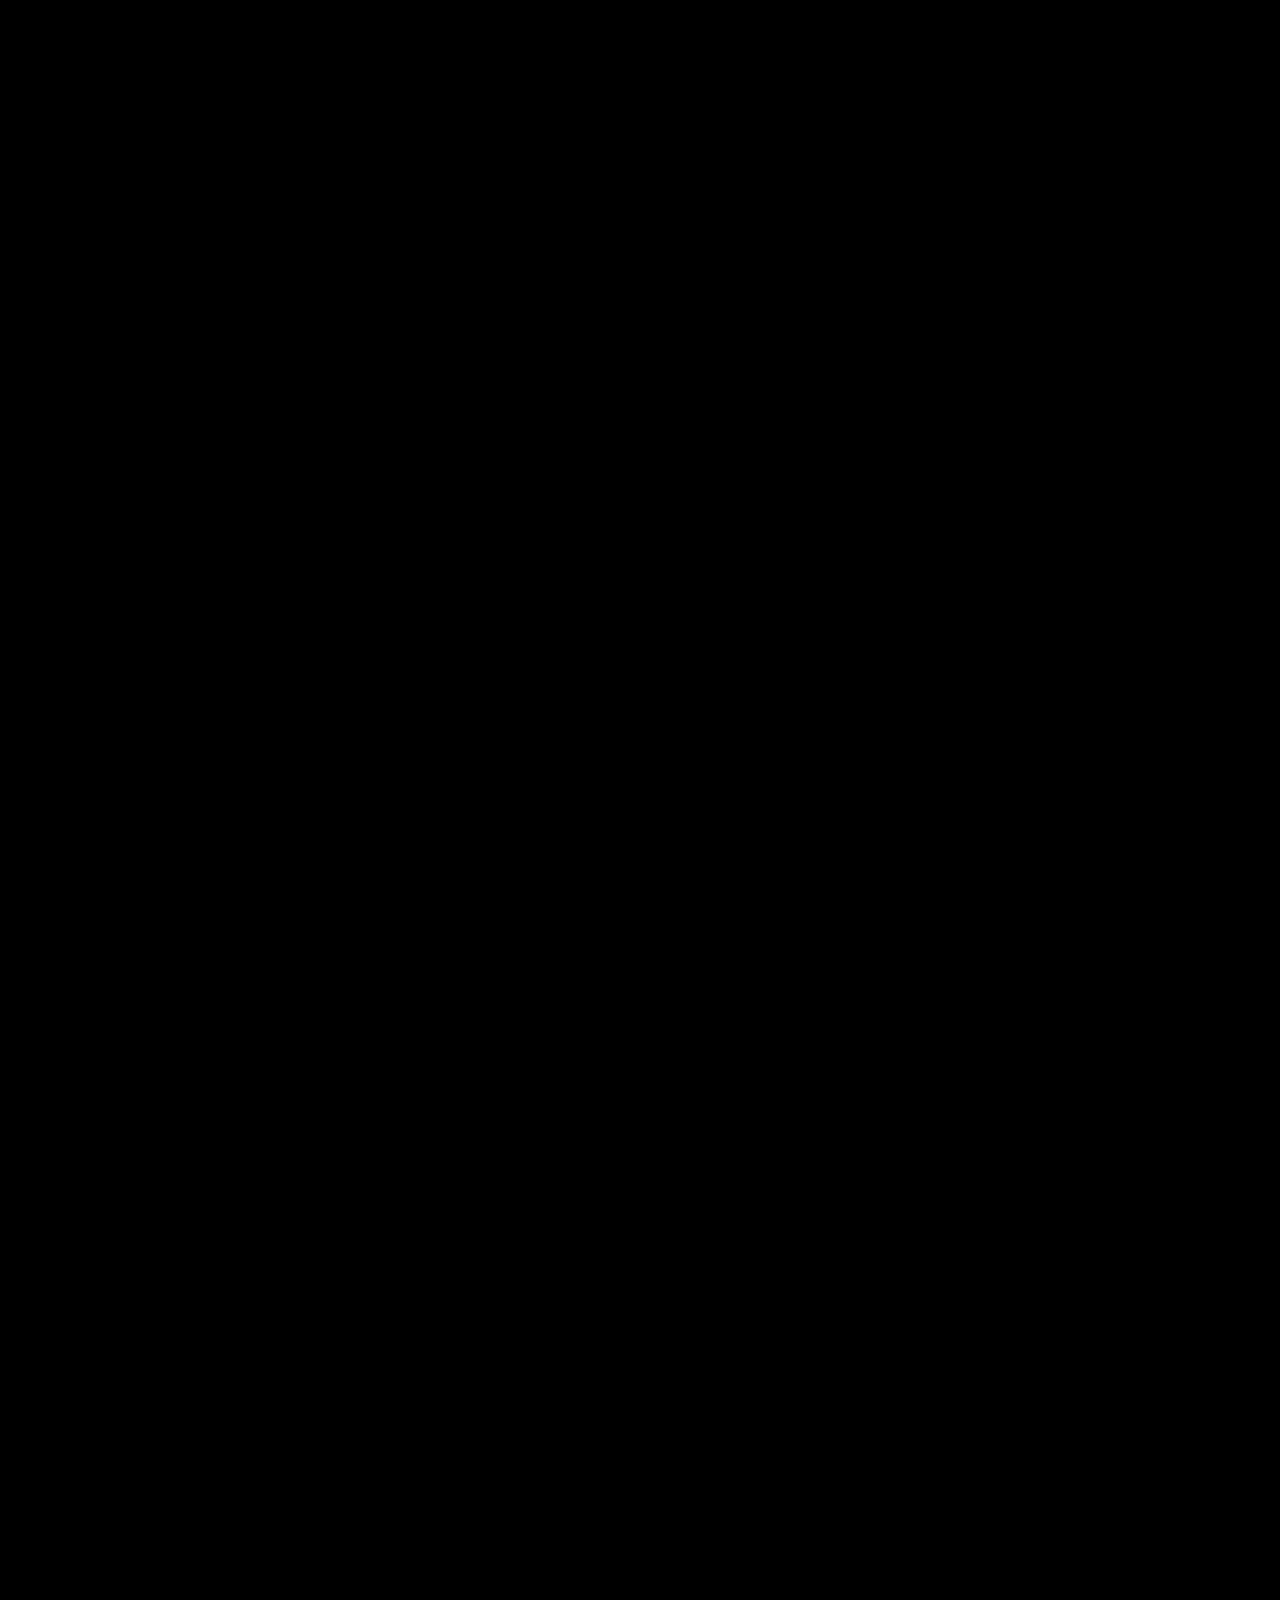
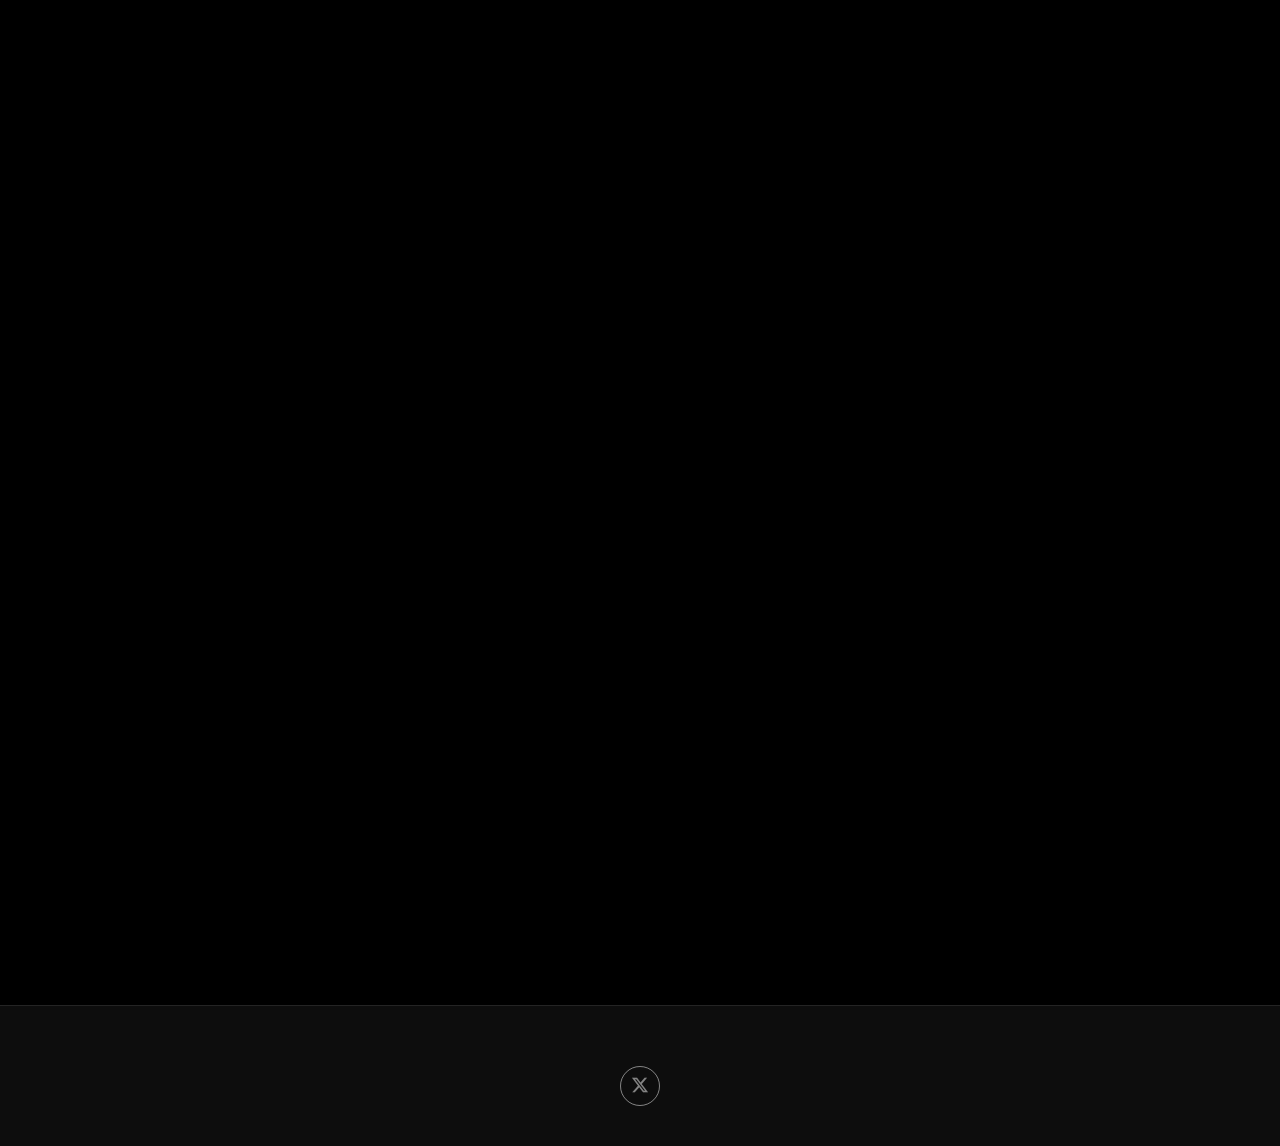
<file: pokemonai.html>
<!DOCTYPE html>
<html lang="en">

<head>
  <meta charset="utf-8">
  <meta content="width=device-width, initial-scale=1.0" name="viewport">
  <title>2D Rendering Software - Jimmy Hypi Portfolio</title>
  <meta name="description" content="">
  <meta name="keywords" content="">

  <!-- Favicons -->
  <link href="assets/img/favicon.png" rel="icon">
  <link href="assets/img/apple-touch-icon.png" rel="apple-touch-icon">

  <!-- Fonts -->
  <link href="https://fonts.googleapis.com" rel="preconnect">
  <link href="https://fonts.gstatic.com" rel="preconnect" crossorigin>
  <link
    href="https://fonts.googleapis.com/css2?family=Roboto:ital,wght@0,100;0,300;0,400;0,500;0,700;0,900;1,100;1,300;1,400;1,500;1,700;1,900&family=Inter:wght@100;200;300;400;500;600;700;800;900&family=Cardo:ital,wght@0,400;0,700;1,400;1,700&display=swap"
    rel="stylesheet">

  <!-- Vendor CSS Files -->
  <link href="assets/vendor/bootstrap/css/bootstrap.min.css" rel="stylesheet">
  <link href="assets/vendor/bootstrap-icons/bootstrap-icons.css" rel="stylesheet">
  <link href="assets/vendor/aos/aos.css" rel="stylesheet">
  <link href="assets/vendor/glightbox/css/glightbox.min.css" rel="stylesheet">
  <link href="assets/vendor/swiper/swiper-bundle.min.css" rel="stylesheet">

  <!-- Main CSS File -->
  <link href="assets/css/main.css" rel="stylesheet">

  <!-- =======================================================
  * Template Name: PhotoFolio
  * Template URL: https://bootstrapmade.com/photofolio-bootstrap-photography-website-template/
  * Updated: Aug 07 2024 with Bootstrap v5.3.3
  * Author: BootstrapMade.com
  * License: https://bootstrapmade.com/license/
  ======================================================== -->
</head>

<body class="gallery-single-page">

  <header id="header" class="header d-flex align-items-center sticky-top">
    <div class="container-fluid position-relative d-flex align-items-center justify-content-between">

      <a href="index.html" class="logo d-flex align-items-center me-auto me-xl-0 title-intro">
        <!-- Uncomment the line below if you also wish to use an image logo -->
        <!-- <img src="assets/img/logo.png" alt=""> -->
        <h1 class="sitename">Jimmy Hypi - Portfolio</h1>
      </a>

      <nav id="navmenu" class="navmenu">
        <ul>
          <li><a href="index.html">Home<br></a></li>
          <!--<li><a href="about.html">About</a></li>-->
          <li><a href="contact.html">Contact</a></li>
        </ul>
        <i class="mobile-nav-toggle d-xl-none bi bi-list"></i>
      </nav>

      <div class="header-social-links">
        <a href="#" class="twitter"><i class="bi bi-twitter-x"></i></a>
        <!--<a href="#" class="facebook"><i class="bi bi-facebook"></i></a>
        <a href="#" class="instagram"><i class="bi bi-instagram"></i></a>
        <a href="#" class="linkedin"><i class="bi bi-linkedin"></i></a>-->
      </div>

    </div>
  </header>

  <main class="main">

    <!-- Page Title -->
    <div class="page-title" data-aos="fade">
      <div class="heading">
        <div class="container">
          <div class="row d-flex justify-content-center text-center">
            <div class="col-lg-8">
              <h1>2D Rendering Software</h1>
              <p class="mb-0">In this project I developed a 2D Rendering Software in Java and I used it to showcase an
                application of the Markov Decision Process (an AI agent considers risk & reward and finds the best path
                towards the reward) </p>
              <a href="contact.html" class="cta-btn">Available for Hire<br></a>
            </div>
          </div>
        </div>
      </div>
      <nav class="breadcrumbs">
        <div class="container">
          <ol>
            <li><a href="index.html">Home</a></li>
            <li class="current">2D Rendering Software</li>
          </ol>
        </div>
      </nav>
    </div><!-- End Page Title -->


    <div class="heading disclaimer">
      <div class="container">
        <div class="row d-flex justify-content-center text-center">
          <div class="col-lg-8">
            <p class="mb-0">The artwork utilized in this project is for educational purposes only. This use is intended
              to provide commentary,
              criticism, or teaching, all of which are recognized as fair use under copyright law. The reproduction of
              the artwork is
              limited, and no commercial advantage is derived from its use. Moreover, the user can't even interact with
              the application. This work is used to illustrate and
              facilitate learning
              and discussion within an educational framework, consistent with the principles of fair use as outlined in
              17 U.S.C. §
              107.</p>
          </div>
        </div>
      </div>
    </div>
    <!-- Gallery Details Section -->
    <section id="gallery-details" class="gallery-details section">

      <div class="container" data-aos="fade-up">

        <div class="portfolio-details-slider swiper init-swiper">
          <script type="application/json" class="swiper-config">
            {
              "loop": true,
              "speed": 600,
              "autoplay": {
                "delay": 5000
              },
              "slidesPerView": "auto",
              "navigation": {
                "nextEl": ".swiper-button-next",
                "prevEl": ".swiper-button-prev"
              },
              "pagination": {
                "el": ".swiper-pagination",
                "type": "bullets",
                "clickable": true
              }
            }
          </script>
          <div class="swiper-wrapper align-items-center">

            <div class="swiper-slide">
              <img src="assets/img/gallery/ai1.png" alt="">
            </div>

            <div class="swiper-slide">
              <img src="assets/img/gallery/ai2.png" alt="">
            </div>

            <div class="swiper-slide">
              <img src="assets/img/gallery/ai3.png" alt="">
            </div>

            <div class="swiper-slide">
              <img src="assets/img/gallery/ai4.png" alt="">
            </div>

            <!--
            <div class="swiper-slide">
              <img src="assets/img/gallery/gallery-11.jpg" alt="">
            </div>

            <div class="swiper-slide">
              <img src="assets/img/gallery/gallery-12.jpg" alt="">
            </div>

            <div class="swiper-slide">
              <img src="assets/img/gallery/gallery-13.jpg" alt="">
            </div>

            <div class="swiper-slide">
              <img src="assets/img/gallery/gallery-14.jpg" alt="">
            </div>
          -->
          </div>
          <div class="swiper-button-prev"></div>
          <div class="swiper-button-next"></div>
          <div class="swiper-pagination"></div>
        </div>

        <div class="row justify-content-between gy-4 mt-4">

          <div class="col-lg-8" data-aos="fade-up">
            <div class="portfolio-description">
              <h2>2D Rendering Software - Markov Decision Process</h2>
              <p>
                This project consists of a 2D rendering engine written in Java that can handle the following:
              <ul>
                <li>Rendering of 2D assets provided as tilesets</li>
                <li>Animations</li>
                <li>Collisions</li>
                <li>Input Management</li>
                <li>World Generation</li>
              </ul>
              </p>
              <p>
                The world is provided as a text-based configuration file (similar to an INI file). This file is parsed
                by the engine that translates the text into a 2D world. Then a Markov Decision Process simulation is
                created and an optimal path is found based on this world. The engine displays this path as the main
                character moving inside of a dungeon. The goal of the Main Character is to reach the reward
                (a PokeBall) while avoiding the ominous monsters that can appear in the dungeon. There are different
                types of reward (a PokeBall, a MegaBall and a MasterBall) as well as monsters (Seviper, Darkrai,
                Deoxys). The rewards and the monsters have different values and the Markov
                Decision Process algorithm finds the -safest- route that is worth walking to get the highest value
                reward. You can find <a href="https://en.wikipedia.org/wiki/Markov_decision_process">here</a> a detailed
                description of the use case.
              </p>
              <h2>Expertise gained</h2>
              <ul>
                <li>Fundamentals of a Game Engine</li>
                <li>How game engines handle tilesets for 2D graphics</li>
                <li>How to handle 2D animations and Collisions</li>
                <li>Object Oriented Programming to implement a complex piece of software with many components</li>
              </ul>
            </div>
          </div>

          <div class="col-lg-3" data-aos="fade-up" data-aos-delay="100">
            <div class="portfolio-info">
              <h3>Project information</h3>
              <ul>
                <li><strong>Category</strong>Game Development Fundamentals</li>
                <li><strong>Project date</strong> March, 2020</li>
                <!--<li><strong>Project URL</strong> <a href="#">www.example.com</a></li>
                <li><a href="#" class="btn-visit align-self-start">Visit Website</a></li>-->
              </ul>
            </div>
          </div>

        </div>

      </div>

    </section><!-- /Gallery Details Section -->

  </main>

  <footer id="footer" class="footer">

    <div class="container">
      <div class="copyright text-center ">
      </div>
      <div class="social-links d-flex justify-content-center">
        <a href=""><i class="bi bi-twitter-x"></i></a>
      </div>
    </div>

  </footer>

  <!-- Scroll Top -->
  <a href="#" id="scroll-top" class="scroll-top d-flex align-items-center justify-content-center"><i
      class="bi bi-arrow-up-short"></i></a>

  <!-- Preloader -->
  <div id="preloader">
    <div class="line"></div>
  </div>

  <!-- Vendor JS Files -->
  <script src="assets/vendor/bootstrap/js/bootstrap.bundle.min.js"></script>
  <script src="assets/vendor/php-email-form/validate.js"></script>
  <script src="assets/vendor/aos/aos.js"></script>
  <script src="assets/vendor/glightbox/js/glightbox.min.js"></script>
  <script src="assets/vendor/swiper/swiper-bundle.min.js"></script>

  <!-- Main JS File -->
  <script src="assets/js/main.js"></script>

</body>

</html>
</file>
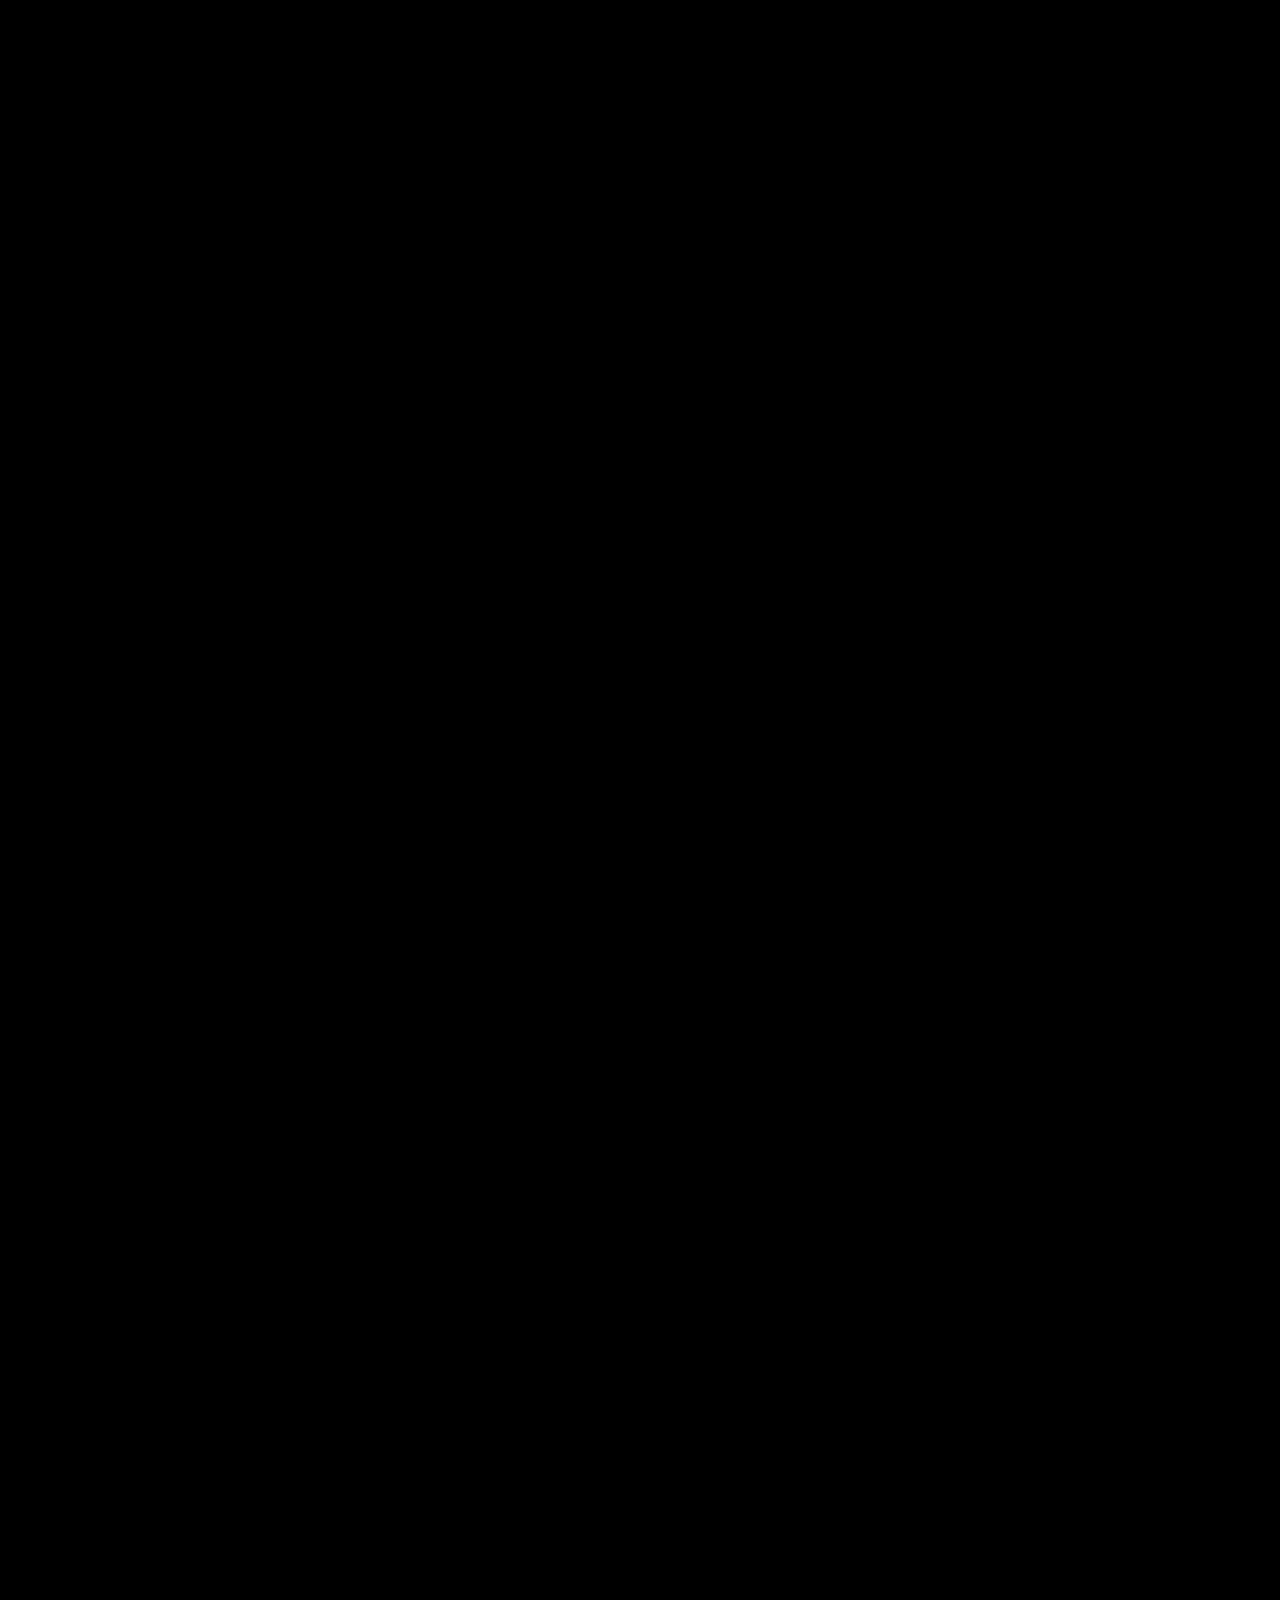
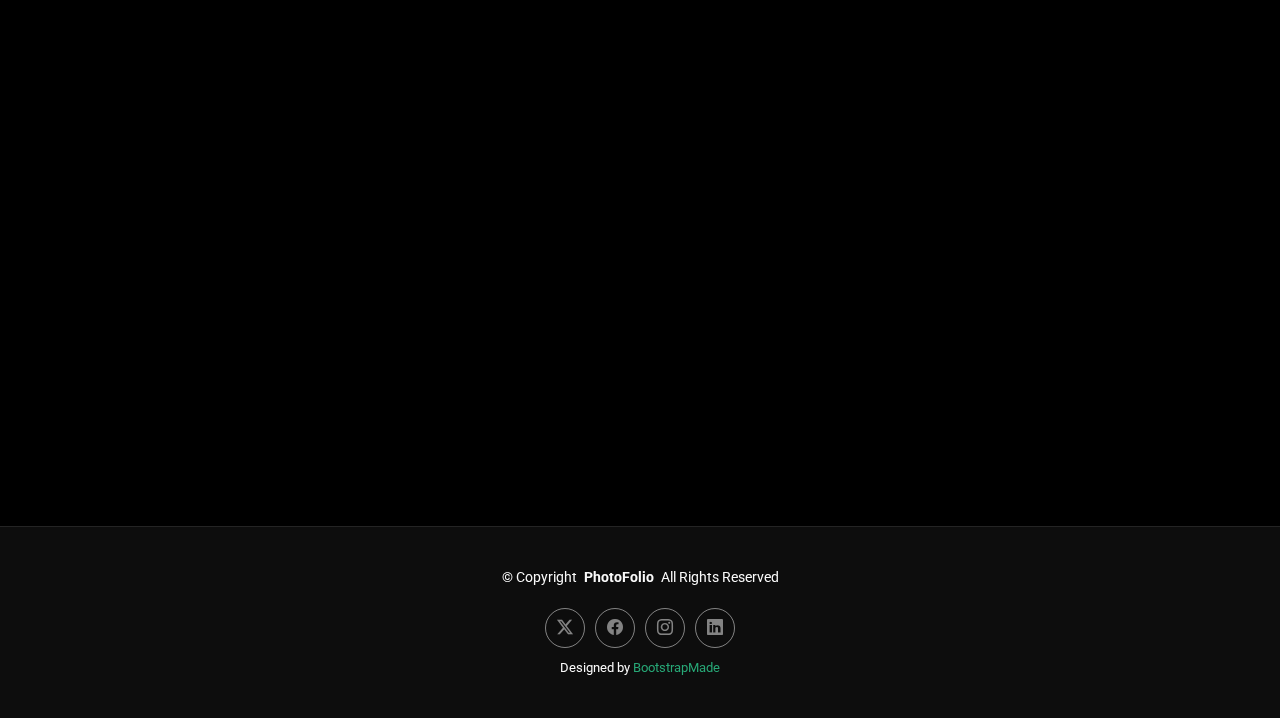
<file: services.html>
<!DOCTYPE html>
<html lang="en">

<head>
  <meta charset="utf-8">
  <meta content="width=device-width, initial-scale=1.0" name="viewport">
  <title>Services - PhotoFolio Bootstrap Template</title>
  <meta name="description" content="">
  <meta name="keywords" content="">

  <!-- Favicons -->
  <link href="assets/img/favicon.png" rel="icon">
  <link href="assets/img/apple-touch-icon.png" rel="apple-touch-icon">

  <!-- Fonts -->
  <link href="https://fonts.googleapis.com" rel="preconnect">
  <link href="https://fonts.gstatic.com" rel="preconnect" crossorigin>
  <link href="https://fonts.googleapis.com/css2?family=Roboto:ital,wght@0,100;0,300;0,400;0,500;0,700;0,900;1,100;1,300;1,400;1,500;1,700;1,900&family=Inter:wght@100;200;300;400;500;600;700;800;900&family=Cardo:ital,wght@0,400;0,700;1,400;1,700&display=swap" rel="stylesheet">

  <!-- Vendor CSS Files -->
  <link href="assets/vendor/bootstrap/css/bootstrap.min.css" rel="stylesheet">
  <link href="assets/vendor/bootstrap-icons/bootstrap-icons.css" rel="stylesheet">
  <link href="assets/vendor/aos/aos.css" rel="stylesheet">
  <link href="assets/vendor/glightbox/css/glightbox.min.css" rel="stylesheet">
  <link href="assets/vendor/swiper/swiper-bundle.min.css" rel="stylesheet">

  <!-- Main CSS File -->
  <link href="assets/css/main.css" rel="stylesheet">

  <!-- =======================================================
  * Template Name: PhotoFolio
  * Template URL: https://bootstrapmade.com/photofolio-bootstrap-photography-website-template/
  * Updated: Aug 07 2024 with Bootstrap v5.3.3
  * Author: BootstrapMade.com
  * License: https://bootstrapmade.com/license/
  ======================================================== -->
</head>

<body class="services-page">

  <header id="header" class="header d-flex align-items-center sticky-top">
    <div class="container-fluid position-relative d-flex align-items-center justify-content-between">

      <a href="index.html" class="logo d-flex align-items-center me-auto me-xl-0">
        <!-- Uncomment the line below if you also wish to use an image logo -->
        <!-- <img src="assets/img/logo.png" alt=""> -->
        <i class="bi bi-camera"></i>
        <h1 class="sitename">PhotoFolio</h1>
      </a>

      <nav id="navmenu" class="navmenu">
        <ul>
          <li><a href="index.html">Home<br></a></li>
          <li><a href="about.html">About</a></li>
          <li class="dropdown"><a href="gallery.html"><span>Gallery</span> <i class="bi bi-chevron-down toggle-dropdown"></i></a>
            <ul>
              <li><a href="gallery.html">Nature</a></li>
              <li><a href="gallery.html">People</a></li>
              <li><a href="gallery.html">Architecture</a></li>
              <li><a href="gallery.html">Animals</a></li>
              <li><a href="gallery.html">Sports</a></li>
              <li><a href="gallery.html">Travel</a></li>
              <li class="dropdown"><a href="#"><span>Deep Dropdown</span> <i class="bi bi-chevron-down toggle-dropdown"></i></a>
                <ul>
                  <li><a href="#">Deep Dropdown 1</a></li>
                  <li><a href="#">Deep Dropdown 2</a></li>
                  <li><a href="#">Deep Dropdown 3</a></li>
                  <li><a href="#">Deep Dropdown 4</a></li>
                  <li><a href="#">Deep Dropdown 5</a></li>
                </ul>
              </li>
            </ul>
          </li>
          <li><a href="services.html" class="active">Services</a></li>
          <li><a href="contact.html">Contact</a></li>
        </ul>
        <i class="mobile-nav-toggle d-xl-none bi bi-list"></i>
      </nav>

      <div class="header-social-links">
        <a href="#" class="twitter"><i class="bi bi-twitter-x"></i></a>
        <a href="#" class="facebook"><i class="bi bi-facebook"></i></a>
        <a href="#" class="instagram"><i class="bi bi-instagram"></i></a>
        <a href="#" class="linkedin"><i class="bi bi-linkedin"></i></a>
      </div>

    </div>
  </header>

  <main class="main">

    <!-- Page Title -->
    <div class="page-title" data-aos="fade">
      <div class="heading">
        <div class="container">
          <div class="row d-flex justify-content-center text-center">
            <div class="col-lg-8">
              <h1>Services</h1>
              <p class="mb-0">Odio et unde deleniti. Deserunt numquam exercitationem. Officiis quo odio sint voluptas consequatur ut a odio voluptatem. Sit dolorum debitis veritatis natus dolores. Quasi ratione sint. Sit quaerat ipsum dolorem.</p>
              <a href="contact.html" class="cta-btn">Available for Hire<br></a>
            </div>
          </div>
        </div>
      </div>
      <nav class="breadcrumbs">
        <div class="container">
          <ol>
            <li><a href="index.html">Home</a></li>
            <li class="current">Services</li>
          </ol>
        </div>
      </nav>
    </div><!-- End Page Title -->

    <!-- Services Section -->
    <section id="services" class="services section">

      <div class="container">

        <div class="row gy-4">

          <div class="col-xl-3 col-md-6 d-flex" data-aos="fade-up" data-aos-delay="100">
            <div class="service-item position-relative">
              <div class="icon"><i class="bi bi-activity icon"></i></div>
              <h4><a href="" class="stretched-link">Lorem Ipsum</a></h4>
              <p>Voluptatum deleniti atque corrupti quos dolores et quas molestias excepturi</p>
            </div>
          </div><!-- End Service Item -->

          <div class="col-xl-3 col-md-6 d-flex" data-aos="fade-up" data-aos-delay="200">
            <div class="service-item position-relative">
              <div class="icon"><i class="bi bi-bounding-box-circles icon"></i></div>
              <h4><a href="" class="stretched-link">Sed ut perspici</a></h4>
              <p>Duis aute irure dolor in reprehenderit in voluptate velit esse cillum dolore</p>
            </div>
          </div><!-- End Service Item -->

          <div class="col-xl-3 col-md-6 d-flex" data-aos="fade-up" data-aos-delay="300">
            <div class="service-item position-relative">
              <div class="icon"><i class="bi bi-calendar4-week icon"></i></div>
              <h4><a href="" class="stretched-link">Magni Dolores</a></h4>
              <p>Excepteur sint occaecat cupidatat non proident, sunt in culpa qui officia</p>
            </div>
          </div><!-- End Service Item -->

          <div class="col-xl-3 col-md-6 d-flex" data-aos="fade-up" data-aos-delay="400">
            <div class="service-item position-relative">
              <div class="icon"><i class="bi bi-broadcast icon"></i></div>
              <h4><a href="" class="stretched-link">Nemo Enim</a></h4>
              <p>At vero eos et accusamus et iusto odio dignissimos ducimus qui blanditiis</p>
            </div>
          </div><!-- End Service Item -->

        </div>

      </div>

    </section><!-- /Services Section -->

    <!-- Pricing Section -->
    <section id="pricing" class="pricing section">

      <!-- Section Title -->
      <div class="container section-title" data-aos="fade-up">
        <h2>Pricing</h2>
        <p>Check my adorable pricing</p>
      </div><!-- End Section Title -->

      <div class="container" data-aos="fade-up" data-aos-delay="100">

        <div class="row gy-4 gx-lg-5">

          <div class="col-lg-6">
            <div class="pricing-item d-flex justify-content-between">
              <h3>Portrait Photography</h3>
              <h4>$160.00</h4>
            </div>
          </div><!-- End Pricing Item -->

          <div class="col-lg-6">
            <div class="pricing-item d-flex justify-content-between">
              <h3>Fashion Photography</h3>
              <h4>$300.00</h4>
            </div>
          </div><!-- End Pricing Item -->

          <div class="col-lg-6">
            <div class="pricing-item d-flex justify-content-between">
              <h3>Sports Photography</h3>
              <h4>$200.00</h4>
            </div>
          </div><!-- End Pricing Item -->

          <div class="col-lg-6">
            <div class="pricing-item d-flex justify-content-between">
              <h3>Still Life Photography</h3>
              <h4>$120.00</h4>
            </div>
          </div><!-- End Pricing Item -->

          <div class="col-lg-6">
            <div class="pricing-item d-flex justify-content-between">
              <h3>Wedding Photography</h3>
              <h4>$500.00</h4>
            </div>
          </div><!-- End Pricing Item -->

          <div class="col-lg-6">
            <div class="pricing-item d-flex justify-content-between">
              <h3>Photojournalism</h3>
              <h4>$200.00</h4>
            </div>
          </div><!-- End Pricing Item -->

        </div>

      </div>

    </section><!-- /Pricing Section -->

    <!-- Testimonials Section -->
    <section id="testimonials" class="testimonials section">

      <!-- Section Title -->
      <div class="container section-title" data-aos="fade-up">
        <h2>Testimonials</h2>
        <p>What they are saying</p>
      </div><!-- End Section Title -->

      <div class="container" data-aos="fade-up" data-aos-delay="100">

        <div class="swiper init-swiper">
          <script type="application/json" class="swiper-config">
            {
              "loop": true,
              "speed": 600,
              "autoplay": {
                "delay": 5000
              },
              "slidesPerView": "auto",
              "pagination": {
                "el": ".swiper-pagination",
                "type": "bullets",
                "clickable": true
              },
              "breakpoints": {
                "320": {
                  "slidesPerView": 1,
                  "spaceBetween": 40
                },
                "1200": {
                  "slidesPerView": 3,
                  "spaceBetween": 1
                }
              }
            }
          </script>
          <div class="swiper-wrapper">

            <div class="swiper-slide">
              <div class="testimonial-item">
                <div class="stars">
                  <i class="bi bi-star-fill"></i><i class="bi bi-star-fill"></i><i class="bi bi-star-fill"></i><i class="bi bi-star-fill"></i><i class="bi bi-star-fill"></i>
                </div>
                <p>
                  Proin iaculis purus consequat sem cure digni ssim donec porttitora entum suscipit rhoncus. Accusantium quam, ultricies eget id, aliquam eget nibh et. Maecen aliquam, risus at semper.
                </p>
                <div class="profile mt-auto">
                  <img src="assets/img/testimonials/testimonials-1.jpg" class="testimonial-img" alt="">
                  <h3>Saul Goodman</h3>
                  <h4>Ceo &amp; Founder</h4>
                </div>
              </div>
            </div><!-- End testimonial item -->

            <div class="swiper-slide">
              <div class="testimonial-item">
                <div class="stars">
                  <i class="bi bi-star-fill"></i><i class="bi bi-star-fill"></i><i class="bi bi-star-fill"></i><i class="bi bi-star-fill"></i><i class="bi bi-star-fill"></i>
                </div>
                <p>
                  Export tempor illum tamen malis malis eram quae irure esse labore quem cillum quid cillum eram malis quorum velit fore eram velit sunt aliqua noster fugiat irure amet legam anim culpa.
                </p>
                <div class="profile mt-auto">
                  <img src="assets/img/testimonials/testimonials-2.jpg" class="testimonial-img" alt="">
                  <h3>Sara Wilsson</h3>
                  <h4>Designer</h4>
                </div>
              </div>
            </div><!-- End testimonial item -->

            <div class="swiper-slide">
              <div class="testimonial-item">
                <div class="stars">
                  <i class="bi bi-star-fill"></i><i class="bi bi-star-fill"></i><i class="bi bi-star-fill"></i><i class="bi bi-star-fill"></i><i class="bi bi-star-fill"></i>
                </div>
                <p>
                  Enim nisi quem export duis labore cillum quae magna enim sint quorum nulla quem veniam duis minim tempor labore quem eram duis noster aute amet eram fore quis sint minim.
                </p>
                <div class="profile mt-auto">
                  <img src="assets/img/testimonials/testimonials-3.jpg" class="testimonial-img" alt="">
                  <h3>Jena Karlis</h3>
                  <h4>Store Owner</h4>
                </div>
              </div>
            </div><!-- End testimonial item -->

            <div class="swiper-slide">
              <div class="testimonial-item">
                <div class="stars">
                  <i class="bi bi-star-fill"></i><i class="bi bi-star-fill"></i><i class="bi bi-star-fill"></i><i class="bi bi-star-fill"></i><i class="bi bi-star-fill"></i>
                </div>
                <p>
                  Fugiat enim eram quae cillum dolore dolor amet nulla culpa multos export minim fugiat minim velit minim dolor enim duis veniam ipsum anim magna sunt elit fore quem dolore labore illum veniam.
                </p>
                <div class="profile mt-auto">
                  <img src="assets/img/testimonials/testimonials-4.jpg" class="testimonial-img" alt="">
                  <h3>Matt Brandon</h3>
                  <h4>Freelancer</h4>
                </div>
              </div>
            </div><!-- End testimonial item -->

            <div class="swiper-slide">
              <div class="testimonial-item">
                <div class="stars">
                  <i class="bi bi-star-fill"></i><i class="bi bi-star-fill"></i><i class="bi bi-star-fill"></i><i class="bi bi-star-fill"></i><i class="bi bi-star-fill"></i>
                </div>
                <p>
                  Quis quorum aliqua sint quem legam fore sunt eram irure aliqua veniam tempor noster veniam enim culpa labore duis sunt culpa nulla illum cillum fugiat legam esse veniam culpa fore nisi cillum quid.
                </p>
                <div class="profile mt-auto">
                  <img src="assets/img/testimonials/testimonials-5.jpg" class="testimonial-img" alt="">
                  <h3>John Larson</h3>
                  <h4>Entrepreneur</h4>
                </div>
              </div>
            </div><!-- End testimonial item -->

          </div>
          <div class="swiper-pagination"></div>
        </div>

      </div>

    </section><!-- /Testimonials Section -->

  </main>

  <footer id="footer" class="footer">

    <div class="container">
      <div class="copyright text-center ">
        <p>© <span>Copyright</span> <strong class="px-1 sitename">PhotoFolio</strong> <span>All Rights Reserved</span></p>
      </div>
      <div class="social-links d-flex justify-content-center">
        <a href=""><i class="bi bi-twitter-x"></i></a>
        <a href=""><i class="bi bi-facebook"></i></a>
        <a href=""><i class="bi bi-instagram"></i></a>
        <a href=""><i class="bi bi-linkedin"></i></a>
      </div>
      <div class="credits">
        <!-- All the links in the footer should remain intact. -->
        <!-- You can delete the links only if you've purchased the pro version. -->
        <!-- Licensing information: https://bootstrapmade.com/license/ -->
        <!-- Purchase the pro version with working PHP/AJAX contact form: [buy-url] -->
        Designed by <a href="https://bootstrapmade.com/">BootstrapMade</a>
      </div>
    </div>

  </footer>

  <!-- Scroll Top -->
  <a href="#" id="scroll-top" class="scroll-top d-flex align-items-center justify-content-center"><i class="bi bi-arrow-up-short"></i></a>

  <!-- Preloader -->
  <div id="preloader">
    <div class="line"></div>
  </div>

  <!-- Vendor JS Files -->
  <script src="assets/vendor/bootstrap/js/bootstrap.bundle.min.js"></script>
  <script src="assets/vendor/php-email-form/validate.js"></script>
  <script src="assets/vendor/aos/aos.js"></script>
  <script src="assets/vendor/glightbox/js/glightbox.min.js"></script>
  <script src="assets/vendor/swiper/swiper-bundle.min.js"></script>

  <!-- Main JS File -->
  <script src="assets/js/main.js"></script>

</body>

</html>
</file>
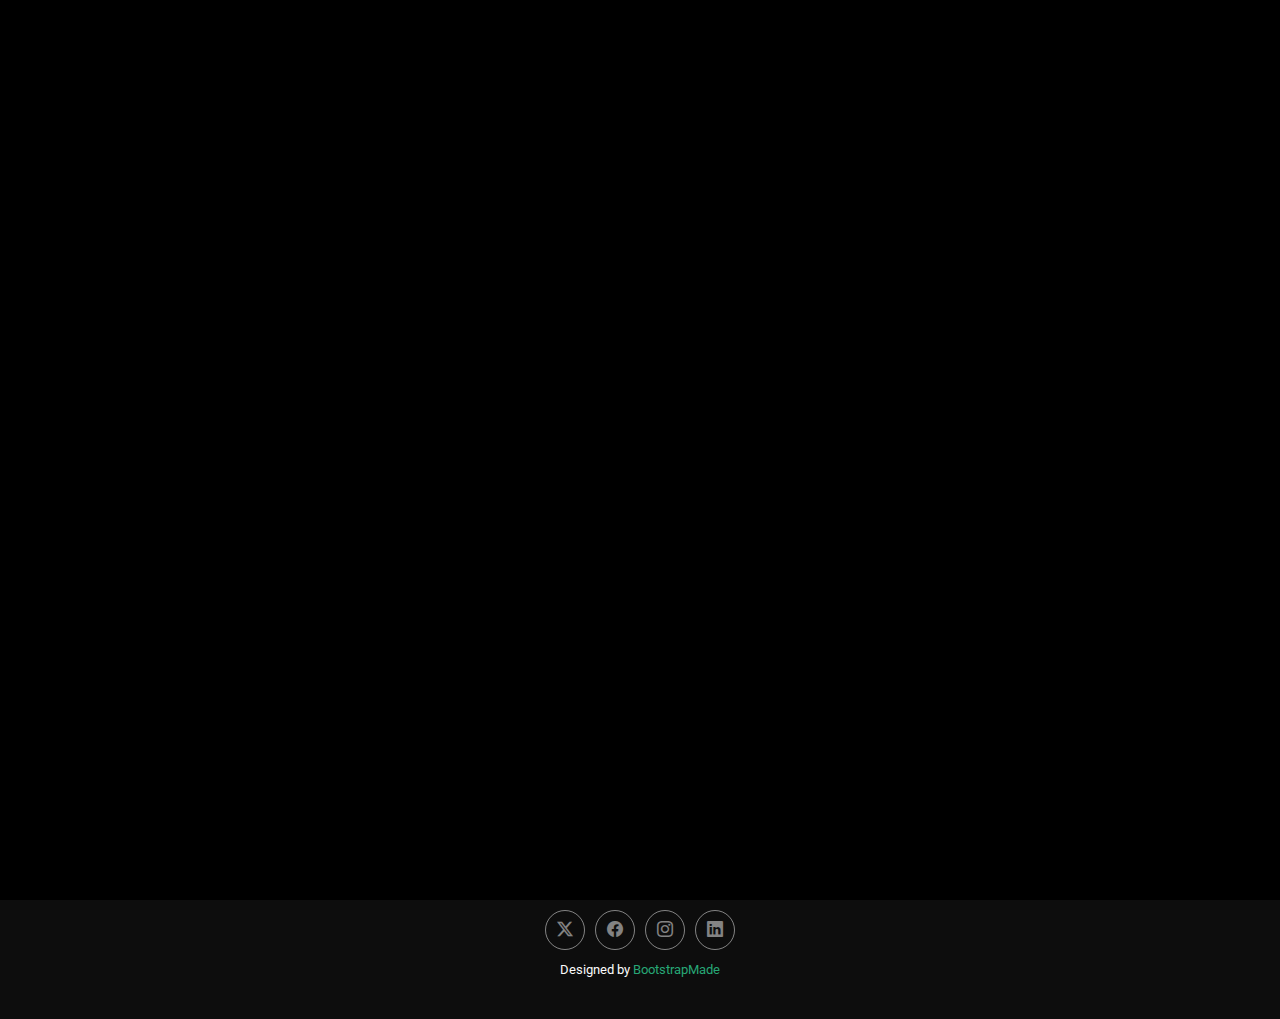
<file: starter-page.html>
<!DOCTYPE html>
<html lang="en">

<head>
  <meta charset="utf-8">
  <meta content="width=device-width, initial-scale=1.0" name="viewport">
  <title>Starter Page - PhotoFolio Bootstrap Template</title>
  <meta name="description" content="">
  <meta name="keywords" content="">

  <!-- Favicons -->
  <link href="assets/img/favicon.png" rel="icon">
  <link href="assets/img/apple-touch-icon.png" rel="apple-touch-icon">

  <!-- Fonts -->
  <link href="https://fonts.googleapis.com" rel="preconnect">
  <link href="https://fonts.gstatic.com" rel="preconnect" crossorigin>
  <link href="https://fonts.googleapis.com/css2?family=Roboto:ital,wght@0,100;0,300;0,400;0,500;0,700;0,900;1,100;1,300;1,400;1,500;1,700;1,900&family=Inter:wght@100;200;300;400;500;600;700;800;900&family=Cardo:ital,wght@0,400;0,700;1,400;1,700&display=swap" rel="stylesheet">

  <!-- Vendor CSS Files -->
  <link href="assets/vendor/bootstrap/css/bootstrap.min.css" rel="stylesheet">
  <link href="assets/vendor/bootstrap-icons/bootstrap-icons.css" rel="stylesheet">
  <link href="assets/vendor/aos/aos.css" rel="stylesheet">
  <link href="assets/vendor/glightbox/css/glightbox.min.css" rel="stylesheet">
  <link href="assets/vendor/swiper/swiper-bundle.min.css" rel="stylesheet">

  <!-- Main CSS File -->
  <link href="assets/css/main.css" rel="stylesheet">

  <!-- =======================================================
  * Template Name: PhotoFolio
  * Template URL: https://bootstrapmade.com/photofolio-bootstrap-photography-website-template/
  * Updated: Aug 07 2024 with Bootstrap v5.3.3
  * Author: BootstrapMade.com
  * License: https://bootstrapmade.com/license/
  ======================================================== -->
</head>

<body class="starter-page-page">

  <header id="header" class="header d-flex align-items-center sticky-top">
    <div class="container-fluid position-relative d-flex align-items-center justify-content-between">

      <a href="index.html" class="logo d-flex align-items-center me-auto me-xl-0">
        <!-- Uncomment the line below if you also wish to use an image logo -->
        <!-- <img src="assets/img/logo.png" alt=""> -->
        <i class="bi bi-camera"></i>
        <h1 class="sitename">PhotoFolio</h1>
      </a>

      <nav id="navmenu" class="navmenu">
        <ul>
          <li><a href="index.html">Home<br></a></li>
          <li><a href="about.html">About</a></li>
          <li class="dropdown"><a href="gallery.html"><span>Gallery</span> <i class="bi bi-chevron-down toggle-dropdown"></i></a>
            <ul>
              <li><a href="gallery.html">Nature</a></li>
              <li><a href="gallery.html">People</a></li>
              <li><a href="gallery.html">Architecture</a></li>
              <li><a href="gallery.html">Animals</a></li>
              <li><a href="gallery.html">Sports</a></li>
              <li><a href="gallery.html">Travel</a></li>
              <li class="dropdown"><a href="#"><span>Deep Dropdown</span> <i class="bi bi-chevron-down toggle-dropdown"></i></a>
                <ul>
                  <li><a href="#">Deep Dropdown 1</a></li>
                  <li><a href="#">Deep Dropdown 2</a></li>
                  <li><a href="#">Deep Dropdown 3</a></li>
                  <li><a href="#">Deep Dropdown 4</a></li>
                  <li><a href="#">Deep Dropdown 5</a></li>
                </ul>
              </li>
            </ul>
          </li>
          <li><a href="services.html">Services</a></li>
          <li><a href="contact.html">Contact</a></li>
        </ul>
        <i class="mobile-nav-toggle d-xl-none bi bi-list"></i>
      </nav>

      <div class="header-social-links">
        <a href="#" class="twitter"><i class="bi bi-twitter-x"></i></a>
        <a href="#" class="facebook"><i class="bi bi-facebook"></i></a>
        <a href="#" class="instagram"><i class="bi bi-instagram"></i></a>
        <a href="#" class="linkedin"><i class="bi bi-linkedin"></i></a>
      </div>

    </div>
  </header>

  <main class="main">

    <!-- Page Title -->
    <div class="page-title" data-aos="fade">
      <div class="heading">
        <div class="container">
          <div class="row d-flex justify-content-center text-center">
            <div class="col-lg-8">
              <h1>Starter Page</h1>
              <p class="mb-0">Odio et unde deleniti. Deserunt numquam exercitationem. Officiis quo odio sint voluptas consequatur ut a odio voluptatem. Sit dolorum debitis veritatis natus dolores. Quasi ratione sint. Sit quaerat ipsum dolorem.</p>
              <a href="contact.html" class="cta-btn">Available for Hire<br></a>
            </div>
          </div>
        </div>
      </div>
      <nav class="breadcrumbs">
        <div class="container">
          <ol>
            <li><a href="index.html">Home</a></li>
            <li class="current">Starter Page</li>
          </ol>
        </div>
      </nav>
    </div><!-- End Page Title -->

    <!-- Starter Section Section -->
    <section id="starter-section" class="starter-section section">

      <!-- Section Title -->
      <div class="container section-title" data-aos="fade-up">
        <h2>Starter Section</h2>
        <p>Necessitatibus eius consequatur</p>
      </div><!-- End Section Title -->

      <div class="container" data-aos="fade-up">
        <p>Use this page as a starter for your own custom pages.</p>
      </div>

    </section><!-- /Starter Section Section -->

  </main>

  <footer id="footer" class="footer">

    <div class="container">
      <div class="copyright text-center ">
        <p>© <span>Copyright</span> <strong class="px-1 sitename">PhotoFolio</strong> <span>All Rights Reserved</span></p>
      </div>
      <div class="social-links d-flex justify-content-center">
        <a href=""><i class="bi bi-twitter-x"></i></a>
        <a href=""><i class="bi bi-facebook"></i></a>
        <a href=""><i class="bi bi-instagram"></i></a>
        <a href=""><i class="bi bi-linkedin"></i></a>
      </div>
      <div class="credits">
        <!-- All the links in the footer should remain intact. -->
        <!-- You can delete the links only if you've purchased the pro version. -->
        <!-- Licensing information: https://bootstrapmade.com/license/ -->
        <!-- Purchase the pro version with working PHP/AJAX contact form: [buy-url] -->
        Designed by <a href="https://bootstrapmade.com/">BootstrapMade</a>
      </div>
    </div>

  </footer>

  <!-- Scroll Top -->
  <a href="#" id="scroll-top" class="scroll-top d-flex align-items-center justify-content-center"><i class="bi bi-arrow-up-short"></i></a>

  <!-- Preloader -->
  <div id="preloader">
    <div class="line"></div>
  </div>

  <!-- Vendor JS Files -->
  <script src="assets/vendor/bootstrap/js/bootstrap.bundle.min.js"></script>
  <script src="assets/vendor/php-email-form/validate.js"></script>
  <script src="assets/vendor/aos/aos.js"></script>
  <script src="assets/vendor/glightbox/js/glightbox.min.js"></script>
  <script src="assets/vendor/swiper/swiper-bundle.min.js"></script>

  <!-- Main JS File -->
  <script src="assets/js/main.js"></script>

</body>

</html>
</file>
<file: assets/css/main.css>
/**
* Template Name: PhotoFolio
* Template URL: https://bootstrapmade.com/photofolio-bootstrap-photography-website-template/
* Updated: Aug 07 2024 with Bootstrap v5.3.3
* Author: BootstrapMade.com
* License: https://bootstrapmade.com/license/
*/

/*--------------------------------------------------------------
# Font & Color Variables
# Help: https://bootstrapmade.com/color-system/
--------------------------------------------------------------*/
/* Fonts */
:root {
  --default-font: "Roboto", system-ui, -apple-system, "Segoe UI", Roboto, "Helvetica Neue", Arial, "Noto Sans", "Liberation Sans", sans-serif, "Apple Color Emoji", "Segoe UI Emoji", "Segoe UI Symbol", "Noto Color Emoji";
  --heading-font: "Cardo", sans-serif;
  --nav-font: "Inter", sans-serif;
}

/* Global Colors - The following color variables are used throughout the website. Updating them here will change the color scheme of the entire website */
:root {
  --background-color: #000000;
  /* Background color for the entire website, including individual sections */
  --default-color: #fafafa;
  /* Default color used for the majority of the text content across the entire website */
  --heading-color: #ffffff;
  /* Color for headings, subheadings and title throughout the website */
  --accent-color: #27a776;
  /* Accent color that represents your brand on the website. It's used for buttons, links, and other elements that need to stand out */
  --surface-color: #1a1a1a;
  /* The surface color is used as a background of boxed elements within sections, such as cards, icon boxes, or other elements that require a visual separation from the global background. */
  --contrast-color: #ffffff;
  /* Contrast color for text, ensuring readability against backgrounds of accent, heading, or default colors. */
}

/* Nav Menu Colors - The following color variables are used specifically for the navigation menu. They are separate from the global colors to allow for more customization options */
:root {
  --nav-color: rgba(255, 255, 255, 0.5);
  /* The default color of the main navmenu links */
  --nav-hover-color: #ffffff;
  /* Applied to main navmenu links when they are hovered over or active */
  --nav-mobile-background-color: #1a1a1a;
  /* Used as the background color for mobile navigation menu */
  --nav-dropdown-background-color: #1a1a1a;
  /* Used as the background color for dropdown items that appear when hovering over primary navigation items */
  --nav-dropdown-color: rgba(255, 255, 255, 0.5);
  /* Used for navigation links of the dropdown items in the navigation menu. */
  --nav-dropdown-hover-color: #ffffff;
  /* Similar to --nav-hover-color, this color is applied to dropdown navigation links when they are hovered over. */
}

/* Color Presets - These classes override global colors when applied to any section or element, providing reuse of the sam color scheme. */

.light-background {
  --background-color: #1a1a1a;
  --surface-color: #343434;
}

.dark-background {
  --background-color: #060606;
  --default-color: #ffffff;
  --heading-color: #ffffff;
  --surface-color: #252525;
  --contrast-color: #ffffff;
}

/* Smooth scroll */
:root {
  scroll-behavior: smooth;
}

/*--------------------------------------------------------------
# General Styling & Shared Classes
--------------------------------------------------------------*/
body {
  color: var(--default-color);
  background-color: var(--background-color);
  font-family: var(--default-font);
}

a {
  color: var(--accent-color);
  text-decoration: none;
  transition: 0.3s;
}

a:hover {
  color: color-mix(in srgb, var(--accent-color), transparent 25%);
  text-decoration: none;
}

h1,
h2,
h3,
h4,
h5,
h6 {
  color: var(--heading-color);
  font-family: var(--heading-font);
}



/* PHP Email Form Messages
------------------------------*/
.php-email-form .error-message {
  display: none;
  background: #df1529;
  color: #ffffff;
  text-align: left;
  padding: 15px;
  margin-bottom: 24px;
  font-weight: 600;
}

.php-email-form .sent-message {
  display: none;
  color: #ffffff;
  background: #059652;
  text-align: center;
  padding: 15px;
  margin-bottom: 24px;
  font-weight: 600;
}

.php-email-form .loading {
  display: none;
  background: var(--surface-color);
  text-align: center;
  padding: 15px;
  margin-bottom: 24px;
}

.php-email-form .loading:before {
  content: "";
  display: inline-block;
  border-radius: 50%;
  width: 24px;
  height: 24px;
  margin: 0 10px -6px 0;
  border: 3px solid var(--accent-color);
  border-top-color: var(--surface-color);
  animation: php-email-form-loading 1s linear infinite;
}

@keyframes php-email-form-loading {
  0% {
    transform: rotate(0deg);
  }

  100% {
    transform: rotate(360deg);
  }
}

/*--------------------------------------------------------------
# Global Header
--------------------------------------------------------------*/
.header {
  color: var(--default-color);
  background-color: var(--background-color);
  padding: 20px 0;
  transition: all 0.5s;
  z-index: 997;
  border-bottom: 1px solid var(--background-color);
}

.header .logo {
  line-height: 1;
}

.header .logo img {
  max-height: 36px;
  margin-right: 8px;
}

.header .logo h1 {
  font-size: 32px;
  margin: 0;
  font-weight: 400;
  color: var(--heading-color);
}

.header .logo i {
  font-size: 28px;
  margin-right: 6px;
}

.header .header-social-links {
  padding-right: 15px;
}

.header .header-social-links a {
  color: color-mix(in srgb, var(--default-color), transparent 40%);
  padding-left: 6px;
  display: inline-block;
  transition: 0.3s;
  font-size: 16px;
}

.header .header-social-links a:hover {
  color: var(--accent-color);
}

.header .header-social-links a i {
  line-height: 0px;
}

@media (max-width: 1200px) {
  .header .logo {
    order: 1;
  }

  .header .logo h1 {
    font-size: 26px;
  }

  .header .logo i {
    font-size: 20px;
  }

  .header .header-social-links {
    order: 2;
  }

  .header .header-social-links a {
    font-size: 16px;
  }

  .header .navmenu {
    order: 3;
  }
}

.scrolled .header {
  border-color: color-mix(in srgb, var(--background-color) 90%, white 20%);
}

/*--------------------------------------------------------------
# Navigation Menu
--------------------------------------------------------------*/
/* Navmenu - Desktop */
@media (min-width: 1200px) {
  .navmenu {
    padding: 0;
  }

  .navmenu ul {
    margin: 0;
    margin-left: -95%;
    padding: 0;
    display: flex;
    list-style: none;
    align-items: center;
  }

  .navmenu li {
    position: relative;
  }

  .navmenu a,
  .navmenu a:focus {
    color: var(--nav-color);
    padding: 18px 15px;
    font-size: 14px;
    font-family: var(--nav-font);
    font-weight: 400;
    display: flex;
    align-items: center;
    justify-content: space-between;
    white-space: nowrap;
    transition: 0.3s;
    text-transform: uppercase;
    letter-spacing: 1px;
  }

  .navmenu a i,
  .navmenu a:focus i {
    font-size: 12px;
    line-height: 0;
    margin-left: 5px;
    transition: 0.3s;
  }

  .navmenu li:last-child a {
    padding-right: 0;
  }

  .navmenu li:hover>a,
  .navmenu .active,
  .navmenu .active:focus {
    color: var(--nav-hover-color);
  }

  .navmenu .dropdown ul {
    margin: 0;
    padding: 10px 0;
    background: var(--nav-dropdown-background-color);
    display: block;
    position: absolute;
    visibility: hidden;
    left: 14px;
    top: 130%;
    opacity: 0;
    transition: 0.3s;
    border-radius: 4px;
    z-index: 99;
  }

  .navmenu .dropdown ul li {
    min-width: 200px;
  }

  .navmenu .dropdown ul a {
    padding: 10px 20px;
    font-size: 15px;
    text-transform: none;
    color: var(--nav-dropdown-color);
  }

  .navmenu .dropdown ul a i {
    font-size: 12px;
  }

  .navmenu .dropdown ul a:hover,
  .navmenu .dropdown ul .active:hover,
  .navmenu .dropdown ul li:hover>a {
    color: var(--nav-dropdown-hover-color);
  }

  .navmenu .dropdown:hover>ul {
    opacity: 1;
    top: 100%;
    visibility: visible;
  }

  .navmenu .dropdown .dropdown ul {
    top: 0;
    left: -90%;
    visibility: hidden;
  }

  .navmenu .dropdown .dropdown:hover>ul {
    opacity: 1;
    top: 0;
    left: -100%;
    visibility: visible;
  }
}

/* Navmenu - Mobile */
@media (max-width: 1199px) {
  .mobile-nav-toggle {
    color: var(--nav-color);
    font-size: 28px;
    line-height: 0;
    margin-right: 10px;
    cursor: pointer;
    transition: color 0.3s;
  }

  .navmenu {
    padding: 0;
    z-index: 9997;
  }

  .navmenu ul {
    display: none;
    position: absolute;
    inset: 60px 20px 20px 20px;
    padding: 10px 0;
    margin: 0;
    border-radius: 6px;
    background-color: var(--nav-mobile-background-color);
    overflow-y: auto;
    transition: 0.3s;
    z-index: 9998;
    box-shadow: 0px 0px 30px rgba(0, 0, 0, 0.1);
  }

  .navmenu a,
  .navmenu a:focus {
    color: var(--nav-dropdown-color);
    padding: 10px 20px;
    font-family: var(--nav-font);
    font-size: 17px;
    font-weight: 500;
    display: flex;
    align-items: center;
    justify-content: space-between;
    white-space: nowrap;
    transition: 0.3s;
  }

  .navmenu a i,
  .navmenu a:focus i {
    font-size: 12px;
    line-height: 0;
    margin-left: 5px;
    width: 30px;
    height: 30px;
    display: flex;
    align-items: center;
    justify-content: center;
    border-radius: 50%;
    transition: 0.3s;
    background-color: color-mix(in srgb, var(--accent-color), transparent 90%);
  }

  .navmenu a i:hover,
  .navmenu a:focus i:hover {
    background-color: var(--accent-color);
    color: var(--contrast-color);
  }

  .navmenu a:hover,
  .navmenu .active,
  .navmenu .active:focus {
    color: var(--nav-dropdown-hover-color);
  }

  .navmenu .active i,
  .navmenu .active:focus i {
    background-color: var(--accent-color);
    color: var(--contrast-color);
    transform: rotate(180deg);
  }

  .navmenu .dropdown ul {
    position: static;
    display: none;
    z-index: 99;
    padding: 10px 0;
    margin: 10px 20px;
    background-color: var(--nav-dropdown-background-color);
    border: 1px solid color-mix(in srgb, var(--default-color), transparent 90%);
    box-shadow: none;
    transition: all 0.5s ease-in-out;
  }

  .navmenu .dropdown ul ul {
    background-color: rgba(33, 37, 41, 0.1);
  }

  .navmenu .dropdown>.dropdown-active {
    display: block;
    background-color: rgba(33, 37, 41, 0.03);
  }

  .mobile-nav-active {
    overflow: hidden;
  }

  .mobile-nav-active .mobile-nav-toggle {
    color: #fff;
    position: absolute;
    font-size: 32px;
    top: 15px;
    right: 15px;
    margin-right: 0;
    z-index: 9999;
  }

  .mobile-nav-active .navmenu {
    position: fixed;
    overflow: hidden;
    inset: 0;
    background: rgba(33, 37, 41, 0.8);
    transition: 0.3s;
  }

  .mobile-nav-active .navmenu>ul {
    display: block;
  }
}

/*--------------------------------------------------------------
# Global Footer
--------------------------------------------------------------*/
.footer {
  --background-color: color-mix(in srgb, var(--default-color), transparent 95%);
  border-top: 1px solid color-mix(in srgb, var(--default-color), transparent 90%);
  color: var(--default-color);
  background-color: var(--background-color);
  font-size: 14px;
  padding: 40px 0;
  position: relative;
}

.footer .copyright p {
  margin-bottom: 0;
}

.footer .social-links {
  margin-top: 20px;
}

.footer .social-links a {
  display: flex;
  align-items: center;
  justify-content: center;
  width: 40px;
  height: 40px;
  border-radius: 50%;
  border: 1px solid color-mix(in srgb, var(--default-color), transparent 50%);
  font-size: 16px;
  color: color-mix(in srgb, var(--default-color), transparent 50%);
  margin: 0 5px;
  transition: 0.3s;
}

.footer .social-links a:hover {
  color: var(--accent-color);
  border-color: var(--accent-color);
}

.footer .credits {
  margin-top: 10px;
  font-size: 13px;
  text-align: center;
}

/*--------------------------------------------------------------
# Preloader
--------------------------------------------------------------*/
#preloader {
  display: flex;
  position: fixed;
  inset: 0;
  width: 100%;
  height: 100vh;
  z-index: 99999;
}

#preloader:before,
#preloader:after {
  content: "";
  background-color: #000000;
  position: absolute;
  inset: 0;
  width: 50%;
  height: 100%;
  transition: all 0.3s ease 0s;
  z-index: -1;
}

#preloader:after {
  left: auto;
  right: 0;
}

#preloader .line {
  position: relative;
  overflow: hidden;
  margin: auto;
  width: 1px;
  height: 280px;
  transition: all 0.8s ease 0s;
}

#preloader .line:before {
  content: "";
  position: absolute;
  background-color: #ffffff;
  left: 0;
  top: 50%;
  width: 1px;
  height: 0%;
  transform: translateY(-50%);
  animation: lineincrease 1000ms ease-in-out 0s forwards;
}

#preloader .line:after {
  content: "";
  position: absolute;
  background-color: color-mix(in srgb, var(--default-color), transparent 95%);
  left: 0;
  top: 0;
  width: 1px;
  height: 100%;
  transform: translateY(-100%);
  animation: linemove 1200ms linear 0s infinite;
  animation-delay: 2000ms;
}

#preloader.loaded .line {
  opacity: 0;
  height: 100% !important;
}

#preloader.loaded .line:after {
  opacity: 0;
}

#preloader.loaded:before,
#preloader.loaded:after {
  animation: preloaderfinish 300ms ease-in-out 500ms forwards;
}

@keyframes lineincrease {
  0% {
    height: 0%;
  }

  100% {
    height: 100%;
  }
}

@keyframes linemove {
  0% {
    transform: translateY(200%);
  }

  100% {
    transform: translateY(-100%);
  }
}

@keyframes preloaderfinish {
  0% {
    width: 5 0%;
  }

  100% {
    width: 0%;
  }
}

/*--------------------------------------------------------------
# Scroll Top Button
--------------------------------------------------------------*/
.scroll-top {
  position: fixed;
  visibility: hidden;
  opacity: 0;
  right: 15px;
  bottom: -15px;
  z-index: 99999;
  background-color: var(--accent-color);
  width: 44px;
  height: 44px;
  border-radius: 50px;
  transition: all 0.4s;
}

.scroll-top i {
  font-size: 24px;
  color: var(--default-color);
  line-height: 0;
}

.scroll-top:hover {
  background-color: color-mix(in srgb, var(--accent-color), transparent 20%);
}

.scroll-top.active {
  visibility: visible;
  opacity: 1;
  bottom: 15px;
}

/*--------------------------------------------------------------
# Disable aos animation delay on mobile devices
--------------------------------------------------------------*/
@media screen and (max-width: 768px) {
  [data-aos-delay] {
    transition-delay: 0 !important;
  }
}

/*--------------------------------------------------------------
# Global Page Titles & Breadcrumbs
--------------------------------------------------------------*/
.page-title {
  color: var(--default-color);
  background-color: var(--background-color);
  position: relative;
}

.page-title .heading {
  padding: 80px 0;
  border-top: 1px solid color-mix(in srgb, var(--default-color), transparent 90%);
}

.page-title .heading h1 {
  font-size: 64px;
  font-weight: 400;
}

.page-title .heading .cta-btn {
  color: var(--default-color);
  background: var(--accent-color);
  font-weight: 400;
  font-size: 14px;
  display: inline-block;
  margin-top: 20px;
  padding: 12px 40px;
  border-radius: 4px;
  transition: 0.5s;
  text-transform: uppercase;
  letter-spacing: 1px;
}

.page-title .heading .cta-btn:hover {
  background-color: color-mix(in srgb, var(--accent-color) 90%, white 10%);
}

.page-title nav {
  background-color: color-mix(in srgb, var(--default-color), transparent 90%);
  padding: 20px 0;
}

.page-title nav ol {
  display: flex;
  flex-wrap: wrap;
  list-style: none;
  margin: 0;
  font-size: 16px;
  font-weight: 600;
}

.page-title nav ol li+li {
  padding-left: 10px;
}

.page-title nav ol li+li::before {
  content: "/";
  display: inline-block;
  padding-right: 10px;
  color: color-mix(in srgb, var(--default-color), transparent 70%);
}

/*--------------------------------------------------------------
# Global Sections
--------------------------------------------------------------*/
section,
.section {
  color: var(--default-color);
  background-color: var(--background-color);
  padding: 60px 0;
  scroll-margin-top: 100px;
  overflow: clip;
}

@media (max-width: 1199px) {

  section,
  .section {
    scroll-margin-top: 66px;
  }
}

/*--------------------------------------------------------------
# Global Section Titles
--------------------------------------------------------------*/
.section-title {
  padding-bottom: 60px;
  position: relative;
}

.section-title h2 {
  font-size: 14px;
  font-weight: 400;
  padding: 0;
  line-height: 1px;
  margin: 0;
  letter-spacing: 1.5px;
  text-transform: uppercase;
  color: color-mix(in srgb, var(--default-color), transparent 50%);
  position: relative;
  font-family: var(--default-font);
}

.section-title h2::after {
  content: "";
  width: 120px;
  height: 1px;
  display: inline-block;
  background: var(--accent-color);
  margin: 4px 10px;
}

.section-title p {
  color: var(--heading-color);
  margin: 0;
  font-size: 36px;
  font-weight: 400;
  font-family: var(--heading-font);
}

/*--------------------------------------------------------------
# Hero Section
--------------------------------------------------------------*/
.hero {
  width: 100%;
  min-height: 30vh;
  position: relative;
  padding: 120px 0 60px 0;
  display: flex;
  align-items: center;
}

.hero h2 {
  margin: 0 0 10px 0;
  font-size: 38px;
  font-weight: 700;
}

.hero h2 .underlight {
  position: relative;
  z-index: 1;
  padding: 0 5px;
  display: inline-block;
}

.hero h2 .underlight:before {
  content: "";
  position: absolute;
  height: 50%;
  bottom: 0;
  left: 0;
  right: 0;
  background: var(--accent-color);
  z-index: -1;
}

.hero p {
  color: color-mix(in srgb, var(--default-color), transparent 30%);
  margin-bottom: 30px;
  font-size: 18px;
}

@media (max-width: 768px) {
  .hero h2 {
    font-size: 32px;
  }
}

.hero .btn-get-started {
  color: var(--contrast-color);
  background: var(--accent-color);
  font-weight: 400;
  font-size: 14px;
  display: inline-block;
  padding: 12px 40px;
  border-radius: 4px;
  transition: 0.5s;
  text-transform: uppercase;
  letter-spacing: 1px;
}

.hero .btn-get-started:hover {
  background-color: color-mix(in srgb, var(--accent-color) 90%, white 10%);
}

/*--------------------------------------------------------------
# Gallery Section
--------------------------------------------------------------*/
.gallery .gallery-item {
  position: relative;
  overflow: hidden;
  border-radius: 10px;
}

.gallery .gallery-item img {
  transition: 0.3s;
}

.gallery .gallery-links {
  position: absolute;
  inset: 0;
  opacity: 0;
  transition: all ease-in-out 0.3s;
  background: rgba(0, 0, 0, 0.6);
  z-index: 3;
}

.gallery .gallery-links .preview-link,
.gallery .gallery-links .details-link {
  font-size: 20px;
  color: rgba(255, 255, 255, 0.5);
  transition: 0.3s;
  line-height: 1.2;
  margin: 30px 8px 0 8px;
}

.gallery .gallery-links .preview-link:hover,
.gallery .gallery-links .details-link:hover {
  color: #ffffff;
}

.gallery .gallery-links .details-link {
  font-size: 30px;
  line-height: 0;
}

.gallery .gallery-item:hover .gallery-links {
  opacity: 1;
}

.gallery .gallery-item:hover .preview-link,
.gallery .gallery-item:hover .details-link {
  margin-top: 0;
}

.gallery .gallery-item:hover img {
  transform: scale(1.1);
}

.glightbox-clean .gslide-description {
  background: #272727;
}

.glightbox-clean .gslide-title {
  color: rgba(255, 255, 255, 0.8);
  margin: 0;
}

/*--------------------------------------------------------------
# About Section
--------------------------------------------------------------*/
.about .content h2 {
  font-weight: 700;
  font-size: 24px;
}

.about .content ul {
  list-style: none;
  padding: 0;
}

.about .content ul li {
  margin-bottom: 20px;
  display: flex;
  align-items: center;
}

.about .content ul strong {
  margin-right: 10px;
}

.about .content ul i {
  font-size: 16px;
  margin-right: 5px;
  color: var(--accent-color);
  line-height: 0;
}

/*--------------------------------------------------------------
# Testimonials Section
--------------------------------------------------------------*/
.testimonials .testimonial-item {
  background-color: var(--surface-color);
  box-shadow: 0px 0 20px rgba(0, 0, 0, 0.1);
  box-sizing: content-box;
  padding: 30px;
  margin: 40px 30px;
  min-height: 320px;
  display: flex;
  flex-direction: column;
  text-align: center;
  transition: 0.3s;
}

.testimonials .testimonial-item .stars {
  margin-bottom: 15px;
}

.testimonials .testimonial-item .stars i {
  color: #ffc107;
  margin: 0 1px;
}

.testimonials .testimonial-item .testimonial-img {
  width: 90px;
  border-radius: 50%;
  border: 4px solid var(--background-color);
  margin: 0 auto;
}

.testimonials .testimonial-item h3 {
  font-size: 18px;
  font-weight: bold;
  margin: 10px 0 5px 0;
}

.testimonials .testimonial-item h4 {
  font-size: 14px;
  color: color-mix(in srgb, var(--default-color), transparent 40%);
  margin: 0;
}

.testimonials .testimonial-item p {
  font-style: italic;
  margin: 0 auto 15px auto;
}

.testimonials .swiper-wrapper {
  height: auto;
}

.testimonials .swiper-pagination {
  margin-top: 20px;
  position: relative;
}

.testimonials .swiper-pagination .swiper-pagination-bullet {
  width: 12px;
  height: 12px;
  background-color: color-mix(in srgb, var(--default-color), transparent 85%);
  opacity: 1;
}

.testimonials .swiper-pagination .swiper-pagination-bullet-active {
  background-color: var(--accent-color);
}

.testimonials .swiper-slide {
  opacity: 0.3;
}

@media (max-width: 1199px) {
  .testimonials .swiper-slide-active {
    opacity: 1;
  }

  .testimonials .swiper-pagination {
    margin-top: 0;
  }

  .testimonials .testimonial-item {
    margin: 40px 20px;
  }
}

@media (min-width: 1200px) {
  .testimonials .swiper-slide-next {
    opacity: 1;
    transform: scale(1.12);
  }
}

/*--------------------------------------------------------------
# Gallery Details Section
--------------------------------------------------------------*/
.gallery-details .portfolio-details-slider img {
  width: 100%;
}

.gallery-details .swiper-wrapper {
  height: auto;
}

.gallery-details .swiper-button-prev,
.gallery-details .swiper-button-next {
  width: 48px;
  height: 48px;
}

.gallery-details .swiper-button-prev:after,
.gallery-details .swiper-button-next:after {
  color: rgba(255, 255, 255, 0.8);
  background-color: rgba(0, 0, 0, 0.15);
  font-size: 24px;
  border-radius: 50%;
  width: 48px;
  height: 48px;
  display: flex;
  align-items: center;
  justify-content: center;
  transition: 0.3s;
}

.gallery-details .swiper-button-prev:hover:after,
.gallery-details .swiper-button-next:hover:after {
  background-color: rgba(0, 0, 0, 0.3);
}

@media (max-width: 575px) {

  .gallery-details .swiper-button-prev,
  .gallery-details .swiper-button-next {
    display: none;
  }
}

.gallery-details .swiper-pagination {
  margin-top: 20px;
  position: relative;
}

.gallery-details .swiper-pagination .swiper-pagination-bullet {
  width: 10px;
  height: 10px;
  background-color: color-mix(in srgb, var(--default-color), transparent 85%);
  opacity: 1;
}

.gallery-details .swiper-pagination .swiper-pagination-bullet-active {
  background-color: var(--accent-color);
}

.gallery-details .portfolio-info h3 {
  font-size: 22px;
  font-weight: 700;
  margin-bottom: 20px;
  padding-bottom: 20px;
  position: relative;
}

.gallery-details .portfolio-info h3:after {
  content: "";
  position: absolute;
  display: block;
  width: 50px;
  height: 3px;
  background: var(--accent-color);
  left: 0;
  bottom: 0;
}

.gallery-details .portfolio-info ul {
  list-style: none;
  padding: 0;
  font-size: 15px;
}

.gallery-details .portfolio-info ul li {
  display: flex;
  flex-direction: column;
  padding-bottom: 15px;
}

.gallery-details .portfolio-info ul strong {
  text-transform: uppercase;
  font-weight: 400;
  color: color-mix(in srgb, var(--default-color), transparent 50%);
  font-size: 14px;
}

.gallery-details .portfolio-info .btn-visit {
  padding: 8px 40px;
  background: var(--accent-color);
  color: var(--contrast-color);
  border-radius: 50px;
  transition: 0.3s;
}

.gallery-details .portfolio-info .btn-visit:hover {
  background: color-mix(in srgb, var(--accent-color), transparent 20%);
}

.gallery-details .portfolio-description h2 {
  font-size: 26px;
  font-weight: 700;
  margin-bottom: 20px;
}

.gallery-details .portfolio-description p {
  padding: 0;
}

.gallery-details .portfolio-description .testimonial-item {
  padding: 30px 30px 0 30px;
  position: relative;
  background: color-mix(in srgb, var(--default-color), transparent 97%);
  margin-bottom: 50px;
}

.gallery-details .portfolio-description .testimonial-item .testimonial-img {
  width: 90px;
  border-radius: 50px;
  border: 6px solid var(--background-color);
  float: left;
  margin: 0 10px 0 0;
}

.gallery-details .portfolio-description .testimonial-item h3 {
  font-size: 18px;
  font-weight: bold;
  margin: 15px 0 5px 0;
  padding-top: 20px;
}

.gallery-details .portfolio-description .testimonial-item h4 {
  font-size: 14px;
  color: #6c757d;
  margin: 0;
}

.gallery-details .portfolio-description .testimonial-item .quote-icon-left,
.gallery-details .portfolio-description .testimonial-item .quote-icon-right {
  color: color-mix(in srgb, var(--accent-color), transparent 50%);
  font-size: 26px;
  line-height: 0;
}

.gallery-details .portfolio-description .testimonial-item .quote-icon-left {
  display: inline-block;
  left: -5px;
  position: relative;
}

.gallery-details .portfolio-description .testimonial-item .quote-icon-right {
  display: inline-block;
  right: -5px;
  position: relative;
  top: 10px;
  transform: scale(-1, -1);
}

.gallery-details .portfolio-description .testimonial-item p {
  font-style: italic;
  margin: 0 0 15px 0 0 0;
  padding: 0;
}

/*--------------------------------------------------------------
# Services Section
--------------------------------------------------------------*/
.services .service-item {
  background-color: var(--surface-color);
  padding: 50px 30px;
  transition: all 0.3s ease-in-out;
  height: 100%;
  position: relative;
  z-index: 1;
}

.services .service-item:before {
  content: "";
  position: absolute;
  background: var(--accent-color);
  inset: 100% 0 0 0;
  transition: all 0.3s;
  z-index: -1;
}

.services .service-item .icon {
  margin-bottom: 15px;
}

.services .service-item .icon i {
  color: var(--default-color);
  background-color: var(--accent-color);
  font-size: 24px;
  width: 56px;
  height: 56px;
  display: flex;
  align-items: center;
  justify-content: center;
  border-radius: 50%;
  transition: ease-in-out 0.3s;
}

.services .service-item h4 {
  font-weight: 700;
  margin-bottom: 15px;
  font-size: 20px;
  font-family: var(--default-font);
}

.services .service-item h4 a {
  color: var(--heading-color);
  transition: ease-in-out 0.3s;
}

.services .service-item p {
  line-height: 24px;
  font-size: 14px;
  margin-bottom: 0;
  transition: ease-in-out 0.3s;
}

.services .service-item:hover h4 a,
.services .service-item:hover p {
  color: var(--default-color);
}

.services .service-item:hover i {
  color: var(--accent-color);
  background-color: var(--default-color);
}

.services .service-item:hover:before {
  background: var(--accent-color);
  inset: 0;
  border-radius: 0px;
}

/*--------------------------------------------------------------
# Pricing Section
--------------------------------------------------------------*/
.pricing .pricing-item {
  border-bottom: 1px dashed color-mix(in srgb, var(--default-color), transparent 60%);
  width: 100%;
  height: 100%;
  padding: 0 0 15px 0;
}

.pricing .pricing-item h3 {
  margin: 0;
  font-size: 20px;
  font-weight: 600;
}

.pricing .pricing-item h4 {
  margin: 0;
  font-size: 18px;
  color: var(--accent-color);
}

/*--------------------------------------------------------------
# Contact Section
--------------------------------------------------------------*/
.contact .info-wrap {
  margin-bottom: 30px;
}

.contact .info-item i {
  font-size: 20px;
  color: var(--accent-color);
  width: 56px;
  height: 56px;
  display: flex;
  justify-content: center;
  align-items: center;
  transition: all 0.3s ease-in-out;
  border-radius: 50%;
  border: 1px solid color-mix(in srgb, var(--accent-color), transparent 40%);
  margin-right: 15px;
}

.contact .info-item h3 {
  font-size: 18px;
  font-weight: 700;
  margin: 0 0 5px 0;
  font-family: var(--default-font);
}

.contact .info-item p {
  padding: 0;
  margin-bottom: 0;
  font-size: 14px;
}

.contact .info-item:hover i {
  background: var(--accent-color);
  color: var(--contrast-color);
}

@media (max-width: 575px) {
  .contact .php-email-form {
    padding: 20px;
  }
}

.contact .php-email-form input[type=text],
.contact .php-email-form input[type=email],
.contact .php-email-form textarea {
  font-size: 14px;
  padding: 10px 15px;
  box-shadow: none;
  border-radius: 0;
  color: var(--default-color);
  background-color: var(--surface-color);
  border-color: color-mix(in srgb, var(--default-color), transparent 80%);
}

.contact .php-email-form input[type=text]:focus,
.contact .php-email-form input[type=email]:focus,
.contact .php-email-form textarea:focus {
  border-color: var(--accent-color);
}

.contact .php-email-form input[type=text]::placeholder,
.contact .php-email-form input[type=email]::placeholder,
.contact .php-email-form textarea::placeholder {
  color: color-mix(in srgb, var(--default-color), transparent 70%);
}

.contact .php-email-form button[type=submit] {
  color: var(--default-color);
  background: var(--accent-color);
  font-weight: 400;
  font-size: 14px;
  display: inline-block;
  margin-top: 20px;
  padding: 14px 40px;
  border: 0;
  border-radius: 4px;
  transition: 0.5s;
  text-transform: uppercase;
  letter-spacing: 1px;
}

.contact .php-email-form button[type=submit]:hover {
  background-color: color-mix(in srgb, var(--accent-color) 90%, white 10%);
}

/*--------------------------------------------------------------
# Starter Section Section
--------------------------------------------------------------*/
.starter-section {
  /* Add your styles here */
}

.title-intro {
  margin-left: 0.5%;
}

.disclaimer {
  margin-top: 4%;
}
</file>
